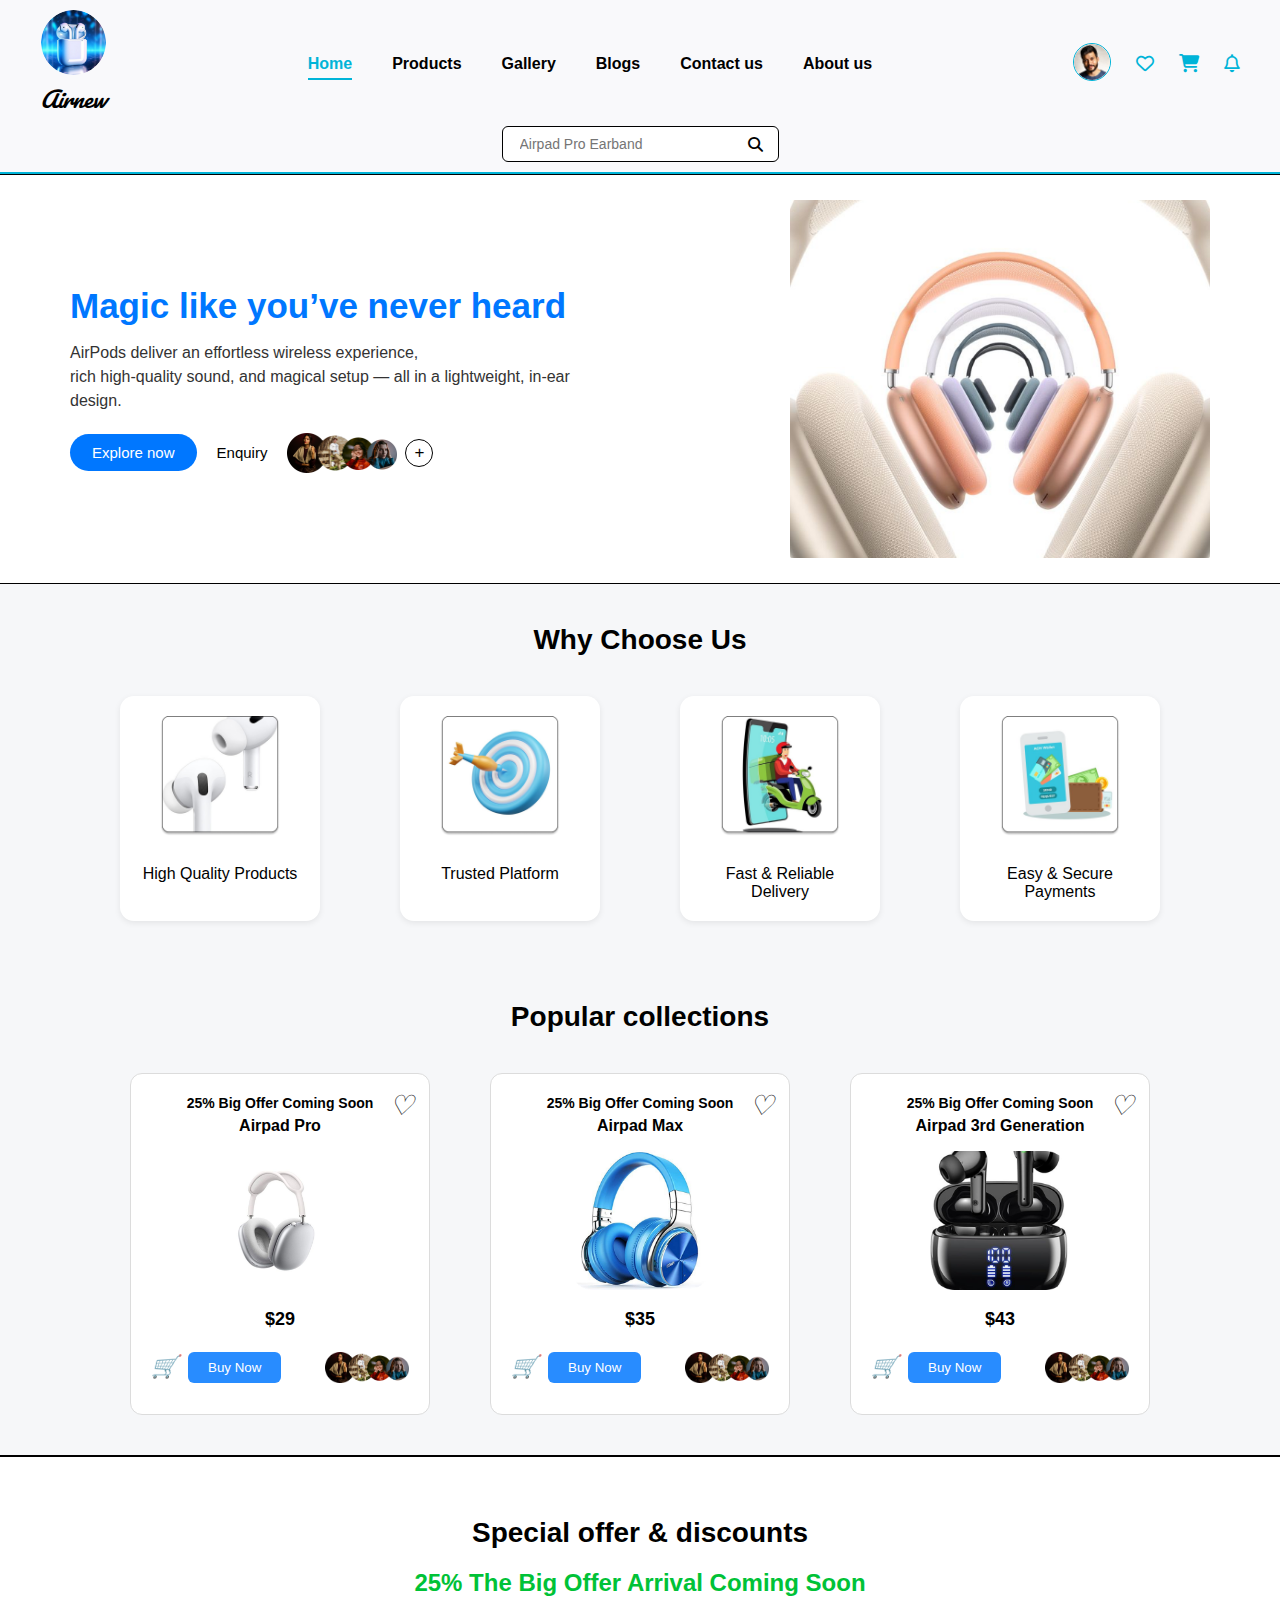
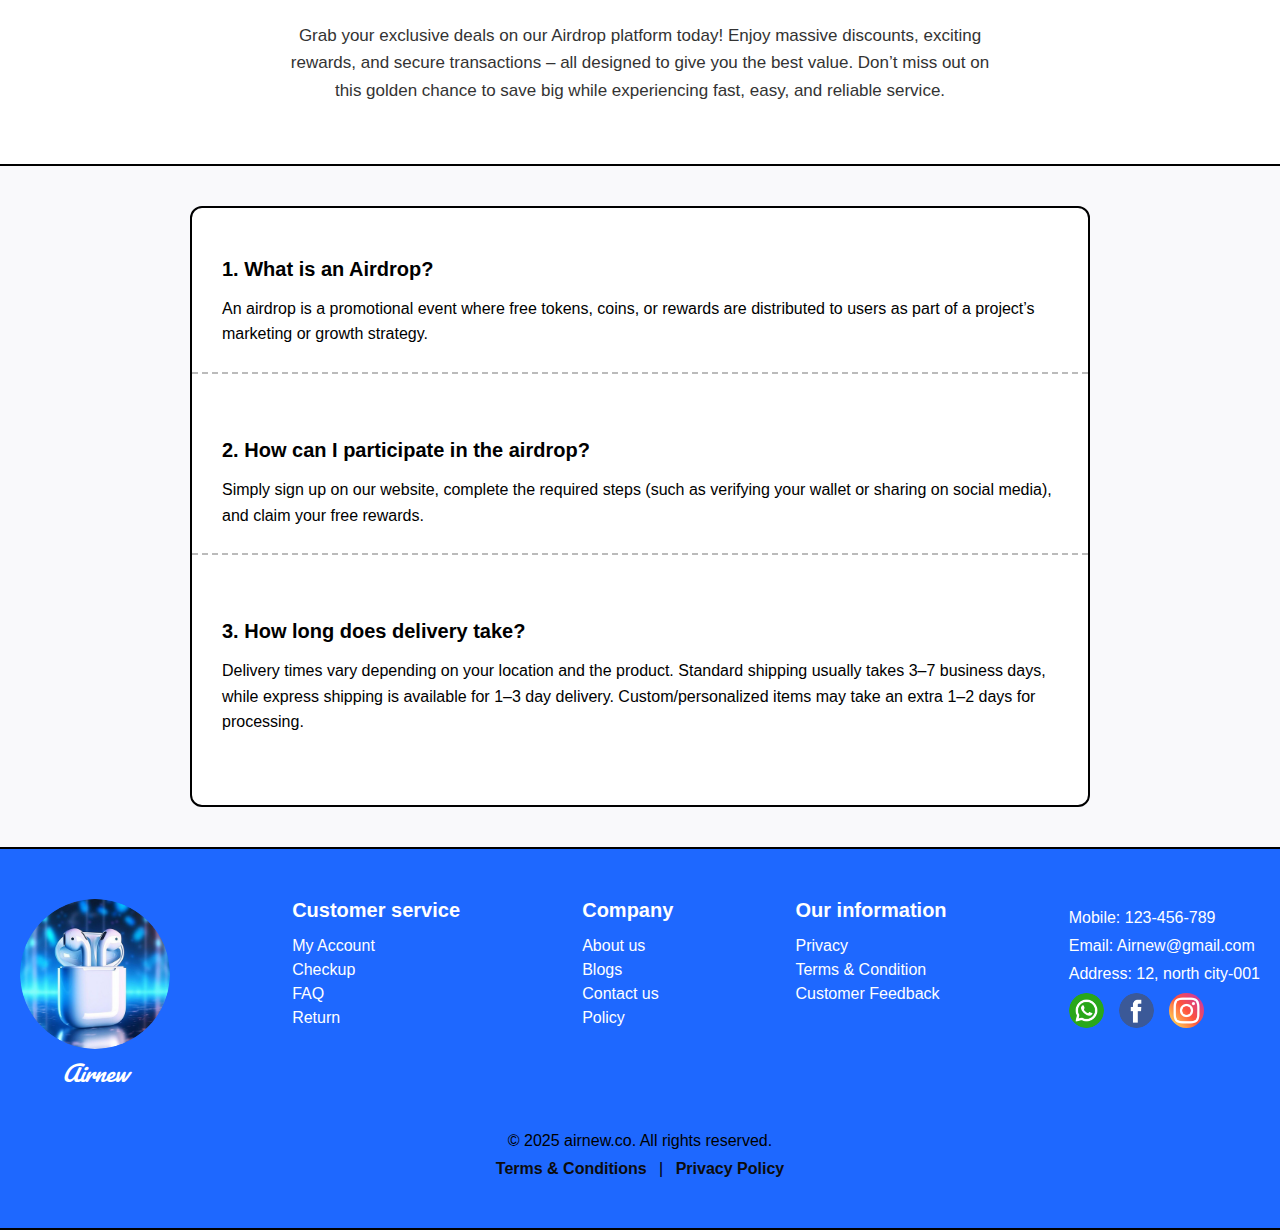
<file: Airpods-website/index.html>
<!DOCTYPE html>
<html lang="en">
<head>
  <meta charset="UTF-8">
  <meta name="viewport" content="width=device-width, initial-scale=1.0">
  <title>Airnew </title>
  <link rel="stylesheet" href="style.css">
  <link rel="stylesheet" href="https://cdnjs.cloudflare.com/ajax/libs/font-awesome/6.6.0/css/all.min.css">
  <style>
    @import url('https://fonts.googleapis.com/css2?family=Pacifico&display=swap');

    * {
      margin: 0;
      padding: 0;
      box-sizing: border-box;
      font-family: "Poppins", sans-serif;
    }

    body {
      background-color: #f9f9fb;
    }

    /* Navbar */
    nav {
      width: 100%;
      background-color: #f9f9fb;
      display: flex;
      align-items: center;
      justify-content: space-between;
      padding: 10px 40px;
      flex-wrap: wrap;
     top: 0;
      z-index: 1000;
      border-bottom: 2px solid #00B4D8;
    }

    /* Logo */
   .logo {
  display: flex;
  flex-direction: column; /* Stack vertically */
  align-items: center;
  text-align: center;
}

.logo img {
  width: 65px;
  height: 65px;
  border-radius: 50%;
  object-fit: cover;
}

.logo-text {
  font-family: 'Pacifico', cursive;
  font-size: 22px;
  font-weight: 500;
  font-style: italic;
  animation: blinkColor 3s infinite alternate;
  margin-top: 4px; /* space below image */
}

@keyframes blinkColor {
  0% { color: #00B4D8; }
  100% { color: black; }
}

    /* Nav Links */
    .nav-links {
      display: flex;
      align-items: center;
      gap: 40px;
      list-style-type: none;
      position: relative;
    }

    .nav-links li a {
      text-decoration: none;
      color: #000;
      font-weight: 700;
      position: relative;
      padding-bottom: 3px;
    }

    .nav-links li a::after {
      content: "";
      position: absolute;
      bottom: -5px;
      left: 0;
      width: 0%;
      height: 2px;
      background: #00B4D8;
      transition: width 0.3s;
    }

    .nav-links li a.active::after,
    .nav-links li a:hover::after {
      width: 100%;
    }

    .nav-links li a.active {
      color: #00B4D8;
    }

    /* Search Bar */
    .search-container {
      width: 100%;
      text-align: center;
      margin-top: 8px;
    }

    .search-bar {
      display: inline-flex;
      align-items: center;
      border: 1px solid #000;
      border-radius: 6px;
      overflow: hidden;
      height: 36px;
      background-color: white;
      padding: 0 5px;
    }

    .search-bar input {
      border: none;
      outline: none;
      padding: 0 12px;
      font-size: 14px;
      width: 230px;
    }

    .search-bar button {
      background: none;
      border: none;
      cursor: pointer;
      padding: 0 10px;
      color: #000;
      font-size: 15px;
    }

    /* Icons */
    .icons {
      display: flex;
      align-items: center;
      gap: 25px;
      position: relative;
    }

    .icons i {
      color: #00B4D8;
      font-size: 18px;
      cursor: pointer;
      transition: transform 0.2s;
    }

    .icons i:hover {
      transform: scale(1.1);
    }

    /* Profile */
    .profile {
      position: relative;
      cursor: pointer;
    }

    .profile img {
      width: 38px;
      height: 38px;
      border-radius: 50%;
      object-fit: cover;
      border: 1px solid #00B4D8;
    }

    .dropdown {
      display: none;
      position: absolute;
      top: 50px;
      right: 0;
      background-color: #fff;
      box-shadow: 0 4px 10px rgba(0,0,0,0.1);
      border-radius: 8px;
      width: 200px;
      padding: 10px;
      z-index: 100;
    }

    .dropdown h4 {
      font-size: 14px;
      color: #333;
      border-bottom: 2px solid #00B4D8;
      padding-bottom: 5px;
      margin-bottom: 8px;
    }

    .dropdown a {
      display: block;
      background-color: #00B4D8;
      color: white;
      text-decoration: none;
      margin: 5px 0;
      padding: 6px 10px;
      border-radius: 4px;
      font-size: 13px;
      transition: background 0.3s;
    }

    .dropdown a:hover {
      background-color: #007ba7;
    }

    /* Hamburger */
    .menu-toggle {
      display: none;
      font-size: 22px;
      color: #00B4D8;
      cursor: pointer;
    }

    /* Responsive */
    @media (max-width: 900px) {
      nav {
        flex-direction: column;
        align-items: flex-start;
      }

      .menu-toggle {
        display: block;
        align-self: flex-end;
      }

      .nav-links {
        width: 100%;
        flex-direction: column;
        align-items: center;
        display: none;
        margin-top: 10px;
      }

      .nav-links.show {
        display: flex;
      }

      .search-container {
        margin-top: 12px;
      }
    }

   /* ===== HERO BANNER ===== */
    .hero-banner {
      display: flex;
      justify-content: space-between;
      align-items: center;
      background-color: #fff;
      border-top: 1.5px solid #000;
      border-bottom: 1.5px solid #000;
      padding: 25px 70px;
      gap: 40px;
    }

    /* LEFT CONTENT */
    .hero-content {
      flex: 1;
      max-width: 550px;
      font-family: 'Poppins', sans-serif;
    }

    .hero-content h1 {
      font-size: 35px;
      font-weight: 700;
      color: #0077ff;
      margin-bottom: 15px;
    }

    .hero-content p {
      font-size: 16px;
      color: #333;
      line-height: 1.5;
      margin-bottom: 20px;
    }

    /* BUTTONS + MINI IMAGE ON SAME LINE */
    .hero-actions {
      display: flex;
      align-items: center;
      gap: 20px;
      flex-wrap: wrap;
    }

    .btn-primary {
      background-color: #0077ff;
      color: #fff;
      border: none;
      padding: 10px 22px;
      border-radius: 25px;
      font-size: 15px;
      cursor: pointer;
      transition: 0.3s;
    }

    .btn-primary:hover {
      background-color: #005fcc;
    }

    .btn-outline {
      background: none;
      border: none;
      color: #000;
      font-size: 15px;
      cursor: pointer;
      position: relative;
    }

    .btn-outline::after {
      content: '';
      position: absolute;
      width: 0;
      height: 2px;
      left: 0;
      bottom: -3px;
      background-color: #000;
      transition: width 0.3s ease-in-out;
    }

    .btn-outline:hover::after {
      width: 100%;
    }

    /* MINI IMAGE */
    .profile-group {
      display: flex;
      align-items: center;
      gap: 8px;
    }

    .profile-group img {
      width: 110px;
      height: auto;
      object-fit: contain;
    }

    .add-more {
      width: 28px;
      height: 28px;
      border-radius: 50%;
      background-color: #fff;
      color: #000;
      border: 1.5px solid #000;
      font-size: 17px;
      display: flex;
      align-items: center;
      justify-content: center;
      cursor: pointer;
      transition: 0.3s;
    }

    .add-more:hover {
      background-color: #0077ff;
      color: #fff;
      border-color: #0077ff;
    }

    /* RIGHT IMAGE */
    .hero-image {
      flex: 1;
      display: flex;
      justify-content: flex-end;
      align-items: center;
    }

    .hero-image img {
      width: 420px;   /* image size controls banner height */
      height: auto;
      object-fit: contain;
    }

    /* RESPONSIVE */
    @media (max-width: 900px) {
      .hero-banner {
        flex-direction: column;
        text-align: center;
        padding: 30px 20px;
      }

      .hero-image img {
        width: 300px;
        margin-top: 25px;
      }

      .hero-actions {
        justify-content: center;
      }
    }
  /* WHY CHOOSE US */
.why-choose-us {
    text-align: center;
    padding: 40px 0;
    background: #f6f7f9;
}

.why-choose-us h2 {
    font-size: 28px;
    font-weight: 700;
    margin-bottom: 40px;
}

.choose-container {
    display: flex;
    justify-content: center;
    gap: 80px;
    flex-wrap: wrap;
}

.choose-box {
    width: 200px;
    padding: 20px;
    background: #fff;
    border-radius: 14px;
    box-shadow: 0 2px 6px rgba(0,0,0,0.08);
    text-align: center;
}

.choose-box img {
    width: 120px;
    height: 120px;
    object-fit: contain;
    margin-bottom: 15px;
}

.choose-box p {
    font-size: 16px;
    font-weight: 500;
    margin-top: 10px;
}

/* POPULAR COLLECTION */
.popular-section {
    text-align: center;
    padding: 40px 0;
    background: #f6f7f9;
}

.popular-section h2 {
    font-size: 28px;
    font-weight: 700;
    margin-bottom: 40px;
}

.popular-container {
    display: flex;
    justify-content: center;
    gap: 60px;
    flex-wrap: wrap;
}

.p-card {
    width: 300px;
    background: #fff;
    border: 1px solid #dcdcdc;
    border-radius: 12px;
    padding: 20px;
    position: relative;
}

.offer-text {
    font-weight: 700;
    font-size: 14px;
}

/* Heart Icon */
.heart {
    position: absolute;
    right: 15px;
    top: 15px;
    font-size: 28px;      /* bigger clean heart */
    cursor: pointer;
    color: #333;          /* outline dark */
    transition: 0.25s ease;
}

.heart.active {
    color: red;           /* filled heart color */
    transform: scale(1.15);
}


.p-card h3 {
    margin: 5px 0 15px;
    font-size: 16px;
}

.product-img {
    width: 140px;
    height: 140px;
    object-fit: contain;
    margin-bottom: 15px;
}

.price {
    font-size: 18px;
    font-weight: 600;
}

.bottom-row {
    margin-top: 10px;
    display: flex;
    align-items: center;
    gap: 10px;
}

.cart {
    font-size: 22px;
    cursor: pointer;
}

.buy-btn {
    background: #288CFF;
    color: white;
    padding: 8px 20px;
    border: none;
    border-radius: 6px;
    cursor: pointer;
}

.profiles {
    display: flex;
    margin-left: auto;
}

.profiles img {
    width: 84px;      /* keep your size */
    height: 54px;
    margin-left: 0;   /* remove the negative overlap */
    border: none;     /* remove white border (optional) */
    border-radius: 6px; /* optional rounded corners */
    object-fit: contain;
}


/* --------------------------- */
/*        RESPONSIVE CSS       */
/* --------------------------- */

/* Tablet View */
@media (max-width: 768px) {

    /* Why Choose Us */
    .choose-box {
        width: 45%;
    }

    /* Popular Section */
    .p-card {
        width: 45%;
    }
}

/* Mobile View */
@media (max-width: 480px) {

    /* Why Choose Us */
    .choose-box {
        width: 90%;
    }

    /* Popular Cards */
    .p-card {
        width: 90%;
    }

    .bottom-row {
        flex-wrap: wrap;
        justify-content: space-between;
    }

    .buy-btn {
        width: 100%;
        margin-top: 8px;
    }

    .profiles img {
        width: 20px;
        height: 20px;
    }
}
/* Special Offer Section */
.special-offer-section {
    text-align: center;
    padding: 60px 20px;
    background: #ffffff;
    max-width: 1000px;
    margin: auto;
    
      /* ONLY top & bottom border */
    border-top: 2px solid #000;
    border-bottom: 2px solid #000;
     width: 100%;
    max-width: none;

    /* remove side borders */
    border-left: none;
    border-right: none;
}

.special-offer-section h2 {
    font-size: 28px;
    font-weight: 700;
    margin-bottom: 20px;
}

.highlight-offer {
    font-size: 24px;
    font-weight: 700;
    color: #00c237;
    margin-bottom: 25px;
}

.offer-description {
    max-width: 700px;
    margin: auto;
    font-size: 17px;
    line-height: 1.6;
    color: #333;
}

/* RESPONSIVE */
@media (max-width: 768px) {
    .special-offer-section h2 {
        font-size: 24px;
    }
    .highlight-offer {
        font-size: 20px;
    }
    .offer-description {
        font-size: 16px;
    }
}

@media (max-width: 480px) {
    .special-offer-section {
        padding: 40px 15px;
    }
    .special-offer-section h2 {
        font-size: 22px;
    }
    .highlight-offer {
        font-size: 18px;
    }
    .offer-description {
        font-size: 15px;
    }
}
/* FAQ Section */
.faq-section {
    padding: 40px 20px;
    display: flex;
    justify-content: center;
}

.faq-box {
    width: 100%;
    max-width: 900px;
    background: #fff;
    border: 2px solid #000;
    border-radius: 12px;
    padding: 30px;
}

/* Each Question Block */
.faq-item {
    padding: 20px 0;
}

.faq-item h3 {
    font-size: 20px;
    font-weight: 700;
    margin-bottom: 15px;
}

.faq-item p {
    font-size: 16px;
    line-height: 1.6;
    margin-bottom: 20px;
}

/* Full-width dashed separator line */
.faq-line {
    width: calc(100% + 60px);  
    margin-left: -30px;
    margin-right: -30px;
    border-bottom: 2px dashed #bbb;
    margin-top: 25px;
    margin-bottom: 25px;
}

/* ------------------------------------ */
/*              RESPONSIVE              */
/* ------------------------------------ */

/* Tablet */
@media (max-width: 768px) {
    .faq-box {
        padding: 25px;
    }

    .faq-item h3 {
        font-size: 18px;
    }

    .faq-item p {
        font-size: 15px;
    }

    .faq-line {
        width: calc(100% + 40px);
        margin-left: -20px;
        margin-right: -20px;
    }
}

/* Mobile */
@media (max-width: 480px) {
    .faq-box {
        padding: 20px;
    }

    .faq-item h3 {
        font-size: 17px;
    }

    .faq-item p {
        font-size: 14px;
    }

    .faq-line {
        width: calc(100% + 20px);
        margin-left: -10px;
        margin-right: -10px;
    }
}
/* Footer Section */
.footer-section {
    background: #1e68ff;
    color: #fff;
    padding: 50px 20px;
    border-top: 2px solid #000;
    border-bottom: 2px solid #000;
}

/* Main Footer Container */
.footer-container {
    max-width: 1300px;
    margin: auto;
    display: flex;
    justify-content: space-between;
    gap: 40px;
    flex-wrap: wrap;
}

/* Footer Column */
.footer-col h4 {
    font-size: 20px;
    margin-bottom: 15px;
}

.footer-col p {
    font-size: 16px;
    margin: 6px 0;
    cursor: pointer;
}

/* Footer Logo */
.footer-logo {
    display: flex;
    flex-direction: column;
    align-items: center;
}

.footer-logo img {
    width: 150px;
    height: auto;
    border-radius: 50%;
}

 .logo-text2 {
  font-family: 'Pacifico', cursive;
  font-size: 22px;
  font-weight: 500;
  font-style: italic;
  animation: blinkColor 3s infinite alternate;
  margin-top: 4px; /* space below image */
}

@keyframes blinkColor {
  0% { color: #00B4D8; }
  100% { color: black; }
}

/* Contact Info */
.contact-info p {
    font-size: 16px;
    margin: 10px 0;
}

/* Social Icons */
.footer-social {
    display: flex;
    gap: 15px;
    margin-top: 10px;
}

.footer-social img {
    width: 35px;
    height: 35px;
    cursor: pointer;
    border-radius: 50%;
}

/* Footer Bottom */
.footer-bottom {
    text-align: center;
    margin-top: 40px;
    color: black;
}

.footer-bottom p {
    margin-bottom: 10px;
}

.footer-bottom a {
    color: #0c0c0c;
    font-weight: 600;
    margin: 0 8px;
    text-decoration: none;
}

/* --------------------------------- */
/*             RESPONSIVE           */
/* --------------------------------- */

@media (max-width: 992px) {
    .footer-container {
        justify-content: space-evenly;
    }
}

@media (max-width: 768px) {
    .footer-col h4 {
        font-size: 18px;
    }
    .footer-col p {
        font-size: 15px;
    }
}

@media (max-width: 480px) {
    .footer-container {
        flex-direction: column;
        text-align: center;
    }
    .footer-logo {
        margin-bottom: 20px;
    }
    .footer-social {
        justify-content: center;
    }
}

  </style>
</head>
<body>
  <nav>
    <!-- Logo -->
    <div class="logo">
      <img src="images/image 64.png" alt="Logo">
      <span class="logo-text">Airnew</span>
    </div>

    <!-- Hamburger -->
    <i class="fa-solid fa-bars menu-toggle"></i>

    <!-- Nav Links -->
    <ul class="nav-links">
      <li><a href="index.html" class="active">Home</a></li>
      <li><a href="products.html">Products</a></li>
      <li><a href="gallery.html">Gallery</a></li>
      <li><a href="blogs.html">Blogs</a></li>
      <li><a href="contact.html">Contact us</a></li>
      <li><a href="about.html">About us</a></li>
    </ul>

    <!-- Icons -->
    <div class="icons">
      <div class="profile" id="profileBtn">
        <img src="images/Photo by Clem Onojeghuo.png" alt="Profile">
        <div class="dropdown" id="dropdownMenu">
          <h4>My Accounts</h4>
          <a href="account.html">Account Information</a>
          <a href="order_summary.html">My Order</a>
          <a href="track.html">Tracking Order</a>
          <a href="account.html">Password Manager</a>
          <a href="account.html">Logout</a>
        </div>
      </div>
      <i class="fa-regular fa-heart" onclick="window.location.href='wishlist.html'"></i>
      <i class="fa-solid fa-cart-shopping" onclick="window.location.href='cart.html'"></i>
      <i class="fa-regular fa-bell"></i>
    </div>
    <!-- Search Bar Below Navbar -->
  <div class="search-container">
    <div class="search-bar">
      <input type="text" id="searchInput" placeholder="Airpad Pro Earband">
      <button><i class="fa fa-search" onclick="window.location.href='products2.html'"></i></button>
    </div>
  </div>
  </nav>
  <!--notification popup-->
<div class="notification-box" id="notificationBox">
  <h4>⚡ Sales & Offers Notifications</h4>
  <ul>
    <li>🔥 Big Offer: Grab your AirPad today with up to 30% OFF!</li>
    <li>⏳ Hurry! Limited-time deal on AirPad products.</li>
    <li>🎁 Your cart is waiting – don’t miss out on your AirPad.</li>
  </ul>
</div>
 <!-- Hero Banner -->
  <section class="hero-banner">
    <!-- Left Side -->
    <div class="hero-content">
      <h1>Magic like you’ve never heard</h1>
      <p>
        AirPods deliver an effortless wireless experience, <br> rich high-quality sound,
        and magical setup — all in a lightweight, in-ear design.
      </p>

      <div class="hero-actions">
        <button class="btn-primary" onclick="window.location.href='products.html'">Explore now</button>
        <button class="btn-outline" onclick="window.location.href='about.html'">Enquiry</button>
        <div class="profile-group">
          <img src="images/Group 30993.png" alt="Mini Image">
          <div class="add-more">+</div>
        </div>
      </div>
    </div>

    <!-- Right Side -->
    <div class="hero-image">
      <img src="images/image 65.png" alt="AirPods">
    </div>
  </section>
  <!--Why choose us-->
  <section class="why-choose-us">
    <h2>Why Choose Us</h2>

    <div class="choose-container">

        <div class="choose-box">
            <img src="images/image 68.png" alt="High Quality Products">
            <p>High Quality Products</p>
        </div>

        <div class="choose-box">
            <img src="images/image 69.png" alt="Trusted Platform">
            <p>Trusted Platform</p>
        </div>

        <div class="choose-box">
            <img src="images/image 70.png" alt="Fast Delivery">
            <p>Fast & Reliable Delivery</p>
        </div>

        <div class="choose-box">
            <img src="images/image 71.png" alt="Secure Payments">
            <p>Easy & Secure Payments</p>
        </div>

    </div>
</section>
<!-- Popular Collections Section -->
<section class="popular-section">
    <h2>Popular collections</h2>

    <div class="popular-container">

        <div class="p-card">
            <span class="offer-text">25% Big Offer Coming Soon</span>
            <i class="heart">♡</i>
            <h3>Airpad Pro</h3>
            <img src="images/image 72.png" class="product-img">
            <p class="price">$29</p>

            <div class="bottom-row">
                <i class="cart" onclick="window.location.href='cart.html'">🛒</i>
                <button class="buy-btn" onclick="window.location.href='cart.html'">Buy Now</button>
                <div class="profiles">
                    <img src="images/Group 30993.png">
                </div>
            </div>
        </div>

        <div class="p-card">
            <span class="offer-text">25% Big Offer Coming Soon</span>
            <i class="heart">♡</i>
            <h3>Airpad Max</h3>
            <img src="images/image 73.png" class="product-img">
            <p class="price">$35</p>

            <div class="bottom-row">
                <i class="cart" onclick="window.location.href='cart.html'">🛒</i>
                <button class="buy-btn" onclick="window.location.href='cart.html'">Buy Now</button>
                <div class="profiles">
                    <img src="images/Group 30993.png">
                </div>
            </div>
        </div>

        <div class="p-card">
            <span class="offer-text">25% Big Offer Coming Soon</span>
            <i class="heart">♡</i>
            <h3>Airpad 3rd Generation</h3>
            <img src="images/image 74.png" class="product-img">
            <p class="price">$43</p>

            <div class="bottom-row">
                <i class="cart" onclick="window.location.href='cart.html'">🛒</i>
                <button class="buy-btn" onclick="window.location.href='cart.html'">Buy Now</button>
                <div class="profiles">
                    <img src="images/Group 30993.png">
                </div>
            </div>
        </div>

    </div>
</section> 
<!-- Special Offer Section -->
<section class="special-offer-section">
    <h2>Special offer & discounts</h2>

    <h3 class="highlight-offer">
        25% The Big Offer Arrival Coming Soon
    </h3>

    <p class="offer-description">
        Grab your exclusive deals on our Airdrop platform today! Enjoy massive discounts, 
        exciting rewards, and secure transactions – all designed to give you the best value. 
        Don’t miss out on this golden chance to save big while experiencing fast, easy, and 
        reliable service.
    </p>
</section>
<!-- FAQ Section -->
<section class="faq-section">

    <div class="faq-box">

        <div class="faq-item">
            <h3>1. What is an Airdrop?</h3>
            <p>
                An airdrop is a promotional event where free tokens, coins, or rewards are 
                distributed to users as part of a project’s marketing or growth strategy.
            </p>

            <div class="faq-line"></div>
        </div>

        <div class="faq-item">
            <h3>2. How can I participate in the airdrop?</h3>
            <p>
                Simply sign up on our website, complete the required steps (such as verifying your 
                wallet or sharing on social media), and claim your free rewards.
            </p>

            <div class="faq-line"></div>
        </div>

        <div class="faq-item">
            <h3>3. How long does delivery take?</h3>
            <p>
                Delivery times vary depending on your location and the product. Standard shipping 
                usually takes 3–7 business days, while express shipping is available for 1–3 day 
                delivery. Custom/personalized items may take an extra 1–2 days for processing.
            </p>
        </div>

    </div>

</section>
<!-- Footer Section -->
<footer class="footer-section">

    <div class="footer-container">

        <!-- Logo + Image -->
        <div class="footer-col footer-logo">
            <img src="images/image 64.png" alt="logo">
             <span class="logo-text2">Airnew</span>
        </div>

        <!-- Column 1 -->
        <div class="footer-col">
            <h4>Customer service</h4>
            <p>My Account</p>
            <p>Checkup</p>
            <p>FAQ</p>
            <p>Return</p>
        </div>

        <!-- Column 2 -->
        <div class="footer-col">
            <h4>Company</h4>
            <p>About us</p>
            <p>Blogs</p>
            <p>Contact us</p>
            <p>Policy</p>
        </div>

        <!-- Column 3 -->
        <div class="footer-col">
            <h4>Our information</h4>
            <p>Privacy</p>
            <p>Terms & Condition</p>
            <p>Customer Feedback</p>
        </div>

        <!-- Contact info -->
        <div class="footer-col contact-info">
            <p>Mobile: 123-456-789</p>
            <p>Email: Airnew@gmail.com</p>
            <p>Address: 12, north city-001</p>

            <div class="footer-social">
                <img src="images/whatsapp.png">
                <img src="images/facebook.png">
                <img src="images/instagram.png">
            </div>
        </div>

    </div>

    <div class="footer-bottom">
        <p>© 2025 airnew.co. All rights reserved.</p>
        <a href="#">Terms & Conditions</a> |
        <a href="#">Privacy Policy</a>
    </div>

</footer>
<script src="script.js"></script>
  <script>
    // Toggle menu
    const toggle = document.querySelector('.menu-toggle');
    const navLinks = document.querySelector('.nav-links');
    toggle.addEventListener('click', () => {
      navLinks.classList.toggle('show');
    });

    // Active link underline change on click
    const links = document.querySelectorAll('.nav-links a');
    links.forEach(link => {
      link.addEventListener('click', () => {
        links.forEach(l => l.classList.remove('active'));
        link.classList.add('active');
      });
    });

    // Dropdown toggle on click
    const profileBtn = document.getElementById('profileBtn');
    const dropdownMenu = document.getElementById('dropdownMenu');
    document.addEventListener('click', (e) => {
      if (profileBtn.contains(e.target)) {
        dropdownMenu.style.display = dropdownMenu.style.display === 'block' ? 'none' : 'block';
      } else {
        dropdownMenu.style.display = 'none';
      }
    });

  
     // Select all heart icons
     const hearts = document.querySelectorAll('.heart');

    hearts.forEach(heart => {
        heart.addEventListener('click', () => {
            heart.classList.toggle('active');

            if (heart.classList.contains('active')) {
                heart.textContent = "♥";   // simple filled heart
            } else {
                heart.textContent = "♡";   // simple outline heart
            }
        });
    });
    const bell = document.querySelector('.fa-bell');
const notificationBox = document.getElementById('notificationBox');

bell.addEventListener('click', () => {
    notificationBox.style.display =
        notificationBox.style.display === 'block' ? 'none' : 'block';
});

// Close on outside click
document.addEventListener('click', (e) => {
    if (!bell.contains(e.target) && !notificationBox.contains(e.target)) {
        notificationBox.style.display = "none";
    }
});

  </script>
</body>
</html>
</file>
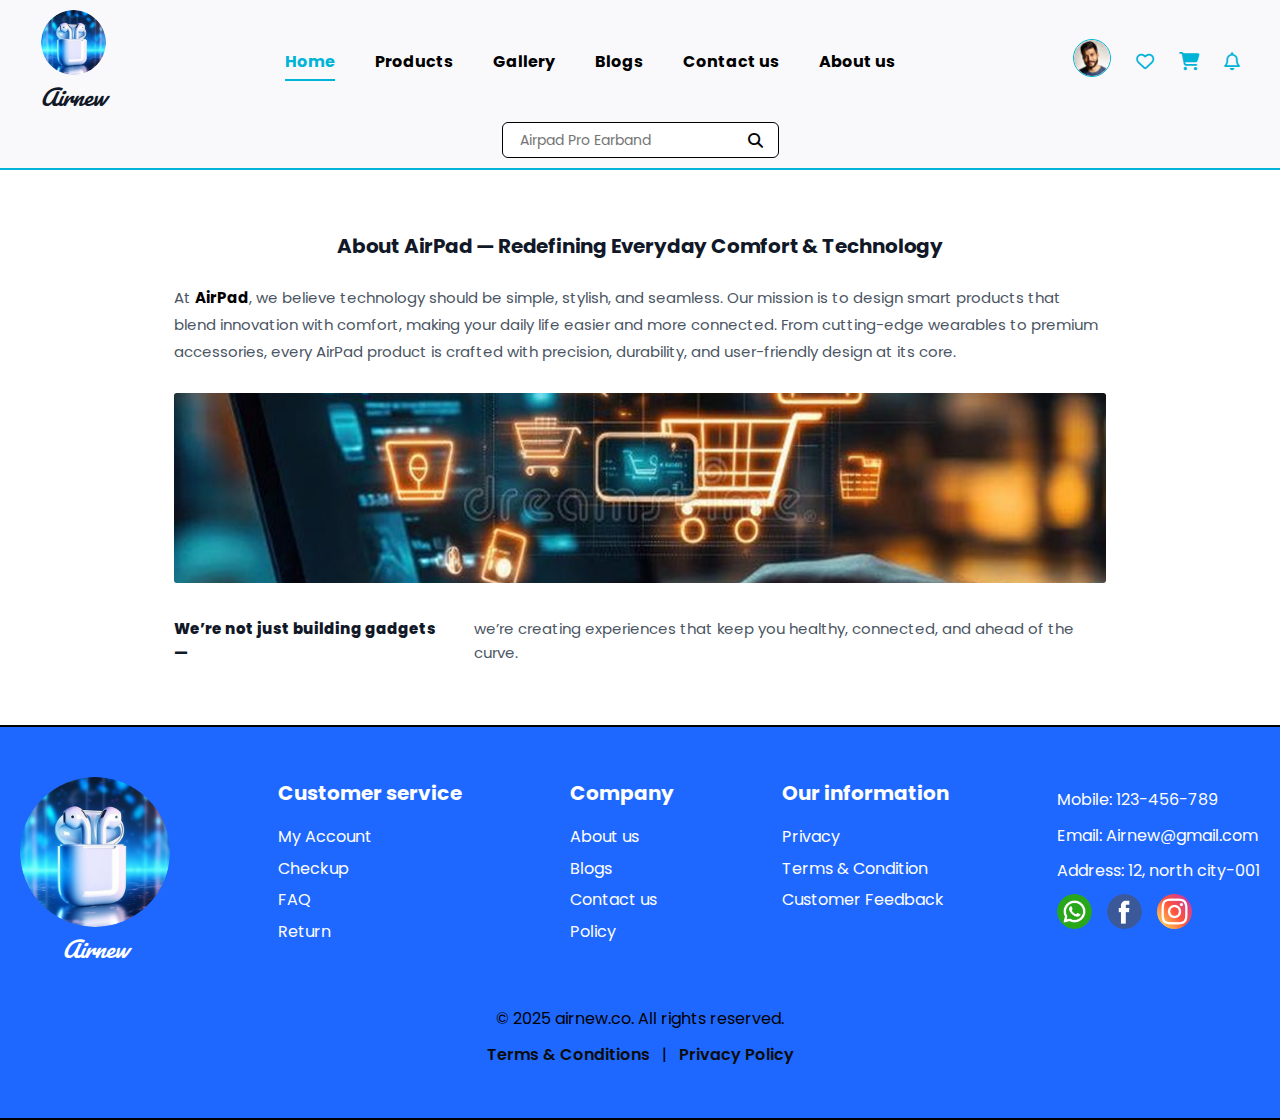
<file: Airpods-website/about.html>
<!DOCTYPE html>
<html lang="en">
<head>
  <meta charset="UTF-8">
<meta name="viewport" content="width=device-width, initial-scale=1.0">
  <title>Document</title>
  <link rel="stylesheet" href="style.css">
 <link rel="stylesheet" href="https://cdnjs.cloudflare.com/ajax/libs/font-awesome/6.6.0/css/all.min.css">
  <link href="https://fonts.googleapis.com/css2?family=Poppins:wght@300;400;600;700;800&display=swap" rel="stylesheet">
  <style>
 @import url('https://fonts.googleapis.com/css2?family=Pacifico&display=swap');

 :root{
      --max-width: 980px;
      --accent: #111827; /* dark text */
      --muted: #4b5563;
      --container-padding: 24px;
    }

    *{box-sizing:border-box}
    body{
      margin:0;
      font-family:"Poppins", system-ui, -apple-system, "Segoe UI", Roboto, "Helvetica Neue", Arial;
      color:var(--accent);
      background: #fff;
      line-height:1.6;
      -webkit-font-smoothing:antialiased;
      -moz-osx-font-smoothing:grayscale;
    }

    /* Outer page padding similar to screenshot */
    .page {
      padding: 36px 20px;
      display:flex;
      justify-content:center;
    }

    .about {
      width:100%;
      max-width:var(--max-width);
      padding: var(--container-padding);
    }

    /* Heading */
    .about__title{
      font-weight:700;
      font-size:20px;
      text-align:center;
      margin:0 0 22px 0;
      letter-spacing: -0.2px;
    }

    /* Intro paragraph */
    .about__intro{
      color:var(--muted);
      font-weight:400;
      font-size:15px;
      margin:0 0 28px 0;
      line-height:1.8;
      text-align:left;
    }
    .about__intro strong{
      color: #000;
      font-weight:700;
    }

    /* Image wrapper keeps aspect & cropping like screenshot */
    .about__image{
      width:100%;
      overflow:hidden;
      border-radius:2px;
      margin: 6px 0 34px 0;
      /* give a subtle shadow like screenshot (optional) */
      box-shadow: 0 0 0 rgba(0,0,0,0);
    }
    .about__image img{
      display:block;
      width:100%;
      height:190px; /* initial height to match screenshot */
      object-fit:cover; /* ensures cropping like screenshot */
      object-position:center;
      border-radius:2px;
      max-width:100%;
    }

    /* Bold tagline line below */
    .about__tagline{
      display:flex;
      align-items:flex-start;
      gap:18px;
      margin-top:6px;
    }
    .about__tagline strong{
      display:block;
      font-weight:800;
      font-size:15px;
      margin-right:10px;
    }
    .about__tagline p{
      margin:0;
      color:var(--muted);
      font-size:15px;
      line-height:1.6;
    }

    /* Responsive adjustments */
    @media (max-width:700px){
      :root{ --container-padding: 16px; }
      .about__title{ font-size:18px; }
      .about__intro{ font-size:15px; }
      .about__image img{ height:150px; }
      .about__tagline{ gap:12px; }
      .about__tagline strong{ font-size:14px; }
    }

    @media (max-width:420px){
      .about{ padding: 12px; }
      .about__image img{ height:120px; }
      .about__title{ font-size:17px; }
      .about__intro{ font-size:14px; }
    }
    /* Notification Popup */
.notification-box {
    position: absolute;
    top: 70px;
    right: 40px;
    width: 350px;
    background: #2d80ff;
    color: white;
    padding: 15px 20px;
    border-radius: 8px;
    box-shadow: 0 5px 15px rgba(0,0,0,0.15);
    display: none;
    z-index: 9999;
}

.notification-box h4 {
    font-size: 16px;
    margin-bottom: 10px;
    font-weight: 700;
}

.notification-box ul {
    list-style: none;
}

.notification-box li {
    margin: 6px 0;
    font-size: 14px;
}

  </style>
</head>
<body>
 <nav>
    <!-- Logo -->
    <div class="logo">
      <img src="images/image 64.png" alt="Logo">
      <span class="logo-text">Airnew</span>
    </div>
 <!-- Hamburger -->
    <i class="fa-solid fa-bars menu-toggle"></i>

    <!-- Nav Links -->
    <ul class="nav-links">
      <li><a href="index.html" class="active">Home</a></li>
      <li><a href="products.html">Products</a></li>
      <li><a href="gallery.html">Gallery</a></li>
      <li><a href="blogs.html">Blogs</a></li>
      <li><a href="contact.html">Contact us</a></li>
      <li><a href="about.html">About us</a></li>
    </ul>
 
    <!-- Icons -->
    <div class="icons">
      <div class="profile" id="profileBtn">
        <img src="images/Photo by Clem Onojeghuo.png" alt="Profile">
        <div class="dropdown" id="dropdownMenu">
          <h4>My Accounts</h4>
          <a href="account.html">Account Information</a>
          <a href="order_summary.html">My Order</a>
          <a href="track.html">Tracking Order</a>
          <a href="account.html">Password Manager</a>
          <a href="account.html">Logout</a>
        </div>
      </div>
      <i class="fa-regular fa-heart" onclick="window.location.href='wishlist.html'"></i>
      <i class="fa-solid fa-cart-shopping" onclick="window.location.href='cart.html'"></i>
      <i class="fa-regular fa-bell"></i>
    </div>
    <!-- Search Bar Below Navbar -->
  <div class="search-container">
    <div class="search-bar">
      <input type="text" id="searchInput" placeholder="Airpad Pro Earband">
      <button><i class="fa fa-search" onclick="window.location.href='products2.html'"></i></button>
    </div>
  </div>
  </nav>
  <!--notification popup-->
<div class="notification-box" id="notificationBox">
  <h4>⚡ Sales & Offers Notifications</h4>
  <ul>
    <li>🔥 Big Offer: Grab your AirPad today with up to 30% OFF!</li>
    <li>⏳ Hurry! Limited-time deal on AirPad products.</li>
    <li>🎁 Your cart is waiting – don’t miss out on your AirPad.</li>
  </ul>
</div>

 <div class="page">
    <section class="about" aria-labelledby="about-title">
      <h2 id="about-title" class="about__title">About AirPad — Redefining Everyday Comfort & Technology</h2>

      <p class="about__intro">
          At <strong>AirPad</strong>, we believe technology should be simple, stylish, and seamless. Our mission is to design smart products that blend innovation with comfort, making your daily life easier and more connected. From cutting-edge wearables to premium accessories, every AirPad product is crafted with precision, durability, and user-friendly design at its core.
      </p>

      <figure class="about__image" aria-hidden="true">
        <!-- uploaded image file.. -->
        <img src="images/image 102.png" alt="digital commerce and technology illustration">
      </figure>

      <div class="about__tagline" role="note" aria-label="company tagline">
      <strong>We’re not just building gadgets —</strong>
       <p> we’re creating experiences that keep you healthy, connected, and ahead of the curve.</p>
      </div>
    </section>
  </div>

 <!-- Footer Section -->
<footer class="footer-section">

    <div class="footer-container">

        <!-- Logo + Image -->
        <div class="footer-col footer-logo">
            <img src="images/image 64.png" alt="logo">
             <span class="logo-text2">Airnew</span>
        </div>

        <!-- Column 1 -->
        <div class="footer-col">
            <h4>Customer service</h4>
            <p>My Account</p>
            <p>Checkup</p>
            <p>FAQ</p>
            <p>Return</p>
        </div>

        <!-- Column 2 -->
        <div class="footer-col">
            <h4>Company</h4>
            <p>About us</p>
            <p>Blogs</p>
            <p>Contact us</p>
            <p>Policy</p>
        </div>

        <!-- Column 3 -->
        <div class="footer-col">
            <h4>Our information</h4>
            <p>Privacy</p>
            <p>Terms & Condition</p>
            <p>Customer Feedback</p>
        </div>

        <!-- Contact info -->
        <div class="footer-col contact-info">
            <p>Mobile: 123-456-789</p>
            <p>Email: Airnew@gmail.com</p>
            <p>Address: 12, north city-001</p>

            <div class="footer-social">
                <img src="images/whatsapp.png">
                <img src="images/facebook.png">
                <img src="images/instagram.png">
            </div>
        </div>

    </div>

    <div class="footer-bottom">
        <p>© 2025 airnew.co. All rights reserved.</p>
        <a href="#">Terms & Conditions</a> |
        <a href="#">Privacy Policy</a>
    </div>

</footer>


  <script src="script.js"></script>
</body>
</html>
</file>
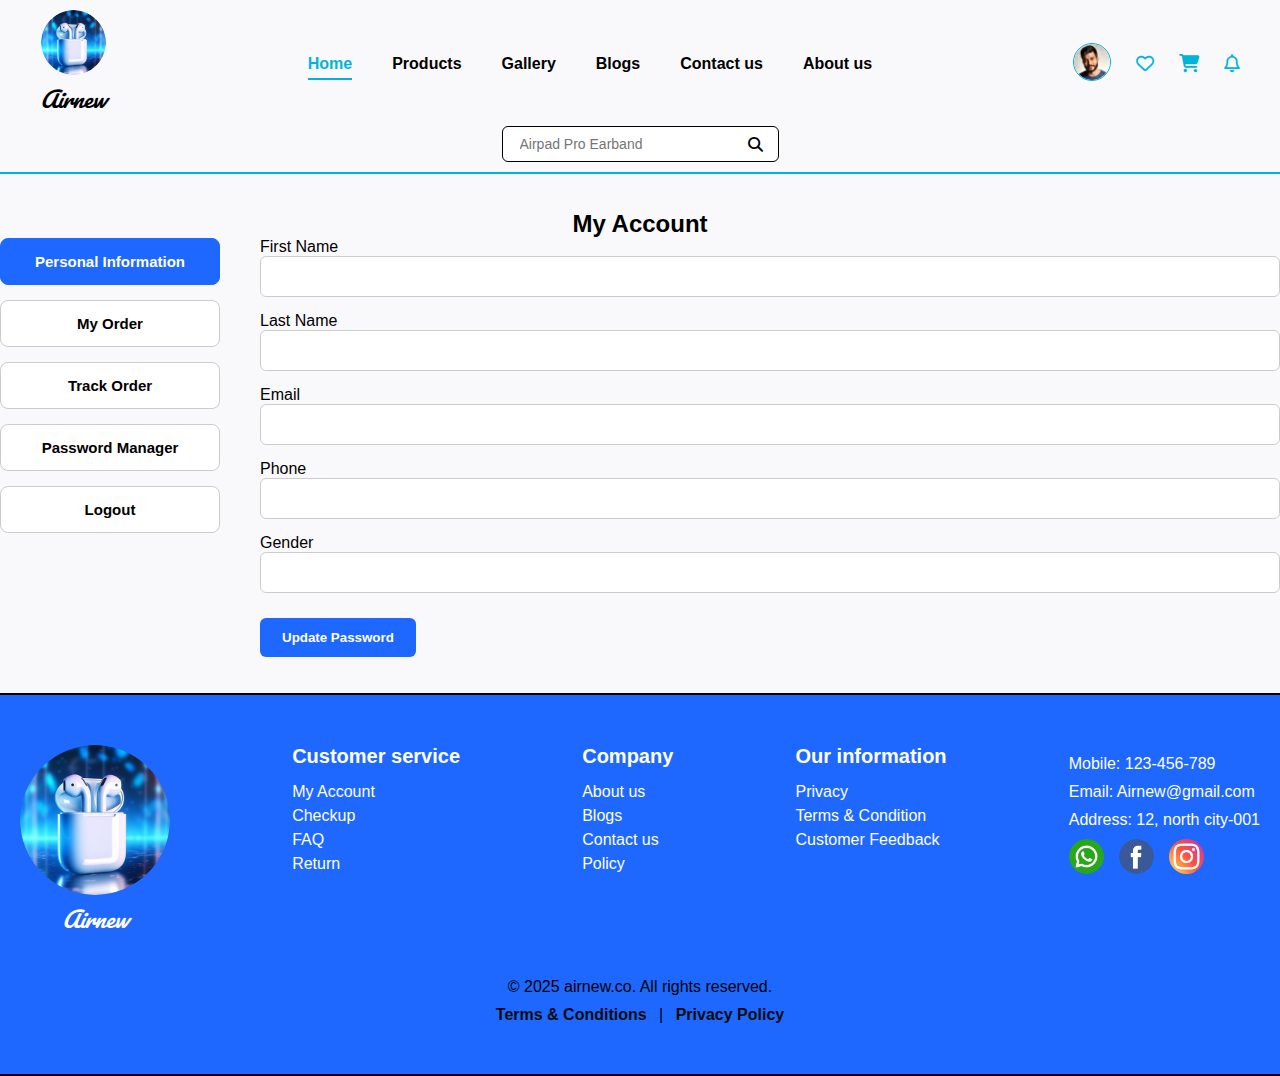
<file: Airpods-website/account.html>
<!DOCTYPE html>
<html lang="en">
<head>
  <meta charset="UTF-8">
<meta name="viewport" content="width=device-width, initial-scale=1.0">
  <title>Document</title>
  <link rel="stylesheet" href="style.css">
 <link rel="stylesheet" href="https://cdnjs.cloudflare.com/ajax/libs/font-awesome/6.6.0/css/all.min.css">
  <style>
 @import url('https://fonts.googleapis.com/css2?family=Pacifico&display=swap');
/* --- BASIC STYLING --- */
/* Layout */
.account-container {
    display: flex;
    gap: 40px;
}

/* Left Sidebar */
.sidebar {
    width: 220px;
    display: flex;
    flex-direction: column;
    gap: 15px;
}

.sidebar button {
    padding: 14px;
    border-radius: 8px;
    border: 1.5px solid #ccc;
    cursor: pointer;
    font-size: 15px;
    font-weight: 600;
    background: white;
}

.sidebar button.active {
    background: #1e68ff;
    color: white;
    border-color: #1e68ff;
}

/* Right Content Sections */
.section {
    flex: 1;
    display: none;
}

.section.active {
    display: block;
}

.input-group {
    margin-bottom: 15px;
}

.input-group input {
    width: 100%;
    padding: 12px;
    border-radius: 6px;
    border: 1.5px solid #ccc;
}

.submit-btn {
    background: #1e68ff;
    color: white;
    border: none;
    padding: 12px 22px;
    border-radius: 6px;
    margin-top: 10px;
    cursor: pointer;
    font-weight: 600;
}
#passUpdate {
    background: #1e68ff;
}

  </style>
</head>
<body> 
 <nav>
    <!-- Logo -->
    <div class="logo">
      <img src="images/image 64.png" alt="Logo">
      <span class="logo-text">Airnew</span>
    </div>
 <!-- Hamburger -->
    <i class="fa-solid fa-bars menu-toggle"></i>

    <!-- Nav Links -->
    <ul class="nav-links">
      <li><a href="index.html" class="active">Home</a></li>
      <li><a href="products.html">Products</a></li>
      <li><a href="gallery.html">Gallery</a></li>
      <li><a href="blogs.html">Blogs</a></li>
      <li><a href="contact.html">Contact us</a></li>
      <li><a href="about.html">About us</a></li>
    </ul>

    <!-- Icons -->
    <div class="icons">
      <div class="profile" id="profileBtn">
        <img src="images/Photo by Clem Onojeghuo.png" alt="Profile">
        <div class="dropdown" id="dropdownMenu">
          <h4>My Accounts</h4>
          <a href="account.html">Account Information</a>
          <a href="order_summary.html">My Order</a>
          <a href="track.html">Tracking Order</a>
          <a href="account.html">Password Manager</a>
          <a href="account.html">Logout</a>
        </div>
      </div>
      <i class="fa-regular fa-heart" onclick="window.location.href='wishlist.html'"></i>
      <i class="fa-solid fa-cart-shopping" onclick="window.location.href='cart.html'"></i>
      <i class="fa-regular fa-bell"></i>
    </div>
    <!-- Search Bar Below Navbar -->
  <div class="search-container">
    <div class="search-bar">
      <input type="text" id="searchInput" placeholder="Airpad Pro Earband">
      <button><i class="fa fa-search" onclick="window.location.href='product2.html'"></i></button>
    </div>
  </div>
  </nav>
<!--notification popup-->
<div class="notification-box" id="notificationBox">
  <h4>⚡ Sales & Offers Notifications</h4>
  <ul>
    <li>🔥 Big Offer: Grab your AirPad today with up to 30% OFF!</li>
    <li>⏳ Hurry! Limited-time deal on AirPad products.</li>
    <li>🎁 Your cart is waiting – don’t miss out on your AirPad.</li>
  </ul>
</div> <br><br>

<h2 style="text-align:center;">My Account</h2>

<div class="account-container">

    <!-- LEFT SIDEBAR BUTTONS -->
    <div class="sidebar">
        <button class="tab-btn active" data-target="infoSection">Personal Information</button>
        <button class="tab-btn" id="orderBtn">My Order</button>
        <button class="tab-btn" id="trackBtn">Track Order</button>
        <button class="tab-btn" data-target="passwordSection">Password Manager</button>
        <button class="tab-btn" data-target="logoutSection">Logout</button>
    </div>

    <!-- RIGHT CONTENT SECTIONS -->

    <!-- Personal Information -->
    <div class="section active" id="infoSection">
        <div class="input-group">
            <label>First Name</label>
            <input type="text">
        </div>
        <div class="input-group">
            <label>Last Name</label>
            <input type="text">
        </div>
        <div class="input-group">
            <label>Email</label>
            <input type="email">
        </div>
        <div class="input-group">
            <label>Phone</label>
            <input type="text">
        </div>
        <div class="input-group">
            <label>Gender</label>
            <input type="text">
        </div>
        <button id="passUpdate" class="submit-btn" type="button"
 onclick="alert('Password Updated Successfully')">
  Update Password
</button>
    </div>

    <!-- Password Manager -->
    <div class="section" id="passwordSection">
        <div class="input-group">
            <label>Password*</label>
            <input type="password">
        </div>
        <div class="input-group">
            <label>New Password*</label>
            <input type="password">
        </div>
        <div class="input-group">
            <label>Confirm Password*</label>
            <input type="password">
        </div>
     <button id="passUpdate" class="submit-btn" type="button"
 onclick="alert('Password Updated Successfully')">
  Update Password
</button>



    </div>

    <!-- Logout Section -->
    <div class="section" id="logoutSection">
        <h3>Log Out</h3>
        <p>Are you sure you want to logout?</p>
        <button class="submit-btn" onclick="window.location.href='index.html'">Yes, Logout</button>
    </div>

</div> <br><br>


  <!-- Footer Section -->
<footer class="footer-section">

    <div class="footer-container">

        <!-- Logo + Image -->
        <div class="footer-col footer-logo">
            <img src="images/image 64.png" alt="logo">
             <span class="logo-text2">Airnew</span>
        </div>

        <!-- Column 1 -->
        <div class="footer-col">
            <h4>Customer service</h4>
            <p>My Account</p>
            <p>Checkup</p>
            <p>FAQ</p>
            <p>Return</p>
        </div>

        <!-- Column 2 -->
        <div class="footer-col">
            <h4>Company</h4>
            <p>About us</p>
            <p>Blogs</p>
            <p>Contact us</p>
            <p>Policy</p>
        </div>

        <!-- Column 3 -->
        <div class="footer-col">
            <h4>Our information</h4>
            <p>Privacy</p>
            <p>Terms & Condition</p>
            <p>Customer Feedback</p>
        </div>

        <!-- Contact info -->
        <div class="footer-col contact-info">
            <p>Mobile: 123-456-789</p>
            <p>Email: Airnew@gmail.com</p>
            <p>Address: 12, north city-001</p>

            <div class="footer-social">
                <img src="images/whatsapp.png">
                <img src="images/facebook.png">
                <img src="images/instagram.png">
            </div>
        </div>

    </div>

    <div class="footer-bottom">
        <p>© 2025 airnew.co. All rights reserved.</p>
        <a href="#">Terms & Conditions</a> |
        <a href="#">Privacy Policy</a>
    </div>

</footer>


  <script src="script.js"></script>
  <script>
// Switch Between Sections
const buttons = document.querySelectorAll(".tab-btn");
const sections = document.querySelectorAll(".section");

buttons.forEach(btn => {
    btn.addEventListener("click", () => {
        
        // If My Order → redirect
        if (btn.id === "orderBtn") {
            window.location.href = "order_summary.html";
            return;
        }

        // If Track Order → redirect
        if (btn.id === "trackBtn") {
            window.location.href = "track.html";
            return;
        }

        // Normal Tab Switching
        buttons.forEach(b => b.classList.remove("active"));
        btn.classList.add("active");

        sections.forEach(sec => sec.classList.remove("active"));

        let target = btn.getAttribute("data-target");
        document.getElementById(target).classList.add("active");
    });
});
</script>
</body>
</html>
</file>
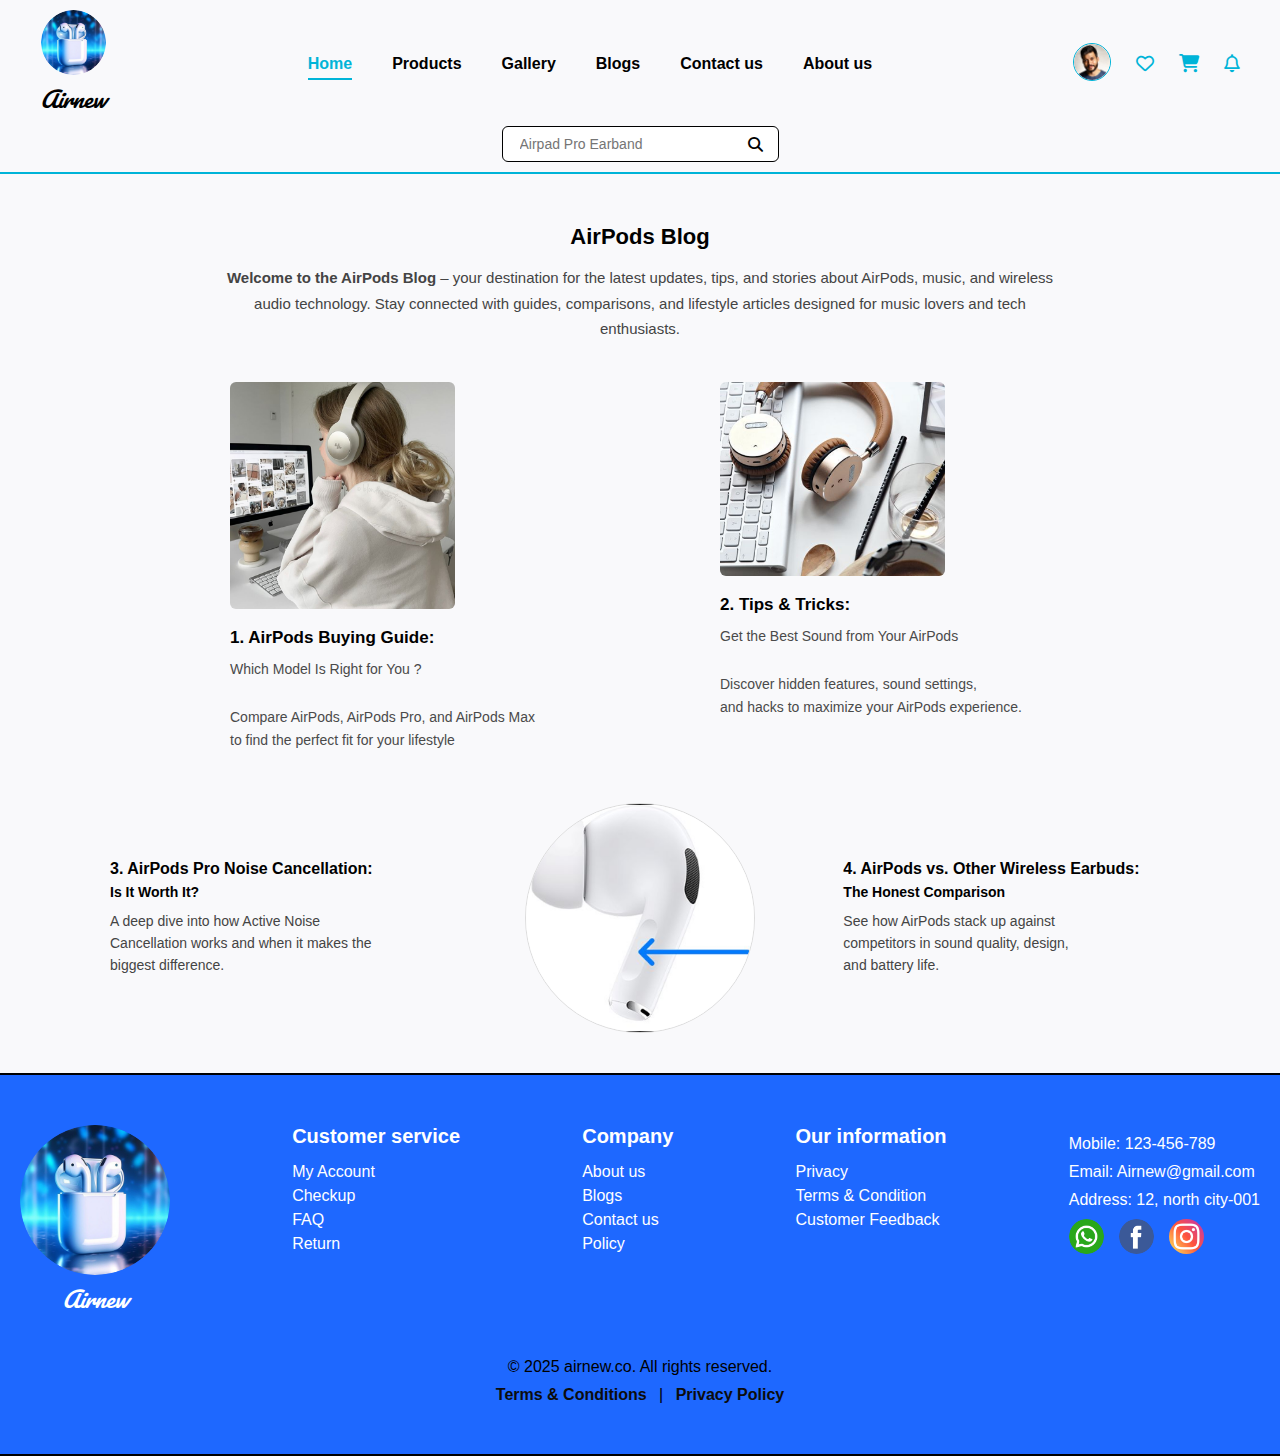
<file: Airpods-website/blogs.html>
<!DOCTYPE html>
<html lang="en">
<head>
  <meta charset="UTF-8">
<meta name="viewport" content="width=device-width, initial-scale=1.0">
  <title>Document</title>
  <link rel="stylesheet" href="style.css">
 <link rel="stylesheet" href="https://cdnjs.cloudflare.com/ajax/libs/font-awesome/6.6.0/css/all.min.css">
  <style>
 @import url('https://fonts.googleapis.com/css2?family=Pacifico&display=swap');

 /* ---------- Blog Section ---------- */

.blog-section {
    max-width: 1100px;
    margin: 50px auto;
    padding: 0 20px;
    font-family: "Poppins", sans-serif;
}

.blog-title {
    text-align: center;
    font-size: 22px;
    font-weight: 700;
    margin-bottom: 15px;
}

.blog-desc {
    text-align: center;
    color: #444;
    font-size: 15px;
    line-height: 1.7;
    max-width: 850px;
    margin: 0 auto 40px;
}

/* ---------- Blog Grid ---------- */
.blog-grid {
    display: grid;
    grid-template-columns: 1fr 1fr;
    gap: 40px;
    margin-left: 120px;
}

/* ---------- Blog Item ---------- */
.blog-item {
    text-align: left;
}

.blog-item img {
    width: 50%;
    height: auto;
    border-radius: 6px;
    margin-bottom: 15px;
}

.blog-item h3 {
    font-size: 17px;
    font-weight: 700;
    margin-bottom: 10px;
}

.blog-item .text {
    font-size: 14px;
    color: #4a4a4a;
    line-height: 1.7;
}

/* ---------- Responsive ---------- */
@media (max-width: 768px) {
    .blog-grid {
        grid-template-columns: 1fr;
        text-align: center;
    }

    .blog-item {
        text-align: center;
    }
}
/* ---------- Blog Section 2 ---------- */

.blog-two {
    max-width: 1100px;
    margin: 40px auto;
    padding: 0 20px;
    font-family: "Poppins", sans-serif;
}

.blog-two-grid {
    display: grid;
    grid-template-columns: 1fr 1fr 1fr;
    align-items: center;
    gap: 40px;
}

/* Text blocks left + right */
.blog-block h3 {
    font-size: 16px;
    font-weight: 700;
    margin-bottom: 6px;
}

.blog-block .sub {
    font-size: 14px;
    font-weight: 600;
    margin-bottom: 10px;
}

.blog-block .desc {
    font-size: 14px;
    color: #444;
    line-height: 1.6;
}

/* Center image */
.blog-center-img {
    width: 230px;
    height: 230px;
    margin: auto;
    border-radius: 50%;
    overflow: hidden;
    border: 1px solid #ddd;
    display: flex;
    justify-content: center;
    align-items: center;
}

.blog-center-img img {
    width: 100%;
    height: 100%;
    object-fit: cover;
}

/* ---------- Responsive ---------- */
@media (max-width: 850px) {
    .blog-two-grid {
        grid-template-columns: 1fr;
        text-align: center;
    }

    .blog-center-img {
        margin: 20px auto;
    }
}


  </style>
</head>
<body>
 <nav>
    <!-- Logo -->
    <div class="logo">
      <img src="images/image 64.png" alt="Logo">
      <span class="logo-text">Airnew</span>
    </div>
 <!-- Hamburger -->
    <i class="fa-solid fa-bars menu-toggle"></i>

    <!-- Nav Links -->
    <ul class="nav-links">
      <li><a href="index.html" class="active">Home</a></li>
      <li><a href="products.html">Products</a></li>
      <li><a href="gallery.html">Gallery</a></li>
      <li><a href="blogs.html">Blogs</a></li>
      <li><a href="contact.html">Contact us</a></li>
      <li><a href="about.html">About us</a></li>
    </ul>

    <!-- Icons -->
    <div class="icons">
      <div class="profile" id="profileBtn">
        <img src="images/Photo by Clem Onojeghuo.png" alt="Profile">
        <div class="dropdown" id="dropdownMenu">
          <h4>My Accounts</h4>
          <a href="account.html">Account Information</a>
          <a href="my_order.html">My Order</a>
          <a href="track.html">Tracking Order</a>
          <a href="account.html">Password Manager</a>
          <a href="account.html">Logout</a>
        </div>
      </div>
      <i class="fa-regular fa-heart" onclick="window.location.href='wishlist.html'"></i>
      <i class="fa-solid fa-cart-shopping" onclick="window.location.href='cart.html'"></i>
      <i class="fa-regular fa-bell"></i>
    </div>
    <!-- Search Bar Below Navbar -->
  <div class="search-container">
    <div class="search-bar">
      <input type="text" id="searchInput" placeholder="Airpad Pro Earband">
      <button><i class="fa fa-search" onclick="window.location.href='product2.html'"></i></button>
    </div>
  </div>
  </nav>

<!--notification popup-->
<div class="notification-box" id="notificationBox">
  <h4>⚡ Sales & Offers Notifications</h4>
  <ul>
    <li>🔥 Big Offer: Grab your AirPad today with up to 30% OFF!</li>
    <li>⏳ Hurry! Limited-time deal on AirPad products.</li>
    <li>🎁 Your cart is waiting – don’t miss out on your AirPad.</li>
  </ul>
</div>

<section class="blog-section">

    <h2 class="blog-title">AirPods Blog</h2>

    <p class="blog-desc">
        <strong>Welcome to the AirPods Blog</strong> – your destination for the latest updates, tips, and stories 
        about AirPods, music, and wireless audio technology. Stay connected with guides, comparisons, and 
        lifestyle articles designed for music lovers and tech enthusiasts.
    </p>

    <div class="blog-grid">

        <!-- Blog Item 1 -->
        <div class="blog-item">
            <img src="images/image 94.png" alt="">
            <h3>1. AirPods Buying Guide:</h3>
            <p class="text">
                Which Model Is Right for You ?<br><br>
                Compare AirPods, AirPods Pro, and AirPods Max <br> to find the perfect fit for your lifestyle
            </p>
        </div>

        <!-- Blog Item 2 -->
        <div class="blog-item">
            <img src="images/image 95.png" alt="">
            <h3>2. Tips & Tricks:</h3>
            <p class="text">
                Get the Best Sound from Your AirPods<br><br>
                Discover hidden features, sound settings, <br> and hacks to maximize your AirPods experience.
            </p>
        </div>

    </div>

</section>
<section class="blog-two">

    <div class="blog-two-grid">

        <!-- Left Block -->
        <div class="blog-block">
            <h3>3. AirPods Pro Noise Cancellation:</h3>
            <p class="sub">Is It Worth It?</p>

            <p class="desc">
                A deep dive into how Active Noise<br>
                Cancellation works and when it makes the<br>
                biggest difference.
            </p>
        </div>

        <!-- Center Image -->
        <div class="blog-center-img">
            <img src="images/image 96.png" alt="">
        </div>

        <!-- Right Block -->
        <div class="blog-block">
            <h3>4. AirPods vs. Other Wireless Earbuds:</h3>
            <p class="sub">The Honest Comparison</p>

            <p class="desc">
                See how AirPods stack up against<br>
                competitors in sound quality, design,<br>
                and battery life.
            </p>
        </div>

    </div>

</section>


  <!-- Footer Section -->
<footer class="footer-section">

    <div class="footer-container">

        <!-- Logo + Image -->
        <div class="footer-col footer-logo">
            <img src="images/image 64.png" alt="logo">
             <span class="logo-text2">Airnew</span>
        </div>

        <!-- Column 1 -->
        <div class="footer-col">
            <h4>Customer service</h4>
            <p>My Account</p>
            <p>Checkup</p>
            <p>FAQ</p>
            <p>Return</p>
        </div>

        <!-- Column 2 -->
        <div class="footer-col">
            <h4>Company</h4>
            <p>About us</p>
            <p>Blogs</p>
            <p>Contact us</p>
            <p>Policy</p>
        </div>

        <!-- Column 3 -->
        <div class="footer-col">
            <h4>Our information</h4>
            <p>Privacy</p>
            <p>Terms & Condition</p>
            <p>Customer Feedback</p>
        </div>

        <!-- Contact info -->
        <div class="footer-col contact-info">
            <p>Mobile: 123-456-789</p>
            <p>Email: Airnew@gmail.com</p>
            <p>Address: 12, north city-001</p>

            <div class="footer-social">
                <img src="images/whatsapp.png">
                <img src="images/facebook.png">
                <img src="images/instagram.png">
            </div>
        </div>

    </div>

    <div class="footer-bottom">
        <p>© 2025 airnew.co. All rights reserved.</p>
        <a href="#">Terms & Conditions</a> |
        <a href="#">Privacy Policy</a>
    </div>

</footer>


  <script src="script.js"></script>
</body>
</html>
</file>
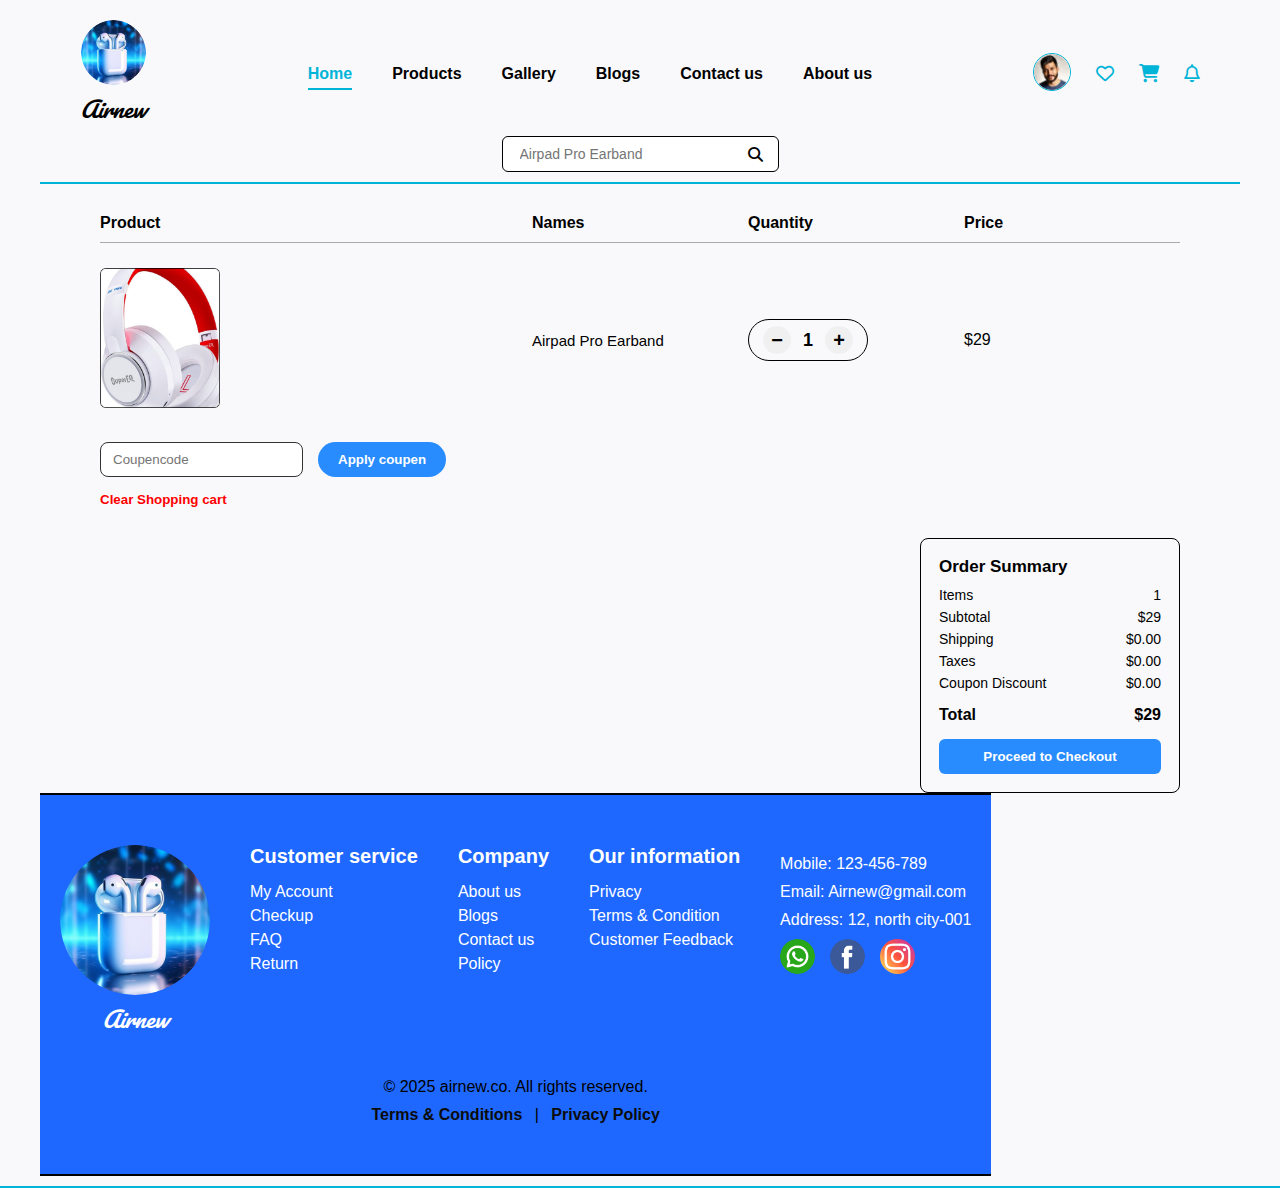
<file: Airpods-website/cart.html>
<!DOCTYPE html>
<html lang="en">
<head>
  <meta charset="UTF-8">
<meta name="viewport" content="width=device-width, initial-scale=1.0">
  <title>Document</title>
  <link rel="stylesheet" href="style.css">
 <link rel="stylesheet" href="https://cdnjs.cloudflare.com/ajax/libs/font-awesome/6.6.0/css/all.min.css">
  <style>
 @import url('https://fonts.googleapis.com/css2?family=Pacifico&display=swap');
/* MAIN CONTAINER */
.cart-container {
    width: 90%;
    margin: auto;
    font-family: "Poppins", sans-serif;
    margin-top: 30px;
}

/* HEADER */
.cart-header {
    display: grid;
    grid-template-columns: 2fr 1fr 1fr 1fr;
    border-bottom: 1px solid #aaa;
    padding-bottom: 10px;
    font-weight: 600;
}

/* PRODUCT ROW */
.cart-row {
    display: grid;
    grid-template-columns: 2fr 1fr 1fr 1fr;
    align-items: center;
    margin-top: 25px;
}

.cart-img img {
    width: 120px;
}

.cart-name {
    font-size: 15px;
}

/* QUANTITY DESIGN */
.qty-box {
    display: flex;
    align-items: center;
    gap: 12px;
    border: 1.5px solid #000;
    padding: 6px 14px;
    border-radius: 25px;
    width: fit-content;
}

.qty-btn {
    width: 28px;
    height: 28px;
    border-radius: 50%;
    border: none;
    font-size: 20px;
    font-weight: 600;
    background: #f0f0f0;
    cursor: pointer;
    display: flex;
    align-items: center;
    justify-content: center;
}

.qty-btn:hover {
    background: #e6e6e6;
}

.qty-value {
    font-size: 18px;
    font-weight: 600;
}

/* COUPON */
.coupon-section {
    display: flex;
    gap: 15px;
    margin-top: 30px;
}

.coupon-section input {
    padding: 8px 12px;
    border-radius: 8px;
    border: 1px solid #333;
}

.apply-btn {
    padding: 10px 20px;
    background: #288CFF;
    border: none;
    color: white;
    border-radius: 18px;
    cursor: pointer;
    font-weight: 600;
}

.clear-cart {
    margin-top: 15px;
    background: none;
    border: none;
    color: red;
    font-weight: 600;
    cursor: pointer;
}

/* SUMMARY BOX */
.summary-box {
    width: 260px;
    padding: 18px;
    border: 1.5px solid #000;
    border-radius: 8px;
 float: none;            /* remove the old float */
    margin-top: 30px;       /* moves it down */
    margin-left: auto;      /* pushes it to the right */
    margin-right: 0;        /* aligns to right side */
    display: block;
}


.summary-box h3 {
    font-size: 17px;
    font-weight: 700;
    margin-bottom: 10px;
}

.summary-row {
    display: flex;
    justify-content: space-between;
    margin-bottom: 6px;
    font-size: 14px;
}

.summary-total {
    display: flex;
    justify-content: space-between;
    margin-top: 15px;
    font-weight: 700;
}

.checkout-btn {
    margin-top: 15px;
    width: 100%;
    background: #288CFF;
    border: none;
    padding: 10px 0;
    border-radius: 6px;
    color: white;
    font-weight: 600;
    cursor: pointer;
}


  </style>
</head>
<body>
 <nav>
   <nav>
    <div class="logo">
        <img src="images/image 64.png" alt="Logo">
        <span class="logo-text">Airnew</span>
    </div>

    <i class="fa-solid fa-bars menu-toggle"></i>

    <ul class="nav-links">
        <li><a href="index.html" class="active">Home</a></li>
        <li><a href="products.html">Products</a></li>
        <li><a href="gallery.html">Gallery</a></li>
        <li><a href="blogs.html">Blogs</a></li>
        <li><a href="contact.html">Contact us</a></li>
        <li><a href="about.html">About us</a></li>
    </ul>

    <div class="icons">
        <div class="profile" id="profileBtn"> <img src="images/Photo by Clem Onojeghuo.png" alt="Profile">
         <div class="dropdown" id="dropdownMenu">
          <h4>My Accounts</h4>
          <a href="account.html">Account Information</a>
          <a href="order_summary.html">My Order</a>
          <a href="track.html">Tracking Order</a>
          <a href="account.html">Password Manager</a>
          <a href="account.html">Logout</a>
        </div>
        </div>
        <i class="fa-regular fa-heart" onclick="window.location.href='wishlist.html'"></i>
      <i class="fa-solid fa-cart-shopping" onclick="window.location.href='cart.html'"></i>
      <i class="fa-regular fa-bell"></i>
    </div>

<!-- ✅ Move search bar here -->
<div class="search-container">
    <div class="search-bar">
        <input type="text" id="searchInput" placeholder="Airpad Pro Earband">
        <button><i class="fa fa-search" onclick="window.location.href='products2.html'"></i></button>
    </div>
</div>
</nav>
<!--notification popup-->
<div class="notification-box" id="notificationBox">
  <h4>⚡ Sales & Offers Notifications</h4>
  <ul>
    <li>🔥 Big Offer: Grab your AirPad today with up to 30% OFF!</li>
    <li>⏳ Hurry! Limited-time deal on AirPad products.</li>
    <li>🎁 Your cart is waiting – don’t miss out on your AirPad.</li>
  </ul>
</div>

<div class="cart-container">

    <!-- CART HEADERS -->
    <div class="cart-header">
        <span>Product</span>
        <span>Names</span>
        <span>Quantity</span>
        <span>Price</span>
    </div>

    <!-- PRODUCT ROW -->
    <div class="cart-row">

        <div class="cart-img">
            <img src="images/Frame 427318987.png" alt="">
        </div>

        <div class="cart-name">
            Airpad Pro Earband
        </div>

        <!-- Quantity -->
        <div class="qty-box">
            <button class="qty-btn minus">−</button>
            <span class="qty-value">1</span>
            <button class="qty-btn plus">+</button>
        </div>

        <div class="cart-price">
            $29
        </div>

    </div>

    <!-- COUPON SECTION -->
    <div class="coupon-section">
        <input type="text" id="couponInput" placeholder="Coupencode">
        <button class="apply-btn" id="applyBtn">Apply coupen</button>
    </div>

    <button class="clear-cart" id="clearCart">Clear Shopping cart</button>

    <!-- ORDER SUMMARY BOX -->
    <div class="summary-box">
        <h3>Order Summary</h3>

        <div class="summary-row"><span>Items</span> <span id="itemsCount">1</span></div>
        <div class="summary-row"><span>Subtotal</span> <span id="subtotal">$29</span></div>
        <div class="summary-row"><span>Shipping</span> <span>$0.00</span></div>
        <div class="summary-row"><span>Taxes</span> <span>$0.00</span></div>
        <div class="summary-row"><span>Coupon Discount</span> <span id="discount">$0.00</span></div>

        <div class="summary-total">
            <span>Total</span> <span id="total">$29</span>
        </div>

        <button class="checkout-btn">Proceed to Checkout</button>
    </div>

</div> <br><br>



  <!-- Footer Section -->
<footer class="footer-section">

    <div class="footer-container">

        <!-- Logo + Image -->
        <div class="footer-col footer-logo">
            <img src="images/image 64.png" alt="logo">
             <span class="logo-text2">Airnew</span>
        </div>

        <!-- Column 1 -->
        <div class="footer-col">
            <h4>Customer service</h4>
            <p>My Account</p>
            <p>Checkup</p>
            <p>FAQ</p>
            <p>Return</p>
        </div>

        <!-- Column 2 -->
        <div class="footer-col">
            <h4>Company</h4>
            <p>About us</p>
            <p>Blogs</p>
            <p>Contact us</p>
            <p>Policy</p>
        </div>

        <!-- Column 3 -->
        <div class="footer-col">
            <h4>Our information</h4>
            <p>Privacy</p>
            <p>Terms & Condition</p>
            <p>Customer Feedback</p>
        </div>

        <!-- Contact info -->
        <div class="footer-col contact-info">
            <p>Mobile: 123-456-789</p>
            <p>Email: Airnew@gmail.com</p>
            <p>Address: 12, north city-001</p>

            <div class="footer-social">
                <img src="images/whatsapp.png">
                <img src="images/facebook.png">
                <img src="images/instagram.png">
            </div>
        </div>

    </div>

    <div class="footer-bottom">
        <p>© 2025 airnew.co. All rights reserved.</p>
        <a href="#">Terms & Conditions</a> |
        <a href="#">Privacy Policy</a>
    </div>

</footer>


  <script src="script.js"></script>
  <script>
let qty = document.querySelector(".qty-value");
let minus = document.querySelector(".minus");
let plus = document.querySelector(".plus");

let subtotal = 29; // product price
let couponApplied = false;

// UPDATE SUMMARY
function updateSummary() {
    let quantity = Number(qty.innerText);
    let discount = couponApplied ? 2 : 0;

    document.getElementById("itemsCount").innerText = quantity;
    document.getElementById("subtotal").innerText = "$" + (subtotal * quantity);
    document.getElementById("discount").innerText = "$" + discount;
    document.getElementById("total").innerText = "$" + ((subtotal * quantity) - discount);
}

// PLUS
plus.onclick = () => {
    qty.innerText = Number(qty.innerText) + 1;
    updateSummary();
};

// MINUS
minus.onclick = () => {
    if (qty.innerText > 1) {
        qty.innerText = Number(qty.innerText) - 1;
        updateSummary();
    }
};

// APPLY COUPON
document.getElementById("applyBtn").onclick = () => {
    let code = document.getElementById("couponInput").value;

    if (code === "AIR200") {
        couponApplied = true;
        alert("Coupon Applied: $2 discount!");
    } else {
        alert("Invalid Coupon");
        couponApplied = false;
    }

    updateSummary();
};

// CLEAR CART
document.getElementById("clearCart").onclick = () => {
    alert("Shopping cart cleared!");
    qty.innerText = 1;
    couponApplied = false;
    document.getElementById("couponInput").value = "";
    updateSummary();
};
</script>

</body>
</html>
</file>
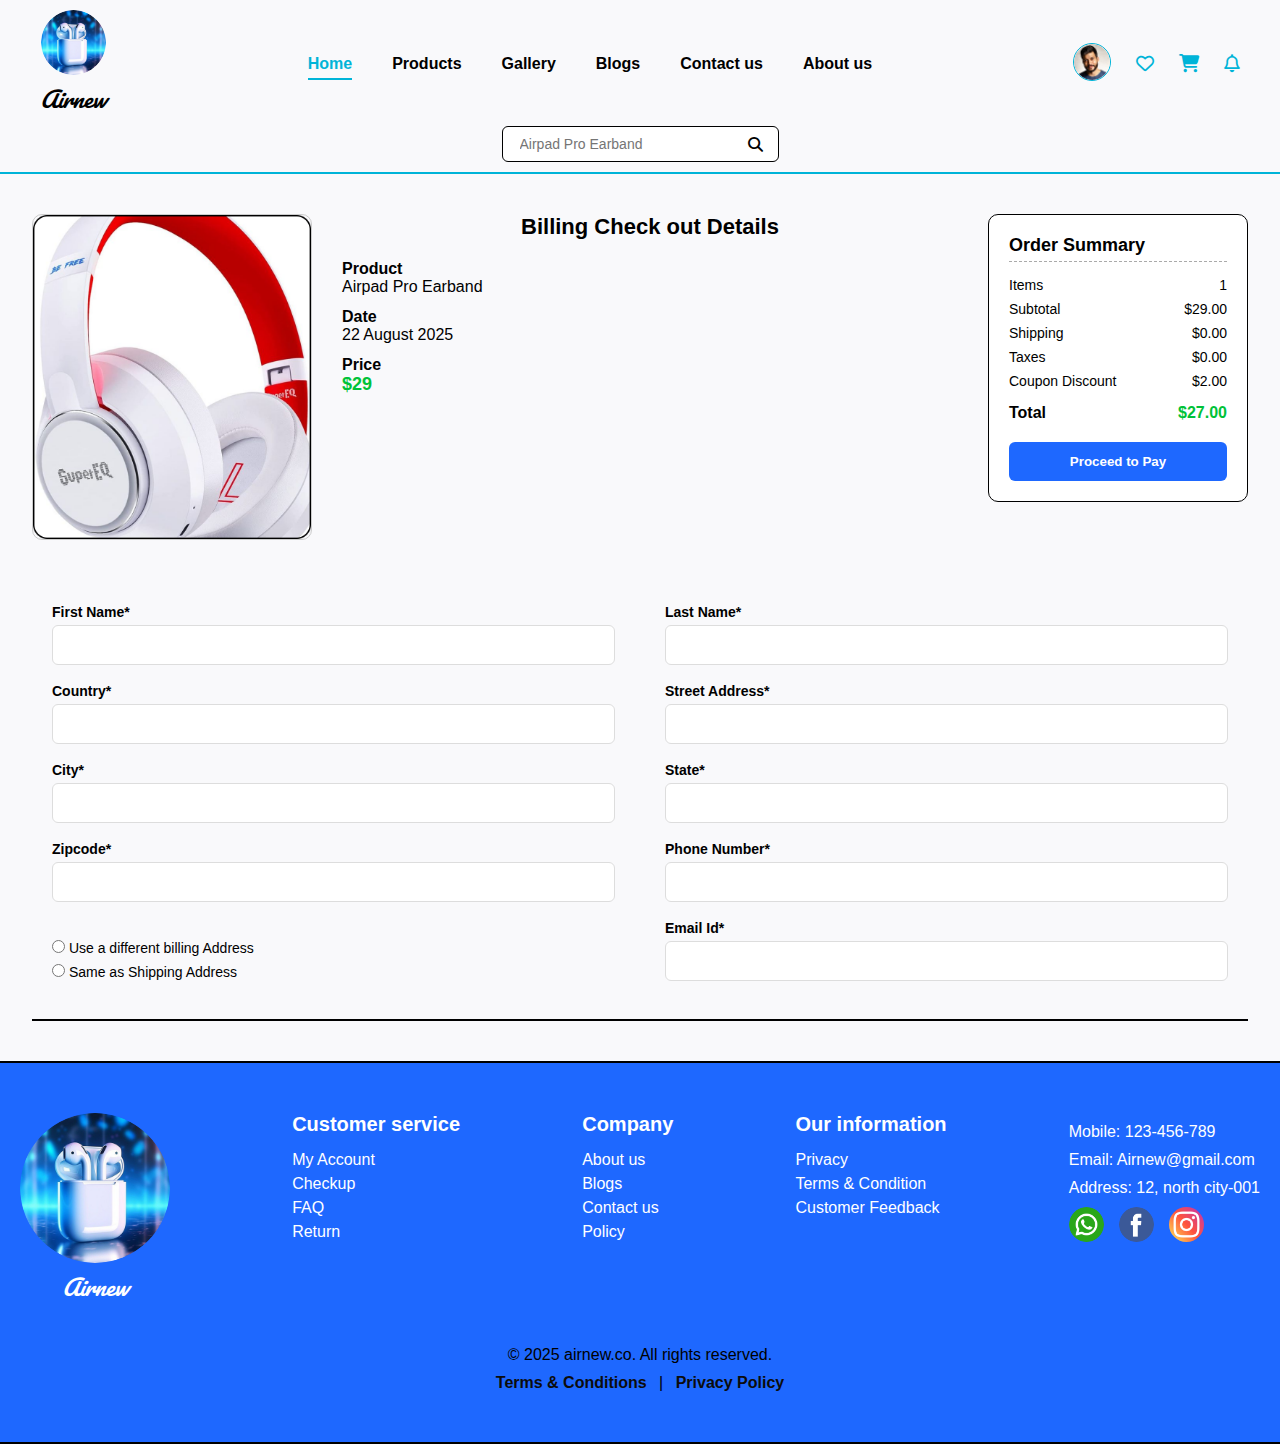
<file: Airpods-website/checkout.html>
<!DOCTYPE html>
<html lang="en">
<head>
  <meta charset="UTF-8">
<meta name="viewport" content="width=device-width, initial-scale=1.0">
  <title>Document</title>
  <link rel="stylesheet" href="style.css">
 <link rel="stylesheet" href="https://cdnjs.cloudflare.com/ajax/libs/font-awesome/6.6.0/css/all.min.css">
  <style>
 @import url('https://fonts.googleapis.com/css2?family=Pacifico&display=swap');
/* Main container */
.checkout-container {
    width: 95%;
    margin: 40px auto;
    display: flex;
    justify-content: space-between;
    align-items: flex-start;
    gap: 30px;
    font-family: "Poppins", sans-serif;
}

/* Product Image */
.checkout-image img {
    width: 280px;
    height: auto;
    border-radius: 10px;
    border: 1px solid #ccc;
}

/* Product Info */
.checkout-details {
    flex: 1;
}

.checkout-details h2 {
    text-align: center;
    margin-bottom: 20px;
    font-size: 22px;
}

.checkout-details p {
    font-size: 16px;
    margin: 12px 0;
}

.price {
    color: #00c238;
    font-weight: 700;
    font-size: 18px;
}

/* Order Summary Box */
.checkout-summary {
    width: 260px;
    padding: 20px;
    border: 1.5px solid #000;
    border-radius: 10px;
    background: #fff;
}

.checkout-summary h3 {
    font-size: 18px;
    margin-bottom: 15px;
    border-bottom: 1px dashed #aaa;
    padding-bottom: 5px;
}

.summary-row {
    display: flex;
    justify-content: space-between;
    margin: 8px 0;
    font-size: 14px;
}

.summary-total {
    display: flex;
    justify-content: space-between;
    margin-top: 15px;
    font-weight: 700;
    font-size: 16px;
}

.total-price {
    color: #00c238;
}

/* Pay Button */
.pay-btn {
    width: 100%;
    background: #1e68ff;
    border: none;
    padding: 12px 0;
    border-radius: 6px;
    color: white;
    font-weight: 600;
    margin-top: 20px;
    cursor: pointer;
    transition: 0.2s;
}

.pay-btn:hover {
    background: #004ad8;
}

/* Responsive */
@media (max-width: 900px) {
    .checkout-container {
        flex-direction: column;
        align-items: center;
        text-align: center;
    }

    .checkout-summary {
        width: 90%;
    }

    .checkout-image img {
        width: 220px;
    }
}
.billing-container {
    width: 95%;
    margin: 40px auto;
    display: flex;
    justify-content: space-between;
    gap: 50px;
    padding: 20px;
    border-bottom: 2px solid #000;
    font-family: "Poppins", sans-serif;
}

/* LEFT + RIGHT columns */
.billing-left,
.billing-right {
    width: 48%;
}

/* Label */
.form-group label {
    display: block;
    font-size: 14px;
    font-weight: 600;
    margin-bottom: 5px;
}

/* Input box */
.form-group input {
    width: 100%;
    height: 40px;
    border: 1.5px solid #ddd;
    border-radius: 6px;
    padding: 8px 12px;
    font-size: 14px;
    outline: none;
    margin-bottom: 18px;
    transition: 0.2s ease;
}

/* On focus */
.form-group input:focus {
    border-color: #1e68ff;
    box-shadow: 0 0 3px rgba(30,104,255,0.4);
}

/* Radio Options */
.form-options {
    margin-top: 20px;
}

.form-options label {
    display: block;
    font-size: 14px;
    margin: 8px 0;
}

/* RESPONSIVE */
@media (max-width: 768px) {
    .billing-container {
        flex-direction: column;
        gap: 20px;
    }

    .billing-left,
    .billing-right {
        width: 100%;
    }
}


  </style>
</head>
<body>
 <nav>
    <!-- Logo -->
    <div class="logo">
      <img src="images/image 64.png" alt="Logo">
      <span class="logo-text">Airnew</span>
    </div>
 <!-- Hamburger -->
    <i class="fa-solid fa-bars menu-toggle"></i>

    <!-- Nav Links -->
    <ul class="nav-links">
      <li><a href="index.html" class="active">Home</a></li>
      <li><a href="products.html">Products</a></li>
      <li><a href="gallery.html">Gallery</a></li>
      <li><a href="blogs.html">Blogs</a></li>
      <li><a href="contact.html">Contact us</a></li>
      <li><a href="about.html">About us</a></li>
    </ul>

    <!-- Icons -->
    <div class="icons">
      <div class="profile" id="profileBtn">
        <img src="images/Photo by Clem Onojeghuo.png" alt="Profile">
        <div class="dropdown" id="dropdownMenu">
          <h4>My Accounts</h4>
          <a href="account.html">Account Information</a>
          <a href="my_order.html">My Order</a>
          <a href="track.html">Tracking Order</a>
          <a href="#">Password Manager</a>
          <a href="#">Logout</a>
        </div>
      </div>
      <i class="fa-regular fa-heart"></i>
      <i class="fa-solid fa-cart-shopping"></i>
      <i class="fa-regular fa-bell"></i>
    </div>
    <!-- Search Bar Below Navbar -->
  <div class="search-container">
    <div class="search-bar">
      <input type="text" id="searchInput" placeholder="Airpad Pro Earband">
      <button onclick="redirectSearch()"><i class="fa fa-search"></i></button>
    </div>
  </div>
  </nav>
<!--notification popup-->
<div class="notification-box" id="notificationBox">
  <h4>⚡ Sales & Offers Notifications</h4>
  <ul>
    <li>🔥 Big Offer: Grab your AirPad today with up to 30% OFF!</li>
    <li>⏳ Hurry! Limited-time deal on AirPad products.</li>
    <li>🎁 Your cart is waiting – don’t miss out on your AirPad.</li>
  </ul>
</div>

<div class="checkout-container">

    <!-- Left: Product Image -->
    <div class="checkout-image">
        <img src="images/Frame 427318987.png" alt="Product">
    </div>

    <!-- Center: Product Details -->
    <div class="checkout-details">
        <h2>Billing Check out Details</h2>

        <p><strong>Product</strong><br>Airpad Pro Earband</p>

        <p><strong>Date</strong><br>22 August 2025</p>

        <p><strong>Price</strong><br>
            <span class="price">$29</span>
        </p>
    </div>

    <!-- Right: Order Summary -->
    <div class="checkout-summary">
        <h3>Order Summary</h3>

        <div class="summary-row"><span>Items</span> <span>1</span></div>
        <div class="summary-row"><span>Subtotal</span> <span>$29.00</span></div>
        <div class="summary-row"><span>Shipping</span> <span>$0.00</span></div>
        <div class="summary-row"><span>Taxes</span> <span>$0.00</span></div>
        <div class="summary-row"><span>Coupon Discount</span> <span>$2.00</span></div>

        <div class="summary-total">
            <span>Total</span>
            <span class="total-price">$27.00</span>
        </div>

        <button class="pay-btn">Proceed to Pay</button>
    </div>

</div>
<div class="billing-container">

    <div class="billing-left">
        <div class="form-group">
            <label>First Name*</label>
            <input type="text">
        </div>

        <div class="form-group">
            <label>Country*</label>
            <input type="text">
        </div>

        <div class="form-group">
            <label>City*</label>
            <input type="text">
        </div>

        <div class="form-group">
            <label>Zipcode*</label>
            <input type="text">
        </div>

        <div class="form-options">
            <label><input type="radio" name="addressOption"> Use a different billing Address</label>
            <label><input type="radio" name="addressOption"> Same as Shipping Address</label>
        </div>
    </div>

    <div class="billing-right">
        <div class="form-group">
            <label>Last Name*</label>
            <input type="text">
        </div>

        <div class="form-group">
            <label>Street Address*</label>
            <input type="text">
        </div>

        <div class="form-group">
            <label>State*</label>
            <input type="text">
        </div>

        <div class="form-group">
            <label>Phone Number*</label>
            <input type="text">
        </div>

        <div class="form-group">
            <label>Email Id*</label>
            <input type="email">
        </div>
    </div>

</div>



  <!-- Footer Section -->
<footer class="footer-section">

    <div class="footer-container">

        <!-- Logo + Image -->
        <div class="footer-col footer-logo">
            <img src="images/image 64.png" alt="logo">
             <span class="logo-text2">Airnew</span>
        </div>

        <!-- Column 1 -->
        <div class="footer-col">
            <h4>Customer service</h4>
            <p>My Account</p>
            <p>Checkup</p>
            <p>FAQ</p>
            <p>Return</p>
        </div>

        <!-- Column 2 -->
        <div class="footer-col">
            <h4>Company</h4>
            <p>About us</p>
            <p>Blogs</p>
            <p>Contact us</p>
            <p>Policy</p>
        </div>

        <!-- Column 3 -->
        <div class="footer-col">
            <h4>Our information</h4>
            <p>Privacy</p>
            <p>Terms & Condition</p>
            <p>Customer Feedback</p>
        </div>

        <!-- Contact info -->
        <div class="footer-col contact-info">
            <p>Mobile: 123-456-789</p>
            <p>Email: Airnew@gmail.com</p>
            <p>Address: 12, north city-001</p>

            <div class="footer-social">
                <img src="images/whatsapp.png">
                <img src="images/facebook.png">
                <img src="images/instagram.png">
            </div>
        </div>

    </div>

    <div class="footer-bottom">
        <p>© 2025 airnew.co. All rights reserved.</p>
        <a href="#">Terms & Conditions</a> |
        <a href="#">Privacy Policy</a>
    </div>

</footer>


  <script src="script.js"></script>
</body>
</html>
</file>
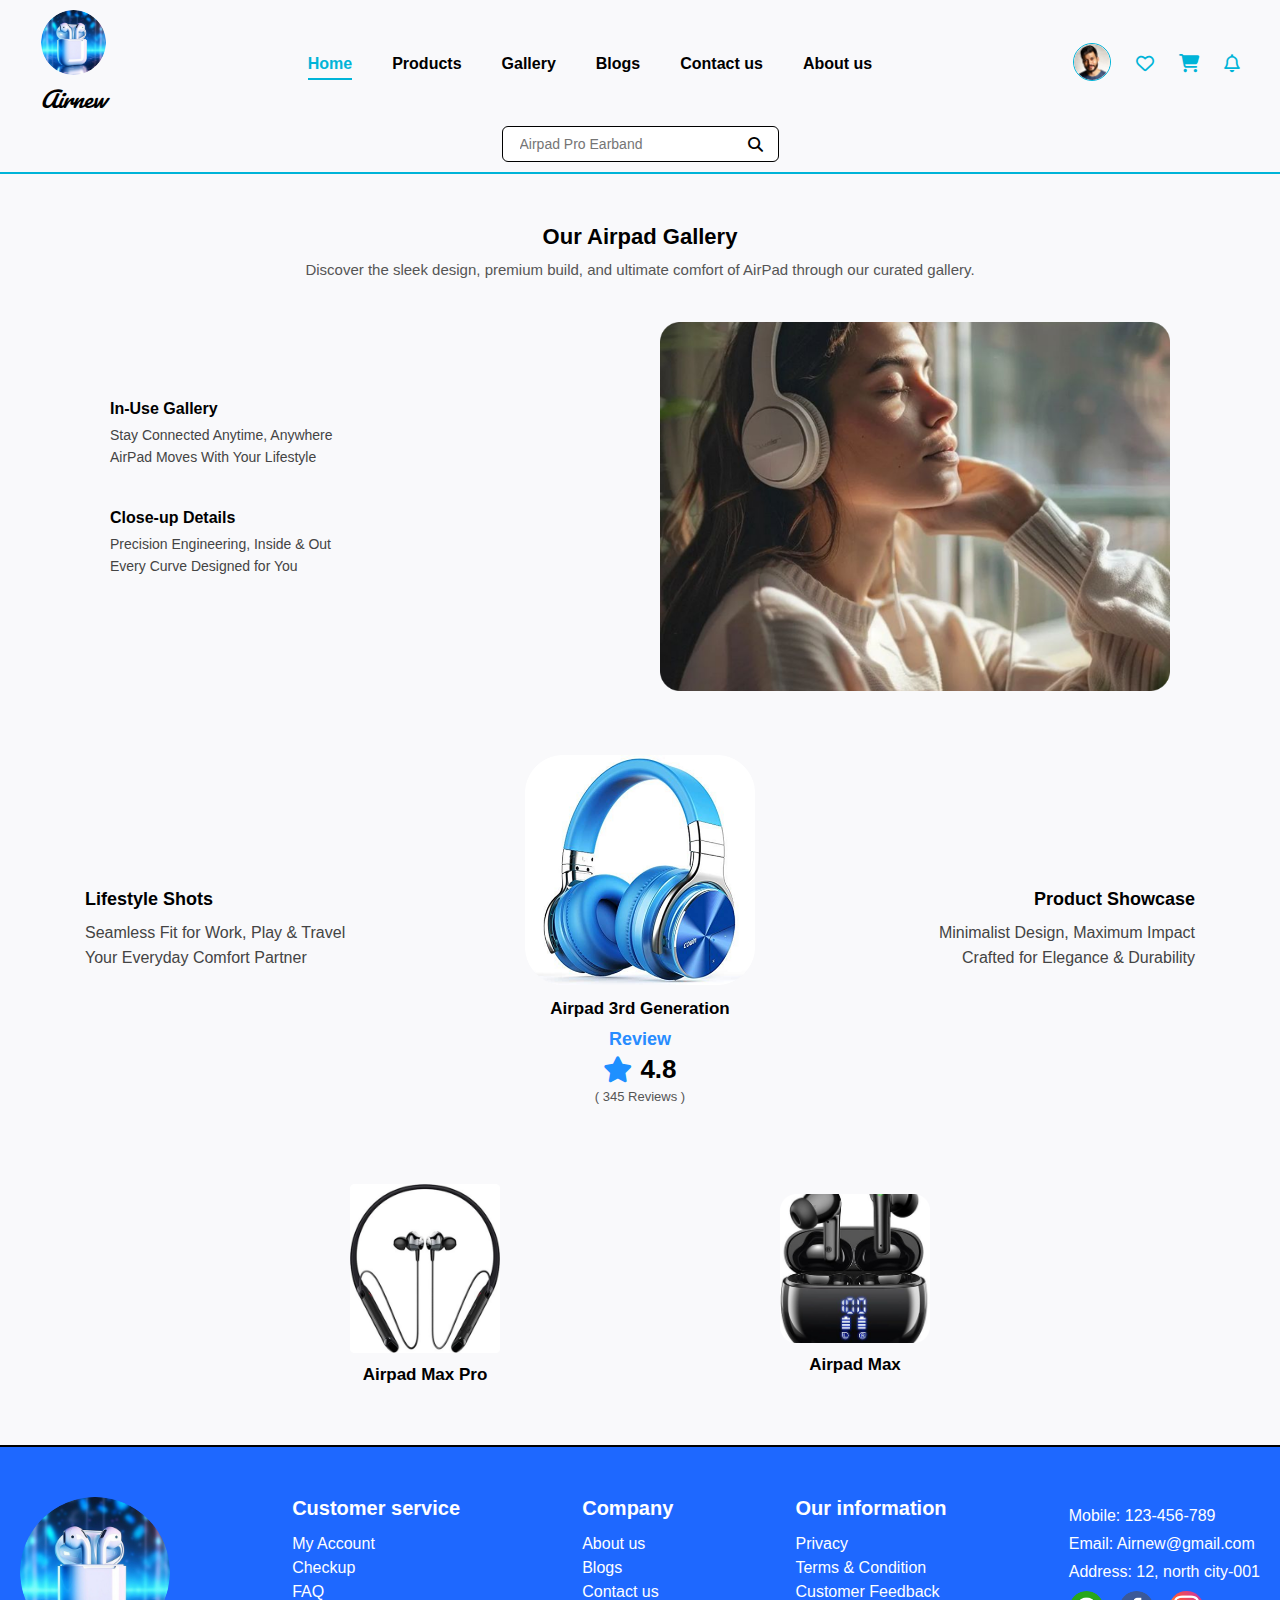
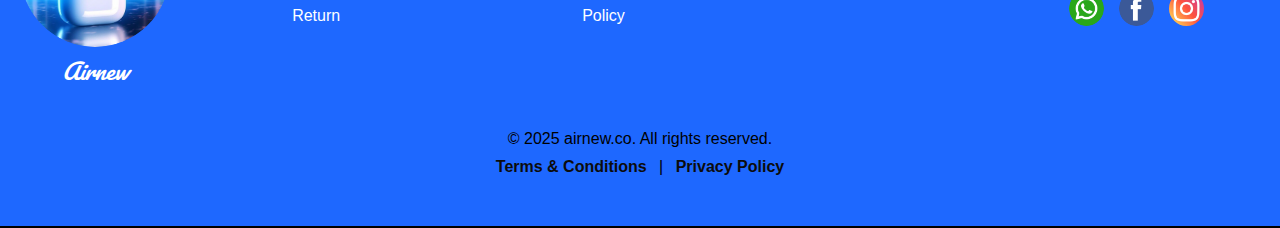
<file: Airpods-website/gallery.html>
<!DOCTYPE html>
<html lang="en">
<head>
  <meta charset="UTF-8">
<meta name="viewport" content="width=device-width, initial-scale=1.0">
  <title>Document</title>
  <link rel="stylesheet" href="style.css">
 <link rel="stylesheet" href="https://cdnjs.cloudflare.com/ajax/libs/font-awesome/6.6.0/css/all.min.css">
  <style>
 @import url('https://fonts.googleapis.com/css2?family=Pacifico&display=swap');
/* ===== Gallery Section ===== */

.gallery-section {
    max-width: 1100px;
    margin: 50px auto;
    padding: 0 20px;
    text-align: center;
    font-family: "Poppins", sans-serif;
}

.gallery-title {
    font-size: 22px;
    font-weight: 700;
    margin-bottom: 8px;
}

.gallery-subtitle {
    color: #555;
    font-size: 15px;
    max-width: 700px;
    margin: 0 auto 40px;
    line-height: 1.6;
}

/* Content layout */
.gallery-content {
    display: flex;
    align-items: center;
    justify-content: space-between;
    gap: 40px;
}

/* Left text */
.gallery-text {
    flex: 1;
    text-align: left;
}

.text-block {
    margin-bottom: 40px;
}

.text-block h4 {
    font-size: 16px;
    font-weight: 700;
    margin-bottom: 6px;
}

.text-block p {
    font-size: 14px;
    line-height: 1.6;
    color: #444;
}

/* Right image */
.gallery-image {
    flex: 1;
}

.gallery-image img {
    width: 100%;
    border-radius: 15px;
    object-fit: cover;
}

/* --- Responsive --- */
@media (max-width: 768px) {
    .gallery-content {
        flex-direction: column;
        text-align: center;
    }

    .gallery-text {
        text-align: center;
    }
}

/* ---------- Section Container ---------- */
.airpad-showcase {
    max-width: 1150px;
    margin: 60px auto;
    text-align: center;
    padding: 0 20px;
    font-family: "Poppins", sans-serif;
}

/* Top 3 columns */
.airpad-showcase {
    display: grid;
    grid-template-columns: 1fr 1fr 1fr;
    gap: 40px;
    align-items: center;
}

/* ---------- Left Text ---------- */
.left-text {
    text-align: left;
}
.left-text h3 {
    font-size: 18px;
    font-weight: 700;
}
.left-text p {
    margin-top: 10px;
    color: #444;
    line-height: 1.6;
}

/* ---------- Center Product ---------- */
.center-product img {
    width: 230px;
    height: auto;
}
.center-product h4 {
    margin-top: 10px;
    font-size: 17px;
    font-weight: 700;
}

/* ---------- Review Box ---------- */
.review-box {
    margin-top: 10px;
}
.review-title {
    font-size: 18px;
    font-weight: 600;
    color: #288CFF;
    margin-bottom: 4px;
}
.review-rating {
    display: flex;
    justify-content: center;
    align-items: center;
    gap: 8px;
}
.review-rating i {
    font-size: 26px;
    color: #1E90FF;
}
.rating-number {
    font-size: 26px;
    font-weight: 700;
}
.review-count {
    color: #555;
    font-size: 13px;
    margin-top: 4px;
}

/* ---------- Right Text ---------- */
.right-text {
    text-align: right;
}
.right-text h3 {
    font-size: 18px;
    font-weight: 700;
}
.right-text p {
    margin-top: 10px;
    color: #444;
    line-height: 1.6;
}

/* ---------- Bottom Row ---------- */
.bottom-row {
    grid-column: 1/4;
    margin-top: 40px;
    display: flex;
    justify-content: center;
    gap: 280px;
}
.bottom-row img {
    width: 150px;
    height: auto;
}
.bottom-row h4 {
    margin-top: 8px;
    font-size: 17px;
    font-weight: 700;
}

/* ---------- Responsive ---------- */
@media (max-width: 900px) {
    .airpad-showcase {
        grid-template-columns: 1fr;
        text-align: center;
    }
    .left-text,
    .right-text {
        text-align: center;
    }
    .bottom-row {
        flex-direction: column;
        gap: 25px;
    }
}

  </style>
</head>
<body>
 <nav>
    <!-- Logo -->
    <div class="logo">
      <img src="images/image 64.png" alt="Logo">
      <span class="logo-text">Airnew</span>
    </div>
 <!-- Hamburger -->
    <i class="fa-solid fa-bars menu-toggle"></i>

    <!-- Nav Links -->
    <ul class="nav-links">
      <li><a href="index.html" class="active">Home</a></li>
      <li><a href="products.html">Products</a></li>
      <li><a href="gallery.html">Gallery</a></li>
      <li><a href="blogs.html">Blogs</a></li>
      <li><a href="contact.html">Contact us</a></li>
      <li><a href="about.html">About us</a></li>
    </ul>

    <!-- Icons -->
    <div class="icons">
      <div class="profile" id="profileBtn">
        <img src="images/Photo by Clem Onojeghuo.png" alt="Profile">
        <div class="dropdown" id="dropdownMenu">
          <h4>My Accounts</h4>
          <a href="account.html">Account Information</a>
          <a href="my_order.html">My Order</a>
          <a href="track.html">Tracking Order</a>
          <a href="account.html">Password Manager</a>
          <a href="account.html">Logout</a>
        </div>
      </div>
      <i class="fa-regular fa-heart" onclick="window.location.href='wishlist.html'"></i>
      <i class="fa-solid fa-cart-shopping" onclick="window.location.href='cart.html'"></i>
      <i class="fa-regular fa-bell"></i>
    </div>
    <!-- Search Bar Below Navbar -->
  <div class="search-container">
    <div class="search-bar">
      <input type="text" id="searchInput" placeholder="Airpad Pro Earband">
      <button><i class="fa fa-search" onclick="window.location.href='product2.html'"></i></button>
    </div>
  </div>
  </nav>

<!--notification popup-->
<div class="notification-box" id="notificationBox">
  <h4>⚡ Sales & Offers Notifications</h4>
  <ul>
    <li>🔥 Big Offer: Grab your AirPad today with up to 30% OFF!</li>
    <li>⏳ Hurry! Limited-time deal on AirPad products.</li>
    <li>🎁 Your cart is waiting – don’t miss out on your AirPad.</li>
  </ul>
</div>
<section class="gallery-section">
    <h2 class="gallery-title">Our Airpad Gallery</h2>
    <p class="gallery-subtitle">
        Discover the sleek design, premium build, and ultimate comfort of AirPad through our
        curated gallery.
    </p>

    <div class="gallery-content">
        
        <!-- Left Text Section -->
        <div class="gallery-text">
            <div class="text-block">
                <h4>In-Use Gallery</h4>
                <p>
                    Stay Connected Anytime, Anywhere<br>
                    AirPad Moves With Your Lifestyle
                </p>
            </div>

            <div class="text-block">
                <h4>Close-up Details</h4>
                <p>
                    Precision Engineering, Inside & Out<br>
                    Every Curve Designed for You
                </p>
            </div>
        </div>

        <!-- Right Image Section -->
        <div class="gallery-image">
            <img src="images/image 97.png" alt="">
        </div>

    </div>
</section>
<section class="airpad-showcase">

    <div class="left-text">
        <h3>Lifestyle Shots</h3>
        <p>
            Seamless Fit for Work, Play & Travel<br>
            Your Everyday Comfort Partner
        </p>
    </div>

    <div class="center-product">
        <img src="images/image 88.png" alt="">
        <h4>Airpad 3rd Generation</h4>

        <div class="review-box">
            <p class="review-title">Review</p>

            <div class="review-rating">
                <i class="fa-solid fa-star"></i>
                <span class="rating-number">4.8</span>
            </div>

            <p class="review-count">( 345 Reviews )</p>
        </div>
    </div>

    <div class="right-text">
        <h3>Product Showcase</h3>
        <p>
            Minimalist Design, Maximum Impact<br>
            Crafted for Elegance & Durability
        </p>
    </div>

    <!-- Bottom products -->
    <div class="bottom-row">
        <div class="item">
            <img src="images/image 82.png" alt="">
            <h4>Airpad Max Pro</h4>
        </div>

        <div class="item">
            <img src="images/image 100.png" alt="">
            <h4>Airpad Max</h4>
        </div>
    </div>

</section>

  <!-- Footer Section -->
<footer class="footer-section">

    <div class="footer-container">

        <!-- Logo + Image -->
        <div class="footer-col footer-logo">
            <img src="images/image 64.png" alt="logo">
             <span class="logo-text2">Airnew</span>
        </div>

        <!-- Column 1 -->
        <div class="footer-col">
            <h4>Customer service</h4>
            <p>My Account</p>
            <p>Checkup</p>
            <p>FAQ</p>
            <p>Return</p>
        </div>

        <!-- Column 2 -->
        <div class="footer-col">
            <h4>Company</h4>
            <p>About us</p>
            <p>Blogs</p>
            <p>Contact us</p>
            <p>Policy</p>
        </div>

        <!-- Column 3 -->
        <div class="footer-col">
            <h4>Our information</h4>
            <p>Privacy</p>
            <p>Terms & Condition</p>
            <p>Customer Feedback</p>
        </div>

        <!-- Contact info -->
        <div class="footer-col contact-info">
            <p>Mobile: 123-456-789</p>
            <p>Email: Airnew@gmail.com</p>
            <p>Address: 12, north city-001</p>

            <div class="footer-social">
                <img src="images/whatsapp.png">
                <img src="images/facebook.png">
                <img src="images/instagram.png">
            </div>
        </div>

    </div>

    <div class="footer-bottom">
        <p>© 2025 airnew.co. All rights reserved.</p>
        <a href="#">Terms & Conditions</a> |
        <a href="#">Privacy Policy</a>
    </div>

</footer>


  <script src="script.js"></script>
</body>
</html>
</file>
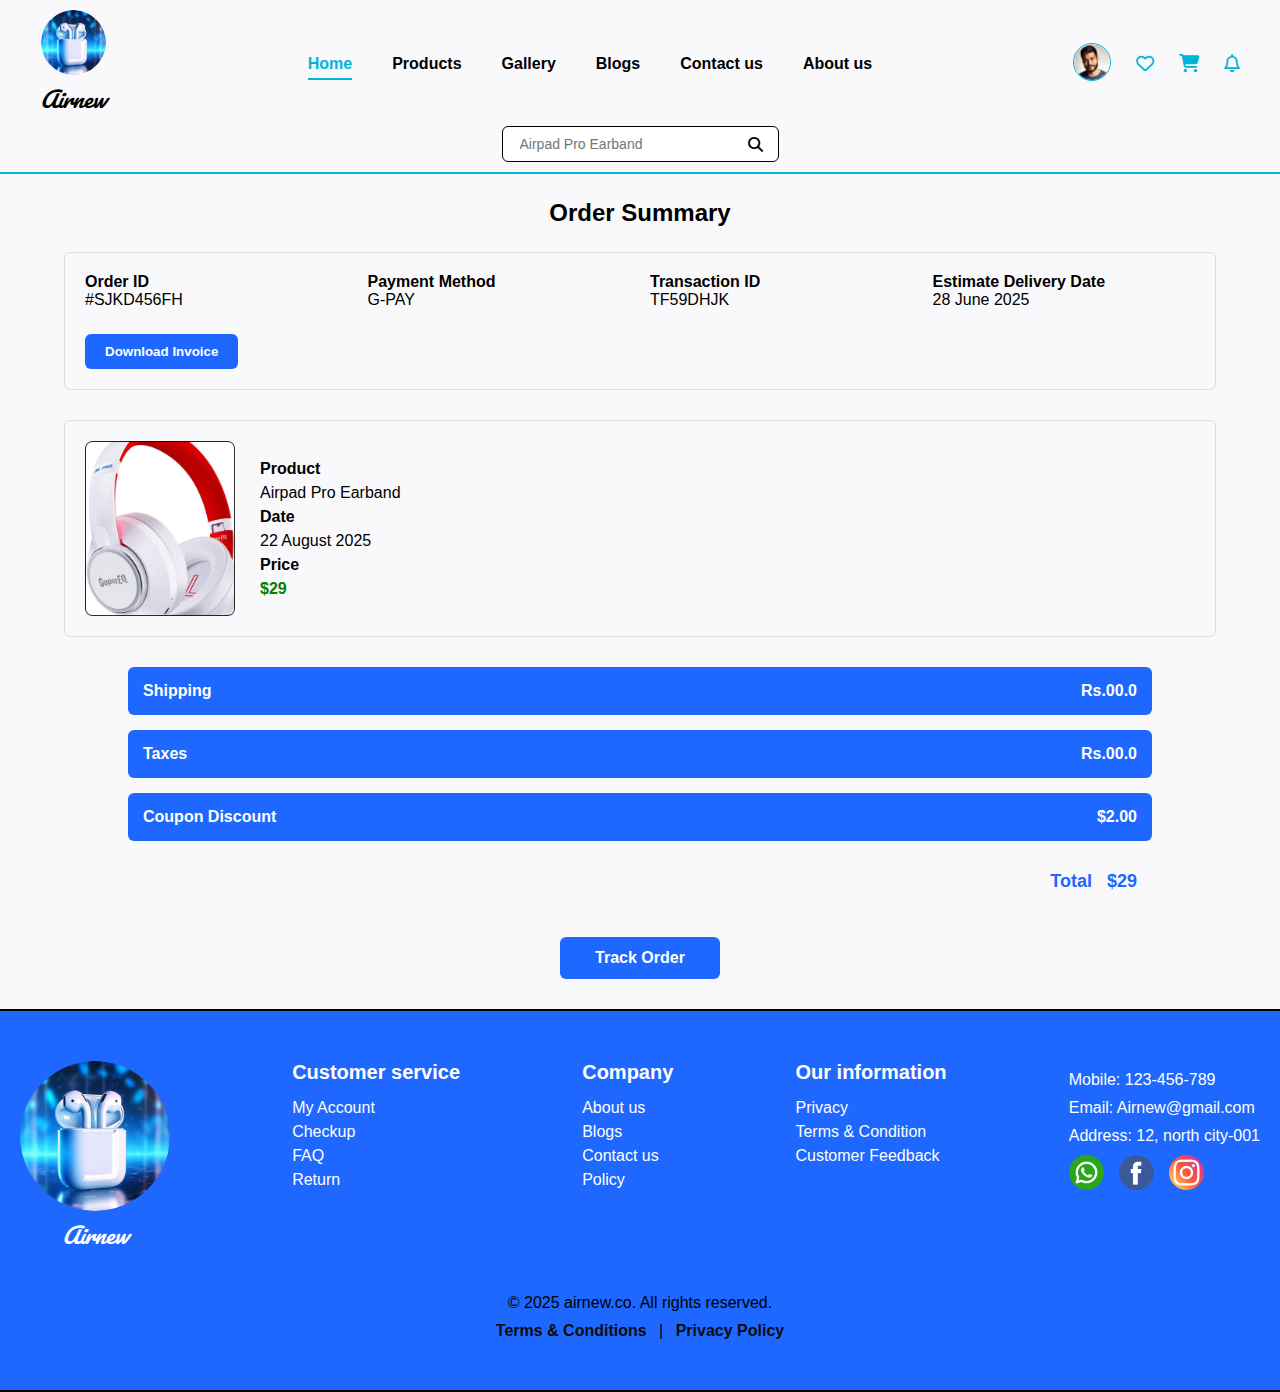
<file: Airpods-website/order_summary.html>
<!DOCTYPE html>
<html lang="en">
<head>
  <meta charset="UTF-8">
<meta name="viewport" content="width=device-width, initial-scale=1.0">
  <title>Document</title>
  <link rel="stylesheet" href="style.css">
 <link rel="stylesheet" href="https://cdnjs.cloudflare.com/ajax/libs/font-awesome/6.6.0/css/all.min.css">
  <style>
 @import url('https://fonts.googleapis.com/css2?family=Pacifico&display=swap');

 h2 {
            text-align: center;
            margin: 25px 0;
            font-size: 24px;
        }

        .order-top {
            width: 90%;
            margin: auto;
            border: 1px solid #ddd;
            border-radius: 6px;
            padding: 20px;
            display: flex;
            align-items: center;
            justify-content: space-between;
            flex-wrap: wrap;
            gap: 25px;
        }

        .info-grid {
            display: grid;
            grid-template-columns: repeat(4, 1fr);
            gap: 20px;
            width: 100%;
        }

        .info-item span {
            font-weight: 600;
            display: block;
        }

        .invoice-btn {
            padding: 10px 20px;
            background: #1e68ff;
            border: none;
            color: #fff;
            border-radius: 6px;
            cursor: pointer;
            font-weight: 600;
        }

        .product-box {
            width: 90%;
            margin: 30px auto;
            border: 1px solid #ddd;
            border-radius: 6px;
            padding: 20px;
            display: flex;
            align-items: center;
            gap: 25px;
        }

        .product-box img {
            width: 150px;
        }

        .product-details {
            flex: 1;
        }

        .product-details p {
            margin: 6px 0;
        }

        .price-green {
            color: green;
            font-weight: 600;
        }

        .bill-box {
            width: 80%;
            margin: auto;
        }

        .bill-item {
            background: #1e68ff;
            color: white;
            padding: 15px;
            border-radius: 6px;
            margin-bottom: 15px;
            display: flex;
            justify-content: space-between;
            font-size: 16px;
            font-weight: 600;
        }

        .total-amount {
            font-weight: 700;
            padding: 15px;
            color: #1e68ff;
            font-size: 18px;
            text-align: right;
        }

        .track-btn {
            display: block;
            width: 160px;
            margin: 30px auto;
            padding: 12px;
            background: #1e68ff;
            color: white;
            text-align: center;
            border-radius: 6px;
            font-weight: 600;
            text-decoration: none;
        }
  </style>
</head>
<body>
 <nav>
    <!-- Logo -->
    <div class="logo">
      <img src="images/image 64.png" alt="Logo">
      <span class="logo-text">Airnew</span>
    </div>
 <!-- Hamburger -->
    <i class="fa-solid fa-bars menu-toggle"></i>

    <!-- Nav Links -->
    <ul class="nav-links">
      <li><a href="index.html" class="active">Home</a></li>
      <li><a href="products.html">Products</a></li>
      <li><a href="gallery.html">Gallery</a></li>
      <li><a href="blogs.html">Blogs</a></li>
      <li><a href="contact.html">Contact us</a></li>
      <li><a href="about.html">About us</a></li>
    </ul>

    <!-- Icons -->
    <div class="icons">
      <div class="profile" id="profileBtn">
        <img src="images/Photo by Clem Onojeghuo.png" alt="Profile">
        <div class="dropdown" id="dropdownMenu">
          <h4>My Accounts</h4>
          <a href="account.html">Account Information</a>
          <a href="order_summary.html">My Order</a>
          <a href="track.html">Tracking Order</a>
          <a href="account.html">Password Manager</a>
          <a href="account.html">Logout</a>
        </div>
      </div>
      <i class="fa-regular fa-heart" onclick="window.location.href='wishlist.html'"></i>
      <i class="fa-solid fa-cart-shopping" onclick="window.location.href='cart.html'"></i>
      <i class="fa-regular fa-bell"></i>
    </div>
    <!-- Search Bar Below Navbar -->
  <div class="search-container">
    <div class="search-bar">
      <input type="text" id="searchInput" placeholder="Airpad Pro Earband">
      <button><i class="fa fa-search" onclick="window.location.href='products2.html'"></i></button>
    </div>
  </div>
  </nav>
<!--notification popup-->
<div class="notification-box" id="notificationBox">
  <h4>⚡ Sales & Offers Notifications</h4>
  <ul>
    <li>🔥 Big Offer: Grab your AirPad today with up to 30% OFF!</li>
    <li>⏳ Hurry! Limited-time deal on AirPad products.</li>
    <li>🎁 Your cart is waiting – don’t miss out on your AirPad.</li>
  </ul>
</div>

 <h2>Order Summary</h2>

    <!-- TOP SECTION -->
    <div class="order-top">

        <div class="info-grid">
            <div class="info-item">
                <span>Order ID</span>
                #SJKD456FH
            </div>

            <div class="info-item">
                <span>Payment Method</span>
                G-PAY
            </div>

            <div class="info-item">
                <span>Transaction ID</span>
                TF59DHJK
            </div>

            <div class="info-item">
                <span>Estimate Delivery Date</span>
                28 June 2025
            </div>
        </div>

        <button class="invoice-btn">Download Invoice</button>
    </div>

    <!-- PRODUCT BOX -->
    <div class="product-box">
        <img src="images/Frame 427318987.png" alt="Product">

        <div class="product-details">
            <p><strong>Product</strong></p>
            <p>Airpad Pro Earband</p>

            <p><strong>Date</strong></p>
            <p>22 August 2025</p>

            <p><strong>Price</strong></p>
            <p class="price-green">$29</p>
        </div>
    </div>

    <!-- BILLING DETAILS -->
    <div class="bill-box">
        <div class="bill-item">
            <span>Shipping</span>
            Rs.00.0
        </div>

        <div class="bill-item">
            <span>Taxes</span>
            Rs.00.0
        </div>

        <div class="bill-item">
            <span>Coupon Discount</span>
            $2.00
        </div>

        <p class="total-amount">Total &nbsp; $29</p>
    </div>

    <!-- TRACK ORDER BUTTON -->
    <a href="track.html" class="track-btn">Track Order</a>



  <!-- Footer Section -->
<footer class="footer-section">

    <div class="footer-container">

        <!-- Logo + Image -->
        <div class="footer-col footer-logo">
            <img src="images/image 64.png" alt="logo">
             <span class="logo-text2">Airnew</span>
        </div>

        <!-- Column 1 -->
        <div class="footer-col">
            <h4>Customer service</h4>
            <p>My Account</p>
            <p>Checkup</p>
            <p>FAQ</p>
            <p>Return</p>
        </div>

        <!-- Column 2 -->
        <div class="footer-col">
            <h4>Company</h4>
            <p>About us</p>
            <p>Blogs</p>
            <p>Contact us</p>
            <p>Policy</p>
        </div>

        <!-- Column 3 -->
        <div class="footer-col">
            <h4>Our information</h4>
            <p>Privacy</p>
            <p>Terms & Condition</p>
            <p>Customer Feedback</p>
        </div>

        <!-- Contact info -->
        <div class="footer-col contact-info">
            <p>Mobile: 123-456-789</p>
            <p>Email: Airnew@gmail.com</p>
            <p>Address: 12, north city-001</p>

            <div class="footer-social">
                <img src="images/whatsapp.png">
                <img src="images/facebook.png">
                <img src="images/instagram.png">
            </div>
        </div>

    </div>

    <div class="footer-bottom">
        <p>© 2025 airnew.co. All rights reserved.</p>
        <a href="#">Terms & Conditions</a> |
        <a href="#">Privacy Policy</a>
    </div>

</footer>


  <script src="script.js"></script>
</body>
</html>
</file>
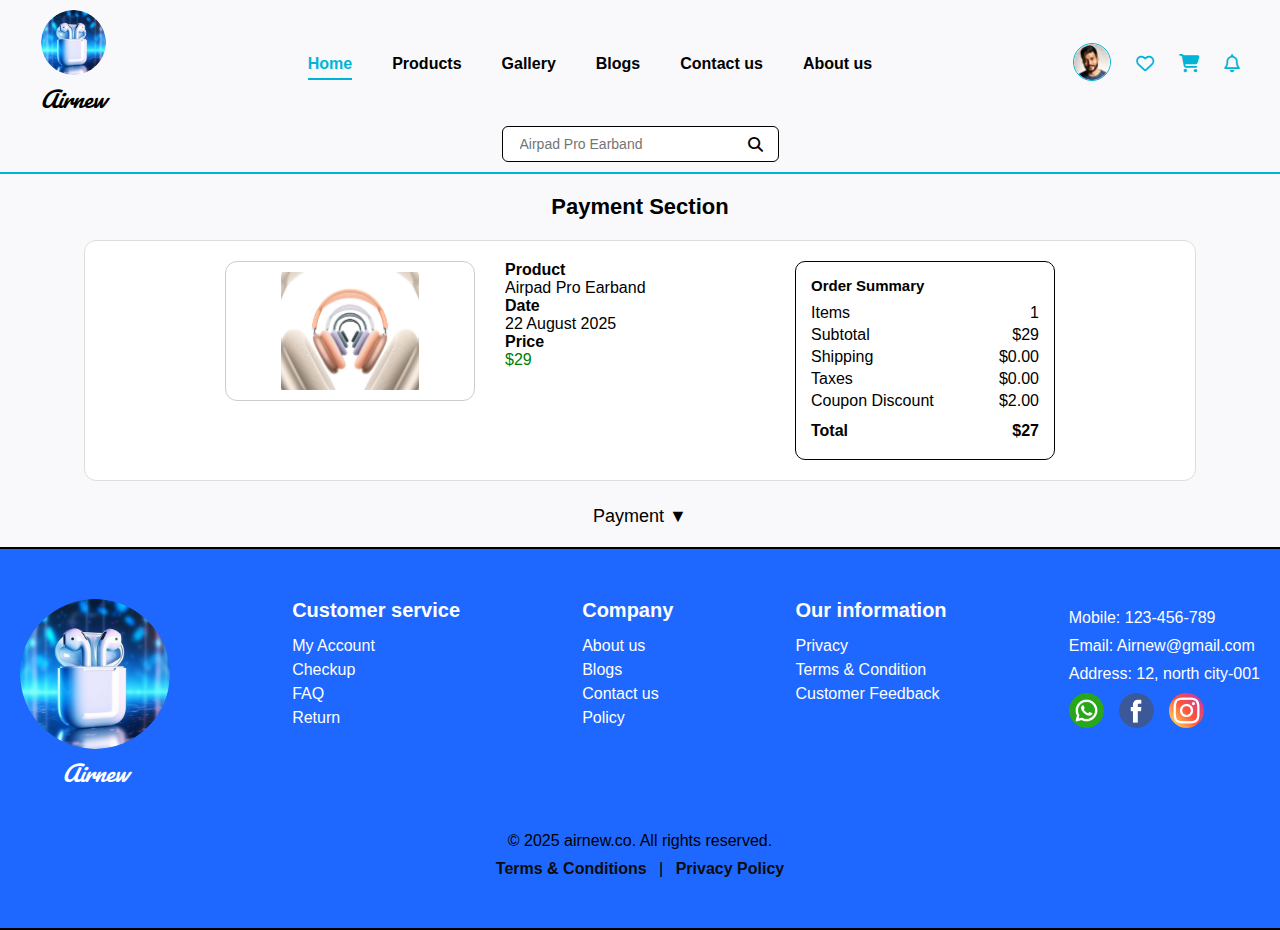
<file: Airpods-website/payment.html>
<!DOCTYPE html>
<html lang="en">
<head>
  <meta charset="UTF-8">
<meta name="viewport" content="width=device-width, initial-scale=1.0">
  <title>Document</title>
  <link rel="stylesheet" href="style.css">
 <link rel="stylesheet" href="https://cdnjs.cloudflare.com/ajax/libs/font-awesome/6.6.0/css/all.min.css">
  <style>
 @import url('https://fonts.googleapis.com/css2?family=Pacifico&display=swap');
/* ------------------------------ */
/* PAYMENT WRAPPER */
/* ------------------------------ */
.payment-section {
    width: 90%;
    margin: auto;
    padding: 20px;
}

.title {
    text-align: center;
    font-size: 22px;
    font-weight: 700;
    margin-bottom: 20px;
}

/* ------------------------------ */
/* MAIN PAYMENT BOX */
/* ------------------------------ */
.payment-box {
    display: flex;
    justify-content: center;
    gap: 30px;
    padding: 20px;
    border: 1px solid #ddd;
    border-radius: 12px;
    background: white;
}

/* Product Image */
.product-img {
    width: 250px;
    border: 1px solid #ccc;
    padding: 10px;
    border-radius: 12px;
}

/* Details */
.details {
    width: 260px;
}

/* Summary Box */
.summary {
    width: 260px;
    border: 1px solid #000;
    border-radius: 10px;
    padding: 15px;
}

.summary-header {
    font-weight: 700;
    font-size: 15px;
    margin-bottom: 10px;
}

/* Order Summary Row */
.row {
    display: flex;
    justify-content: space-between;
    margin: 4px 0;
}

/* Total */
.row.total {
    font-weight: 700;
    margin-top: 12px;
}

/* Proceed button */
.proceed-btn {
    width: 100%;
    background: #1e68ff;
    color: white;
    border: none;
    padding: 10px;
    border-radius: 8px;
    margin-top: 12px;
    cursor: pointer;
}

/* ------------------------------ */
/* PAYMENT DROPDOWN */
/* ------------------------------ */
.payment-dropdown {
    text-align: center;
    margin-top: 25px;
    font-size: 18px;
    cursor: pointer;
}

.payment-options {
    width: 300px;
    margin: 10px auto;
    padding: 20px;
    background: #2879ff;
    color: white;
    border-radius: 12px;
    display: none;
}

.payment-options label {
    display: flex;
    align-items: center;
    margin: 12px 0;
    font-size: 16px;
}

/* OK Button */
#paymentOk {
    margin-top: 10px;
    background: white;
    padding: 8px 20px;
    border-radius: 6px;
    border: none;
    cursor: pointer;
}

/* ------------------------------ */
/* UPI POPUP */
/* ------------------------------ */
#upiPopup {
    position: fixed;
    top: 0;
    left: 0;
    width: 100%;
    height: 100%;
    background: rgba(0,0,0,0.4);
    display: none;
    justify-content: center;
    align-items: center;
    z-index: 2000;
}

.upi-box {
    width: 380px;
    background: #2879ff;
    padding: 25px;
    border-radius: 12px;
    color: white;
}

.upi-box input {
    width: 100%;
    padding: 10px;
    border-radius: 6px;
    border: none;
    margin-bottom: 12px;
}

#proceedPayment {
    margin-top: 10px;
    padding: 10px 20px;
    background: white;
    color: #1e68ff;
    border: none;
    font-weight: 600;
    border-radius: 8px;
    cursor: pointer;
}

/* ------------------------------ */
/* PAYMENT SUCCESS POPUP */
/* ------------------------------ */
#paymentSuccess {
    position: fixed;
    top: 0;
    left: 0;
    width: 100%;
    height: 100%;
    background: rgba(0,0,0,0.45);
    display: none;
    justify-content: center;
    align-items: center;
    z-index: 3000;
}

.success-content {
    background: #fff;
    padding: 30px 40px;
    border-radius: 12px;
    text-align: center;
    width: 330px;
    box-shadow: 0 5px 20px rgba(0,0,0,0.2);
}

.success-content h2 {
    color: green;
    margin-bottom: 10px;
}

#goTrack {
    margin-top: 10px;
    background: #1e68ff;
    border: none;
    color: white;
    padding: 10px 25px;
    border-radius: 8px;
    cursor: pointer;
}


  </style>
</head>
<body>
 <nav>
    <!-- Logo -->
    <div class="logo">
      <img src="images/image 64.png" alt="Logo">
      <span class="logo-text">Airnew</span>
    </div>
 <!-- Hamburger -->
    <i class="fa-solid fa-bars menu-toggle"></i>

    <!-- Nav Links -->
    <ul class="nav-links">
      <li><a href="index.html" class="active">Home</a></li>
      <li><a href="products.html">Products</a></li>
      <li><a href="gallery.html">Gallery</a></li>
      <li><a href="blogs.html">Blogs</a></li>
      <li><a href="contact.html">Contact us</a></li>
      <li><a href="about.html">About us</a></li>
    </ul>

    <!-- Icons -->
    <div class="icons">
      <div class="profile" id="profileBtn">
        <img src="images/Photo by Clem Onojeghuo.png" alt="Profile">
        <div class="dropdown" id="dropdownMenu">
          <h4>My Accounts</h4>
          <a href="account.html">Account Information</a>
          <a href="order_summary.html">My Order</a>
          <a href="track.html">Tracking Order</a>
          <a href="account.html">Password Manager</a>
          <a href="account.html">Logout</a>
        </div>
      </div>
      <i class="fa-regular fa-heart" onclick="window.location.href='wishlist.html'"></i>
      <i class="fa-solid fa-cart-shopping" onclick="window.location.href='cart.html'"></i>
      <i class="fa-regular fa-bell"></i>
    </div>
    <!-- Search Bar Below Navbar -->
  <div class="search-container">
    <div class="search-bar">
      <input type="text" id="searchInput" placeholder="Airpad Pro Earband">
      <button><i class="fa fa-search" onclick="window.location.href='products2.html'"></i></button>
    </div>
  </div>
  </nav>
<!--notification popup-->
<div class="notification-box" id="notificationBox">
  <h4>⚡ Sales & Offers Notifications</h4>
  <ul>
    <li>🔥 Big Offer: Grab your AirPad today with up to 30% OFF!</li>
    <li>⏳ Hurry! Limited-time deal on AirPad products.</li>
    <li>🎁 Your cart is waiting – don’t miss out on your AirPad.</li>
  </ul>
</div>


<div class="payment-section">
    <div class="title">Payment Section</div>

    <!-- PRODUCT + SUMMARY -->
    <div class="payment-box">
        
        <img src="images/image 65.png" class="product-img">

        <div class="details">
            <p><b>Product</b></p>
            <p>Airpad Pro Earband</p>

            <p><b>Date</b></p>
            <p>22 August 2025</p>

            <p><b>Price</b></p>
            <p style="color: green">$29</p>
        </div>

        <div class="summary">
            <div class="summary-header">Order Summary</div>

            <div class="row"><span>Items</span><span>1</span></div>
            <div class="row"><span>Subtotal</span><span>$29</span></div>
            <div class="row"><span>Shipping</span><span>$0.00</span></div>
            <div class="row"><span>Taxes</span><span>$0.00</span></div>
            <div class="row"><span>Coupon Discount</span><span>$2.00</span></div>

            <div class="row total"><span>Total</span><span>$27</span></div>
        </div>

    </div>

    <!-- PAYMENT DROPDOWN -->
    <div class="payment-dropdown" id="payToggle">
        Payment ▼
    </div>

    <!-- PAYMENT OPTIONS -->
    <div class="payment-options" id="paymentList">
        <label><input type="radio" name="pm" value="gpay"> Google Pay</label>
        <label><input type="radio" name="pm" value="phonepe"> PhonePe</label>
        <label><input type="radio" name="pm" value="paytm"> Paytm</label>

        <button id="paymentOk">OK</button>
    </div>
</div>

<!-- UPI POPUP -->
<div id="upiPopup">
    <div class="upi-box">
        <h3>Enter UPI Details</h3>

        <input type="text" id="upiName" placeholder="Enter Name">
        <input type="text" id="upiId" placeholder="Enter UPI ID">

        <button id="proceedPayment">Proceed</button>
    </div>
</div>

<!-- PAYMENT SUCCESS -->
<div id="paymentSuccess">
    <div class="success-content">
        <h2>✔ Payment Successful!</h2>
        <p>Your order is confirmed.</p>

        <button id="goTrack">Go to Order confirmed</button>
    </div>
</div>


  <!-- Footer Section -->
<footer class="footer-section">

    <div class="footer-container">

        <!-- Logo + Image -->
        <div class="footer-col footer-logo">
            <img src="images/image 64.png" alt="logo">
             <span class="logo-text2">Airnew</span>
        </div>

        <!-- Column 1 -->
        <div class="footer-col">
            <h4>Customer service</h4>
            <p>My Account</p>
            <p>Checkup</p>
            <p>FAQ</p>
            <p>Return</p>
        </div>

        <!-- Column 2 -->
        <div class="footer-col">
            <h4>Company</h4>
            <p>About us</p>
            <p>Blogs</p>
            <p>Contact us</p>
            <p>Policy</p>
        </div>

        <!-- Column 3 -->
        <div class="footer-col">
            <h4>Our information</h4>
            <p>Privacy</p>
            <p>Terms & Condition</p>
            <p>Customer Feedback</p>
        </div>

        <!-- Contact info -->
        <div class="footer-col contact-info">
            <p>Mobile: 123-456-789</p>
            <p>Email: Airnew@gmail.com</p>
            <p>Address: 12, north city-001</p>

            <div class="footer-social">
                <img src="images/whatsapp.png">
                <img src="images/facebook.png">
                <img src="images/instagram.png">
            </div>
        </div>

    </div>

    <div class="footer-bottom">
        <p>© 2025 airnew.co. All rights reserved.</p>
        <a href="#">Terms & Conditions</a> |
        <a href="#">Privacy Policy</a>
    </div>

</footer>


  <script src="script.js"></script>
  <script>
/* PAYMENT DROPDOWN */
document.getElementById("payToggle").onclick = () => {
    let box = document.getElementById("paymentList");
    box.style.display = box.style.display === "block" ? "none" : "block";
};

/* SHOW UPI POPUP */
document.getElementById("paymentOk").onclick = () => {
    let method = document.querySelector('input[name="pm"]:checked');

    if (!method) {
        alert("Please select payment method.");
        return;
    }

    document.getElementById("upiPopup").style.display = "flex";
};

/* PROCEED PAYMENT */
document.getElementById("proceedPayment").onclick = () => {
    let name = document.getElementById("upiName").value;
    let upi = document.getElementById("upiId").value;

    if (name === "" || upi === "") {
        alert("Please fill all fields");
        return;
    }

    document.getElementById("upiPopup").style.display = "none";
    document.getElementById("paymentSuccess").style.display = "flex";

    setTimeout(() => {
        window.location.href = "track.html";
    }, 2000);
};

/* BUTTON REDIRECT */
document.getElementById("goTrack").onclick = () => {
    window.location.href = "order_summary.html";
};
</script>

</body>
</html>
</file>
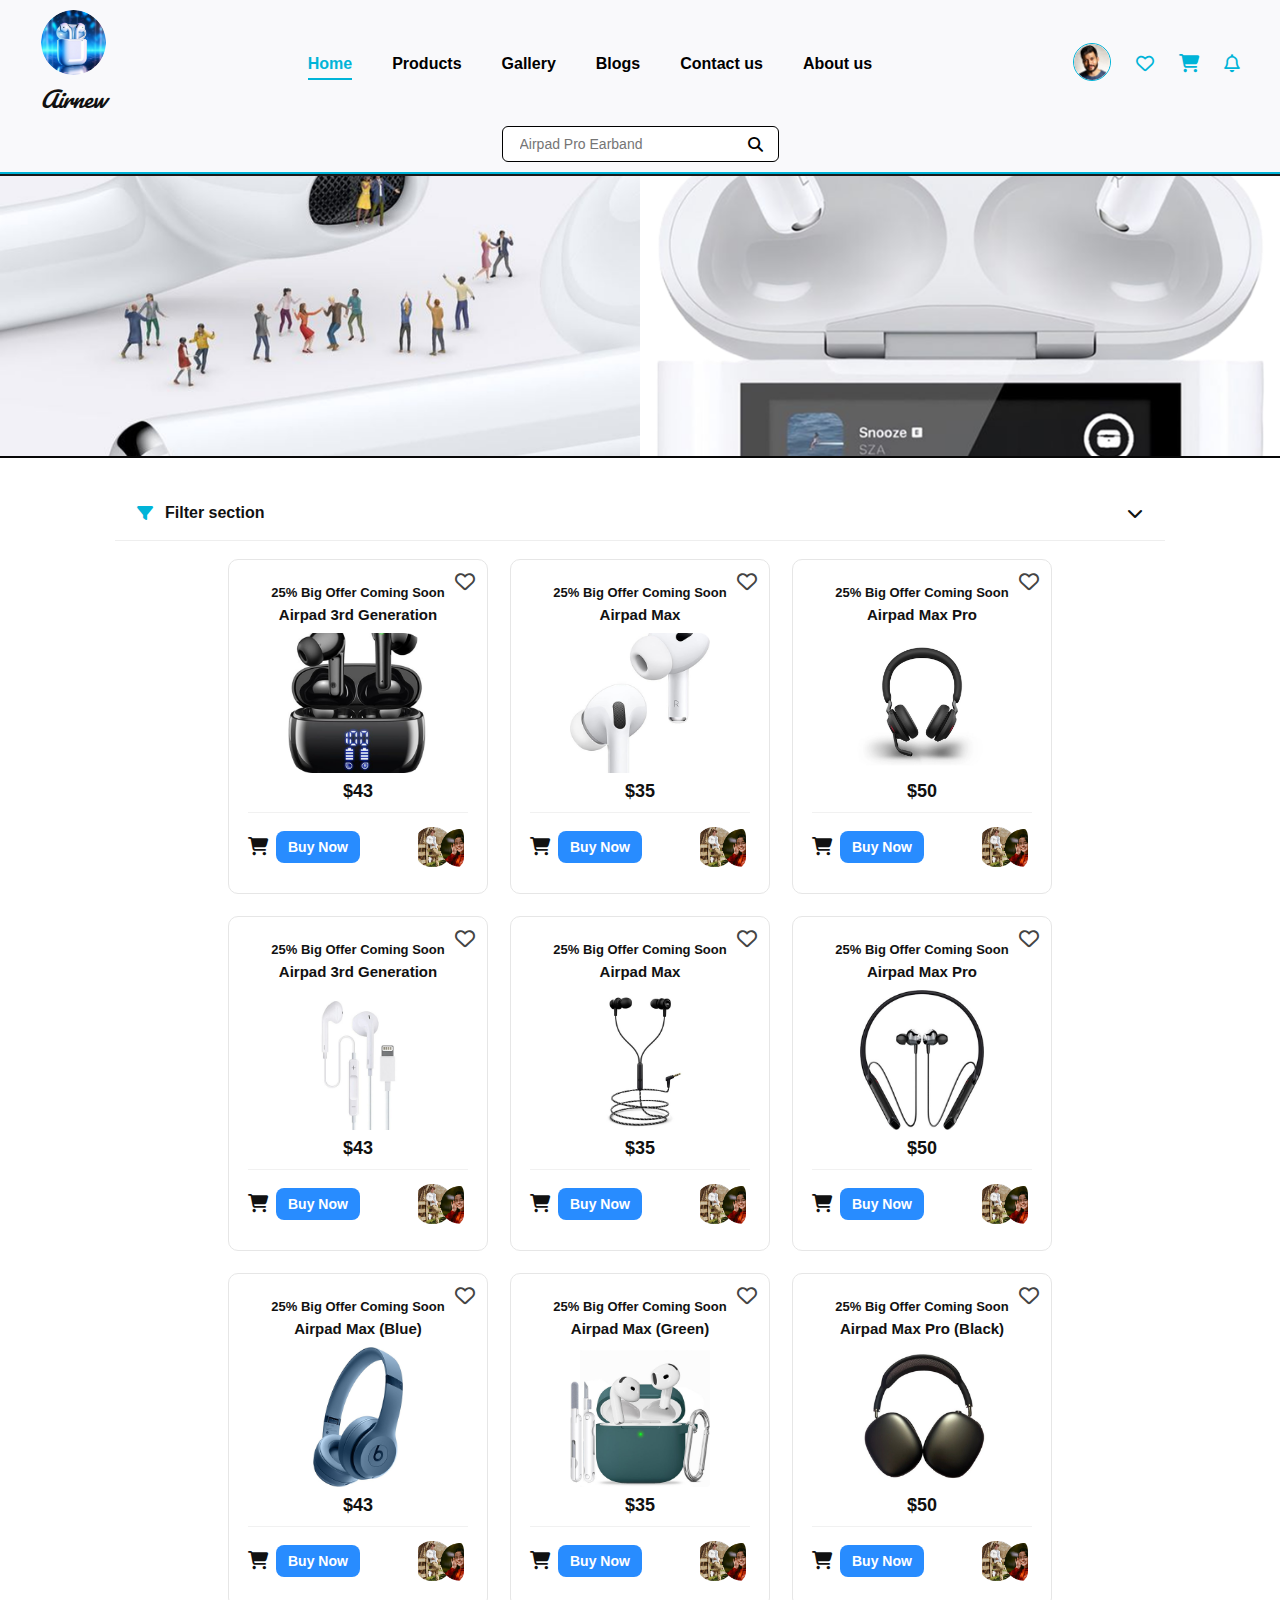
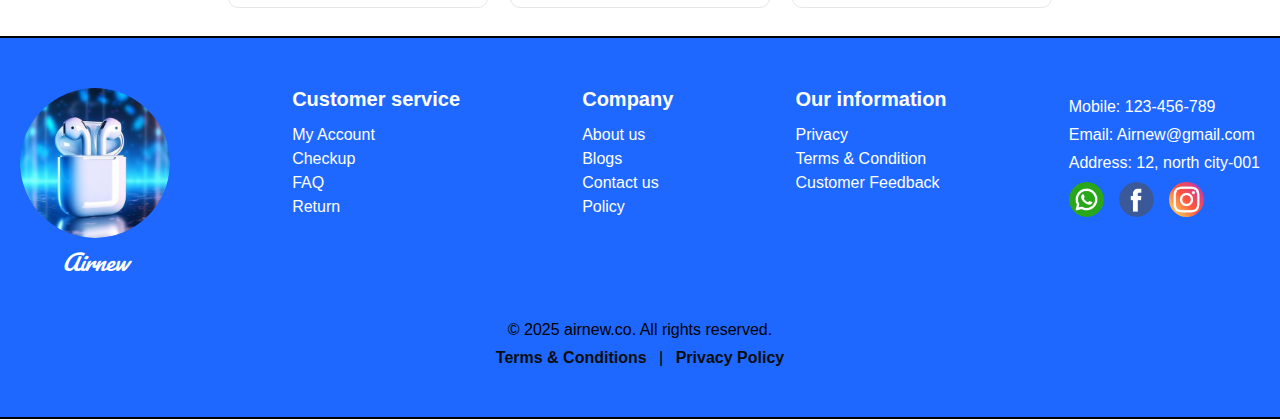
<file: Airpods-website/products.html>
<!DOCTYPE html>
<html lang="en">
<head>
  <meta charset="UTF-8">
<meta name="viewport" content="width=device-width, initial-scale=1.0">
  <title>Document</title>
  <link rel="stylesheet" href="style.css">
 <link rel="stylesheet" href="https://cdnjs.cloudflare.com/ajax/libs/font-awesome/6.6.0/css/all.min.css">
 <!-- font awesome -->
<link href="https://cdnjs.cloudflare.com/ajax/libs/font-awesome/6.6.0/css/all.min.css" rel="stylesheet">
  <style>
 @import url('https://fonts.googleapis.com/css2?family=Pacifico&display=swap');
.two-image-banner {
    width: 100%;
    display: flex;
    padding: 0;
    margin: 0;
    border-top: 2px solid #19191a;
    border-bottom: 2px solid #070707;
}

.two-image-banner .banner-img {
    flex: 1;                 /* equal width */
    height: 280px;           /* equal height */
    overflow: hidden;        /* removes overflow cropping issues */
}

.two-image-banner img {
    width: 100%;
    height: 100%;
    object-fit: cover;       /* perfectly equal size */
    display: block;
}




/* Responsive for mobile */
@media (max-width: 768px) {
    .two-image-banner {
        flex-direction: column;
    }

    .two-image-banner img {
        height: auto;
    }
}

  :root{
    --accent:#00B4D8;
    --card-w:260px;
    --gap:22px;
  }
  *{box-sizing:border-box}
  body{font-family: "Poppins",sans-serif; margin:0; color:#111; background:#fff;}

/* ---------- filter header (toggle) ---------- */
.filter-toggle {
  padding: 18px 22px;
  cursor: pointer;
  display:flex;
  align-items:center;
  gap:12px;
  border-bottom:1px solid #eee;
}
.filter-toggle span{font-weight:600}
.filter-panel {
  background:var(--accent);
  color:#fff;
  padding: 28px 28px;
  display:none;            /* hidden by default; toggled with JS */
}
.filter-panel .cols {
  display:flex;
  gap:40px;
  flex-wrap:wrap;
}
.filter-col {
  min-width:200px;
}
.filter-col h4{
  margin:0 0 12px;
  font-size:13px;
  font-weight:700;
  text-transform:uppercase;
  opacity:.95;
}
.filter-col label{
  display:flex;
  align-items:center;
  gap:8px;
  margin:8px 0;
  cursor:pointer;
  font-size:14px;
}
.filter-actions {
  margin-top:18px;
  display:flex;
  gap:10px;
  justify-content:flex-end;
}
.btn {
  padding:8px 14px;
  border-radius:6px;
  border:0;
  cursor:pointer;
  font-weight:600;
}
.btn-submit { background:#fff; color:var(--accent) }
.btn-clear { background:transparent; color:#fff; border:1px solid rgba(255,255,255,.25) }

/* ---------- product grid ---------- */
.container { max-width:1100px; margin:28px auto; padding:0 25px; }
.product-grid {
  display:flex;
  flex-wrap:wrap;
  gap:var(--gap);
  justify-content:center;
  margin-top:18px;
}
.p-card {
  width:var(--card-w);
  border:1px solid #e6e6e6;
  border-radius:10px;
  padding:19px;
  position:relative;
  background:#fff;
  box-shadow:0 0 0 rgba(0,0,0,0);
}
.offer-text{ font-weight:700; font-size:13px; margin:6px 0; text-align:center;}
.p-card h3{ font-size:15px; margin:6px 0 10px; text-align:center;}
.product-img{ width:140px; height:140px; display:block; margin:6px auto; object-fit:contain;}
.price{ font-weight:700; text-align:center; margin:8px 0;}
.bottom-row{ display:flex; align-items:center; justify-content:space-between; gap:8px; margin-top:10px; padding-top:6px; border-top:1px solid #f1f1f1;}
.buy-btn{ background:#288CFF; color:#fff; border:0; padding:8px 12px; border-radius:8px; cursor:pointer; font-weight:700; font-size:14px;}
.cart{font-size:18px;}
.profiles{
  width:55px;       /* fixed space so bigger image will not push others */
  height:55px;
  display:flex;
  align-items:center;
  justify-content:center;
}
.profiles img{
  width:50px;       /* previously 36px */
  height:50px;
  border-radius:30%;
  object-fit:cover;
  border:2px solid #fff;
}


/* heart icon */
.heart-icon{ position:absolute; right:12px; top:12px; font-size:20px; color:#444; cursor:pointer}
.heart-icon.active{ color:red; transform:scale(1.12) }

/* responsive */
@media (max-width:900px){
  .filter-panel .cols{ flex-direction:column; gap:18px; }
  .product-grid{ justify-content:center; }
}
@media (max-width:480px){
  :root{ --card-w: 46%; --gap:12px }
  .product-grid .p-card{ width:46%; }
  .filter-toggle{ padding:12px }
}
  </style>
</head>
<body>
 <nav>
    <!-- Logo -->
    <div class="logo">
      <img src="images/image 64.png" alt="Logo">
      <span class="logo-text">Airnew</span>
    </div>

 <!-- Hamburger -->
    <i class="fa-solid fa-bars menu-toggle"></i>
    <!-- Nav Links -->
    <ul class="nav-links">
      <li><a href="index.html" class="active">Home</a></li>
      <li><a href="products.html">Products</a></li>
      <li><a href="gallery.html">Gallery</a></li>
      <li><a href="blogs.html">Blogs</a></li>
      <li><a href="contact.html">Contact us</a></li>
      <li><a href="about.html">About us</a></li>
    </ul>

    <!-- Icons -->
    <div class="icons">
      <div class="profile" id="profileBtn">
        <img src="images/Photo by Clem Onojeghuo.png" alt="Profile">
        <div class="dropdown" id="dropdownMenu">
          <h4>My Accounts</h4>
          <a href="account.html">Account Information</a>
          <a href="my_order.html">My Order</a>
          <a href="track.html">Tracking Order</a>
          <a href="account.html">Password Manager</a>
          <a href="account.html">Logout</a>
        </div>
      </div>
      <i class="fa-regular fa-heart" onclick="window.location.href='wishlist.html'"></i>
      <i class="fa-solid fa-cart-shopping" onclick="window.location.href='cart.html'"></i>
      <i class="fa-regular fa-bell"></i>
    </div>
    <!-- Search Bar Below Navbar -->
  <div class="search-container">
    <div class="search-bar">
      <input type="text" id="searchInput" placeholder="Airpad Pro Earband">
      <button><i class="fa fa-search" onclick="window.location.href='products2.html'"></i></button>
    </div>
  </div>
  </nav>
  <!--notification popup-->
<div class="notification-box" id="notificationBox">
  <h4>⚡ Sales & Offers Notifications</h4>
  <ul>
    <li>🔥 Big Offer: Grab your AirPad today with up to 30% OFF!</li>
    <li>⏳ Hurry! Limited-time deal on AirPad products.</li>
    <li>🎁 Your cart is waiting – don’t miss out on your AirPad.</li>
  </ul>
</div>
<!--Banner-->
<section class="two-image-banner">
    <div class="banner-img">
        <img src="images/image 75.png" alt="">
    </div>

    <div class="banner-img">
        <img src="images/image 76.png" alt="">
    </div>
</section>

<div class="container">

  <!-- Filter toggle / header -->
  <div class="filter-toggle" id="filterToggle">
    <i class="fa fa-filter" style="color:var(--accent)"></i>
    <span>Filter section</span>
    <i class="fa fa-chevron-down" style="margin-left:auto"></i>
  </div>

  <!-- Filter panel -->
  <div class="filter-panel" id="filterPanel" aria-hidden="true">
    <div class="cols">
      <!-- Product type -->
      <div class="filter-col">
        <h4>Product type</h4>
        <label><input type="checkbox" name="type" value="earband"> Earband</label>
        <label><input type="checkbox" name="type" value="wired"> Wired airpod</label>
        <label><input type="checkbox" name="type" value="wireless"> wireless airpod</label>
      </div>

      <!-- Price range -->
      <div class="filter-col">
        <h4>Price range</h4>
        <label><input type="checkbox" name="price" value="20-30"> $ 20 - $ 30</label>
        <label><input type="checkbox" name="price" value="30-40"> $ 30 - $ 40</label>
        <label><input type="checkbox" name="price" value="40-60"> $ 40 - $ 60</label>
      </div>

      <!-- Brand -->
      <div class="filter-col">
        <h4>Choose brand</h4>
        <label><input type="checkbox" name="brand" value="airpad-3rd"> Air pad 3rd generation Earband</label>
        <label><input type="checkbox" name="brand" value="airpad-max"> Airpad Pro Max Wired Band</label>
        <label><input type="checkbox" name="brand" value="max-wireless"> Max wireless airpod</label>
      </div>
    </div>

    <div class="filter-actions">
      <button class="btn btn-clear" id="clearFilters">Clear</button>
      <button class="btn btn-submit" id="applyFilters" onclick="window.location.href='products2.html'">Submit</button>
    </div>
  </div>

  <!-- Product grid (cards have data attributes used by filter script) -->
  <div class="product-grid" id="productGrid">

    <!-- Card example: data-type, data-price (number), data-brand -->
    <div class="p-card" data-type="earband" data-price="43" data-brand="airpad-3rd">
      <i class="fa-regular fa-heart heart-icon"></i>
      <p class="offer-text">25% Big Offer Coming Soon</p>
      <h3>Airpad 3rd Generation</h3>
      <img src="images/image 77.png" alt="" class="product-img">
      <p class="price">$43</p>
      <div class="bottom-row">
        <i class="fa-solid fa-cart-shopping cart" onclick="window.location.href='cart.html'"></i>
        <button class="buy-btn" onclick="window.location.href='cart.html'">Buy Now</button>
        <div class="profiles"><img src="images/Group 30993.png" alt=""></div>
      </div>
    </div>

    <div class="p-card" data-type="wireless" data-price="35" data-brand="airpad-max">
      <i class="fa-regular fa-heart heart-icon"></i>
      <p class="offer-text">25% Big Offer Coming Soon</p>
      <h3>Airpad Max</h3>
      <img src="images/image 78.png" alt="" class="product-img">
      <p class="price">$35</p>
      <div class="bottom-row">
        <i class="fa-solid fa-cart-shopping cart" onclick="window.location.href='cart.html'"></i>
        <button class="buy-btn" onclick="window.location.href='cart.html'">Buy Now</button>
        <div class="profiles"><img src="images/Group 30993.png" alt=""></div>
      </div>
    </div>

    <div class="p-card" data-type="wired" data-price="50" data-brand="max-wireless">
      <i class="fa-regular fa-heart heart-icon"></i>
      <p class="offer-text">25% Big Offer Coming Soon</p>
      <h3>Airpad Max Pro</h3>
      <img src="images/image 79.png" alt="" class="product-img">
      <p class="price">$50</p>
      <div class="bottom-row">
        <i class="fa-solid fa-cart-shopping cart" onclick="window.location.href='cart.html'"></i>
        <button class="buy-btn" onclick="window.location.href='cart.html'">Buy Now</button>
        <div class="profiles"><img src="images/Group 30993.png" alt=""></div>
      </div>
    </div>

    <!-- 4 -->
    <div class="p-card" data-type="earband" data-price="43" data-brand="airpad-3rd">
      <i class="fa-regular fa-heart heart-icon"></i>
      <p class="offer-text">25% Big Offer Coming Soon</p>
      <h3>Airpad 3rd Generation</h3>
      <img src="images/image 80.png" alt="" class="product-img">
      <p class="price">$43</p>
      <div class="bottom-row">
        <i class="fa-solid fa-cart-shopping cart" onclick="window.location.href='cart.html'"></i>
        <button class="buy-btn" onclick="window.location.href='cart.html'">Buy Now</button>
        <div class="profiles"><img src="images/Group 30993.png" alt=""></div>
      </div>
    </div>

    <!-- 5 -->
    <div class="p-card" data-type="wireless" data-price="35" data-brand="airpad-max">
      <i class="fa-regular fa-heart heart-icon"></i>
      <p class="offer-text">25% Big Offer Coming Soon</p>
      <h3>Airpad Max</h3>
      <img src="images/image 81.png" alt="" class="product-img">
      <p class="price">$35</p>
      <div class="bottom-row">
        <i class="fa-solid fa-cart-shopping cart" onclick="window.location.href='cart.html'"></i>
        <button class="buy-btn" onclick="window.location.href='cart.html'">Buy Now</button>
        <div class="profiles"><img src="images/Group 30993.png" alt=""></div>
      </div>
    </div>

    <!-- 6 -->
    <div class="p-card" data-type="wired" data-price="50" data-brand="max-wireless">
      <i class="fa-regular fa-heart heart-icon"></i>
      <p class="offer-text">25% Big Offer Coming Soon</p>
      <h3>Airpad Max Pro</h3>
      <img src="images/image 82.png" alt="" class="product-img">
      <p class="price">$50</p>
      <div class="bottom-row">
        <i class="fa-solid fa-cart-shopping cart" onclick="window.location.href='cart.html'"></i>
        <button class="buy-btn" onclick="window.location.href='cart.html'">Buy Now</button>
        <div class="profiles"><img src="images/Group 30993.png" alt=""></div>
      </div>
    </div>

    <!-- 7 -->
    <div class="p-card" data-type="wireless" data-price="43" data-brand="airpad-3rd">
      <i class="fa-regular fa-heart heart-icon"></i>
      <p class="offer-text">25% Big Offer Coming Soon</p>
      <h3>Airpad Max (Blue)</h3>
      <img src="images/image 83.png" alt="" class="product-img">
      <p class="price">$43</p>
      <div class="bottom-row">
        <i class="fa-solid fa-cart-shopping cart" onclick="window.location.href='cart.html'"></i>
        <button class="buy-btn" onclick="window.location.href='cart.html'">Buy Now</button>
        <div class="profiles"><img src="images/Group 30993.png" alt=""></div>
      </div>
    </div>

    <!-- 8 -->
    <div class="p-card" data-type="earband" data-price="35" data-brand="airpad-max">
      <i class="fa-regular fa-heart heart-icon"></i>
      <p class="offer-text">25% Big Offer Coming Soon</p>
      <h3>Airpad Max (Green)</h3>
      <img src="images/image 84.png" alt="" class="product-img">
      <p class="price">$35</p>
      <div class="bottom-row">
        <i class="fa-solid fa-cart-shopping cart" onclick="window.location.href='cart.html'"></i>
        <button class="buy-btn" onclick="window.location.href='cart.html'">Buy Now</button>
        <div class="profiles"><img src="images/Group 30993.png" alt=""></div>
      </div>
    </div>

    <!-- 9 -->
    <div class="p-card" data-type="wired" data-price="50" data-brand="max-wireless">
      <i class="fa-regular fa-heart heart-icon"></i>
      <p class="offer-text">25% Big Offer Coming Soon</p>
      <h3>Airpad Max Pro (Black)</h3>
      <img src="images/image 85.png" alt="" class="product-img">
      <p class="price">$50</p>
      <div class="bottom-row">
        <i class="fa-solid fa-cart-shopping cart" onclick="window.location.href='cart.html'"></i>
        <button class="buy-btn" onclick="window.location.href='cart.html'">Buy Now</button>
        <div class="profiles"><img src="images/Group 30993.png" alt=""></div>
      </div>
    </div>

  </div> <!-- /product-grid -->

</div> <!-- /container -->


<!-- Footer Section -->
<footer class="footer-section">

    <div class="footer-container">

        <!-- Logo + Image -->
        <div class="footer-col footer-logo">
            <img src="images/image 64.png" alt="logo">
             <span class="logo-text2">Airnew</span>
        </div>

        <!-- Column 1 -->
        <div class="footer-col">
            <h4>Customer service</h4>
            <p>My Account</p>
            <p>Checkup</p>
            <p>FAQ</p>
            <p>Return</p>
        </div>

        <!-- Column 2 -->
        <div class="footer-col">
            <h4>Company</h4>
            <p>About us</p>
            <p>Blogs</p>
            <p>Contact us</p>
            <p>Policy</p>
        </div>

        <!-- Column 3 -->
        <div class="footer-col">
            <h4>Our information</h4>
            <p>Privacy</p>
            <p>Terms & Condition</p>
            <p>Customer Feedback</p>
        </div>

        <!-- Contact info -->
        <div class="footer-col contact-info">
            <p>Mobile: 123-456-789</p>
            <p>Email: Airnew@gmail.com</p>
            <p>Address: 12, north city-001</p>

            <div class="footer-social">
                <img src="images/whatsapp.png">
                <img src="images/facebook.png">
                <img src="images/instagram.png">
            </div>
        </div>

    </div>

    <div class="footer-bottom">
        <p>© 2025 airnew.co. All rights reserved.</p>
        <a href="#">Terms & Conditions</a> |
        <a href="#">Privacy Policy</a>
    </div>

</footer>

  <script src="script.js"></script>
  <script>
    document.addEventListener("DOMContentLoaded", function () {

/* Toggle filter panel */
const toggle = document.getElementById('filterToggle');
const panel = document.getElementById('filterPanel');
toggle.addEventListener('click', () => {
  const open = panel.style.display === 'block';
  panel.style.display = open ? 'none' : 'block';
  panel.setAttribute('aria-hidden', open ? 'true' : 'false');
});

/* Heart toggle */
document.querySelectorAll('.heart-icon').forEach(icon=>{
  icon.addEventListener('click', () => {
    icon.classList.toggle('active');
    icon.classList.toggle('fa-regular');
    icon.classList.toggle('fa-solid');
  });
});

/* Filtering logic */
const applyBtn = document.getElementById('applyFilters');
const clearBtn = document.getElementById('clearFilters');
const grid = document.getElementById('productGrid');

function getCheckedValues(name){
  return Array.from(document.querySelectorAll(`input[name="${name}"]:checked`)).map(i=>i.value);
}

function priceInRange(price, range){
  const [min, max] = range.split('-').map(Number);
  return price >= min && price <= max;
}

function applyFilters(){
  const types = getCheckedValues('type');       // e.g. ["earband","wireless"]
  const prices = getCheckedValues('price');     // e.g. ["30-40"]
  const brands = getCheckedValues('brand');     // e.g. ["airpad-max"]

  // for each card, check match; if no filters selected for a group -> treat as "accept all"
  grid.querySelectorAll('.p-card').forEach(card=>{
    const type = card.dataset.type;
    const price = Number(card.dataset.price);
    const brand = card.dataset.brand;

    let okType = types.length ? types.includes(type) : true;
    let okBrand = brands.length ? brands.includes(brand) : true;

    let okPrice = true;
    if(prices.length){
      okPrice = prices.some(range => priceInRange(price, range));
    }

    // show if all groups ok
    card.style.display = (okType && okPrice && okBrand) ? '' : 'none';
  });
}

applyBtn.addEventListener('click', () => {
  applyFilters();
  // close panel for better UX
  panel.style.display = 'none';
});

/* clear filters */
clearBtn.addEventListener('click', () => {
  document.querySelectorAll('.filter-panel input[type="checkbox"]').forEach(i=>i.checked=false);
  // fallback: show all
  grid.querySelectorAll('.p-card').forEach(c=>c.style.display = '');
});

/* make clear button work even though inputs are outside .filter-panel selector path */
document.querySelectorAll('#filterPanel input[type="checkbox"]').forEach(i=>{
  i.addEventListener('keydown', (e)=>{ if(e.key==='Enter') i.click(); });
});
});

</script>
</body>
</html>
</file>
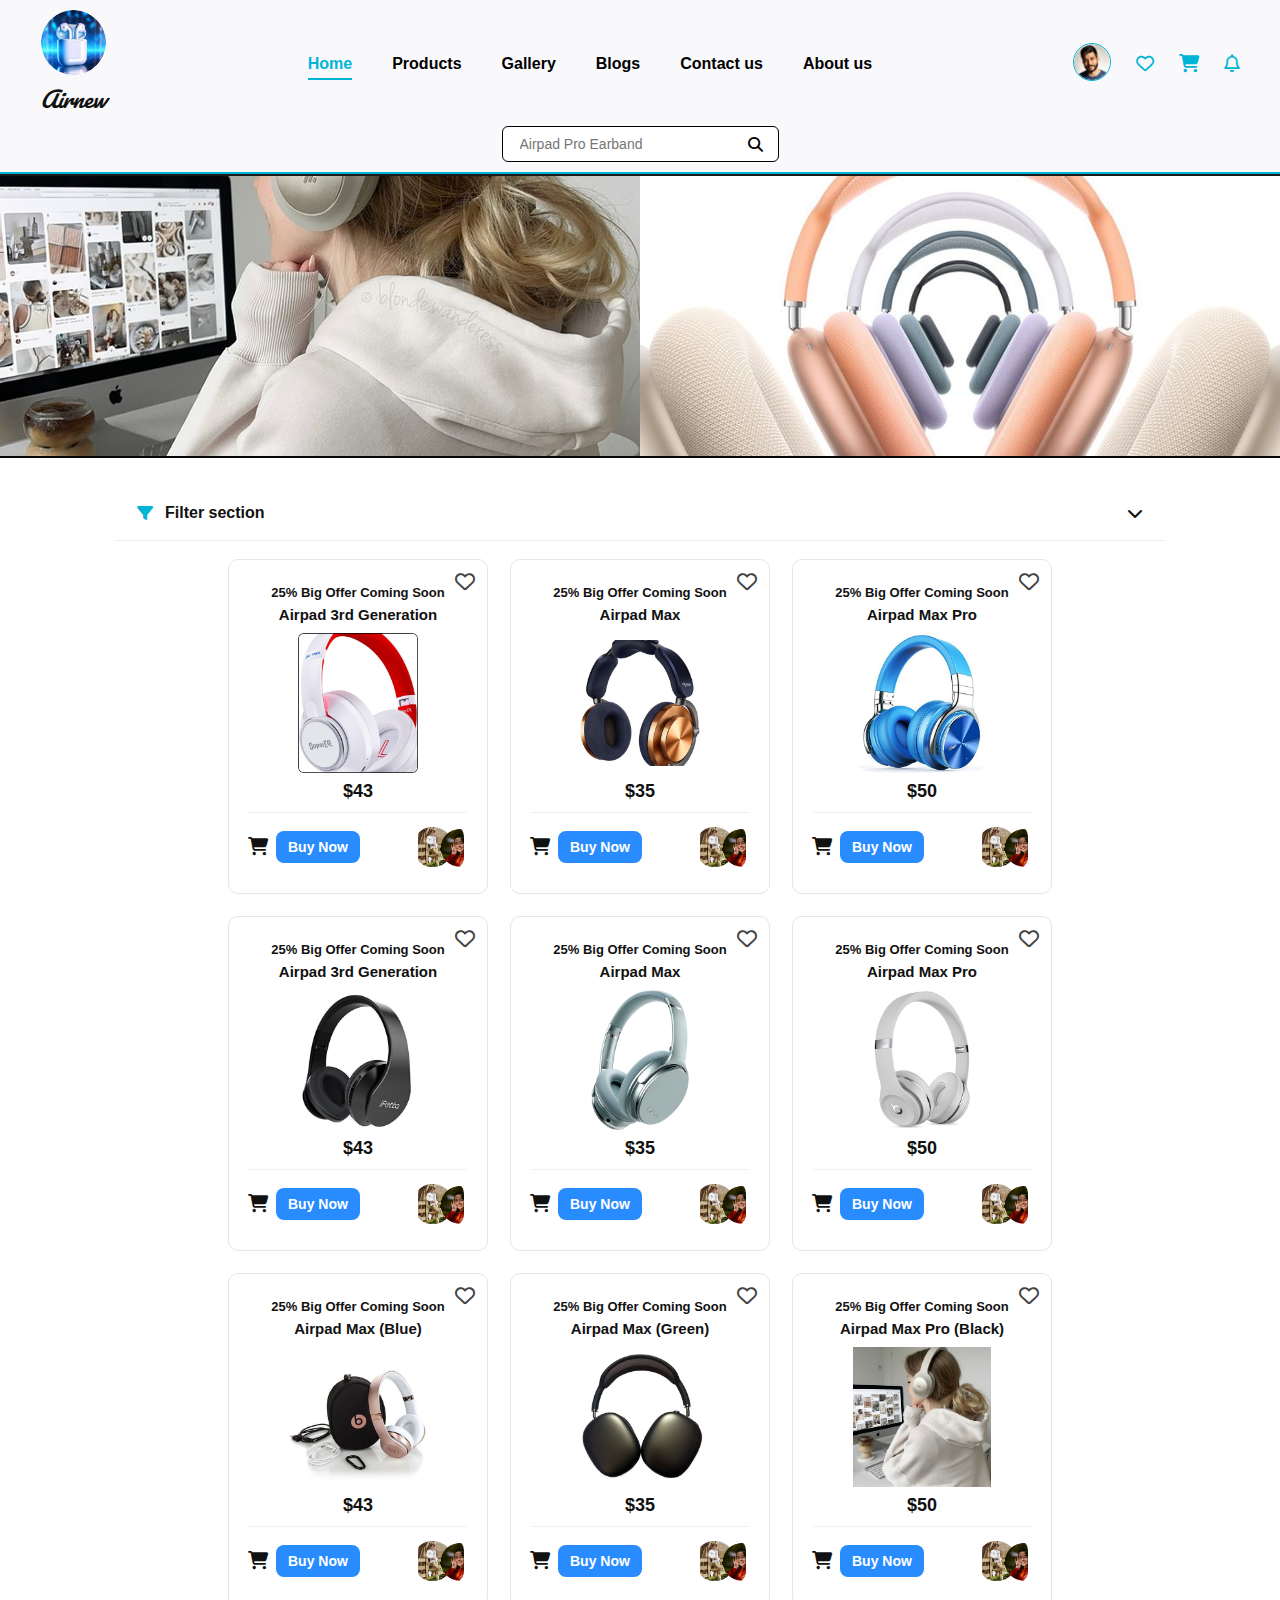
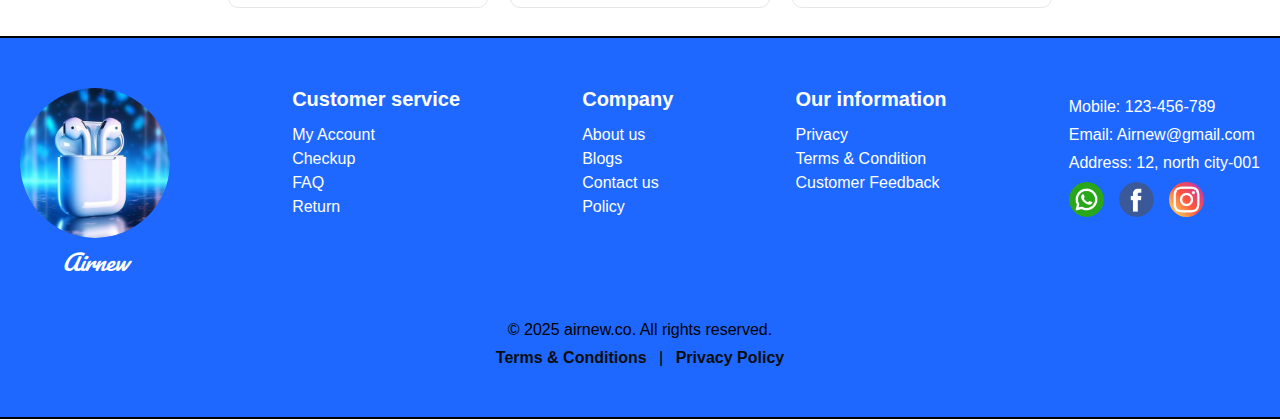
<file: Airpods-website/products2.html>
<!DOCTYPE html>
<html lang="en">
<head>
  <meta charset="UTF-8">
<meta name="viewport" content="width=device-width, initial-scale=1.0">
  <title>Document</title>
  <link rel="stylesheet" href="style.css">
 <link rel="stylesheet" href="https://cdnjs.cloudflare.com/ajax/libs/font-awesome/6.6.0/css/all.min.css">
 <!-- font awesome -->
<link href="https://cdnjs.cloudflare.com/ajax/libs/font-awesome/6.6.0/css/all.min.css" rel="stylesheet">
  <style>
 @import url('https://fonts.googleapis.com/css2?family=Pacifico&display=swap');
.two-image-banner {
    width: 100%;
    display: flex;
    justify-content: center;
    align-items: stretch;
    border-top: 2px solid #19191a;
    border-bottom: 2px solid #070707;
}

.two-image-banner .banner-img {
    flex: 1;
    height: 280px;   /* fixed equal height for both */
}

.two-image-banner img {
    width: 100%;
    height: 100%;        /* fill the area */
    object-fit: cover;   /* make both images equal size */
    display: block;
}



/* Responsive for mobile */
@media (max-width: 768px) {
    .two-image-banner {
        flex-direction: column;
    }

    .two-image-banner img {
        height: auto;
    }
}

  :root{
    --accent:#00B4D8;
    --card-w:260px;
    --gap:22px;
  }
  *{box-sizing:border-box}
  body{font-family: "Poppins",sans-serif; margin:0; color:#111; background:#fff;}

/* ---------- filter header (toggle) ---------- */
.filter-toggle {
  padding: 18px 22px;
  cursor: pointer;
  display:flex;
  align-items:center;
  gap:12px;
  border-bottom:1px solid #eee;
}
.filter-toggle span{font-weight:600}
.filter-panel {
  background:var(--accent);
  color:#fff;
  padding: 28px 28px;
  display:none;            /* hidden by default; toggled with JS */
}
.filter-panel .cols {
  display:flex;
  gap:40px;
  flex-wrap:wrap;
}
.filter-col {
  min-width:200px;
}
.filter-col h4{
  margin:0 0 12px;
  font-size:13px;
  font-weight:700;
  text-transform:uppercase;
  opacity:.95;
}
.filter-col label{
  display:flex;
  align-items:center;
  gap:8px;
  margin:8px 0;
  cursor:pointer;
  font-size:14px;
}
.filter-actions {
  margin-top:18px;
  display:flex;
  gap:10px;
  justify-content:flex-end;
}
.btn {
  padding:8px 14px;
  border-radius:6px;
  border:0;
  cursor:pointer;
  font-weight:600;
}
.btn-submit { background:#fff; color:var(--accent) }
.btn-clear { background:transparent; color:#fff; border:1px solid rgba(255,255,255,.25) }

/* ---------- product grid ---------- */
.container { max-width:1100px; margin:28px auto; padding:0 25px; }
.product-grid {
  display:flex;
  flex-wrap:wrap;
  gap:var(--gap);
  justify-content:center;
  margin-top:18px;
}
.p-card {
  width:var(--card-w);
  border:1px solid #e6e6e6;
  border-radius:10px;
  padding:19px;
  position:relative;
  background:#fff;
  box-shadow:0 0 0 rgba(0,0,0,0);
}
.offer-text{ font-weight:700; font-size:13px; margin:6px 0; text-align:center;}
.p-card h3{ font-size:15px; margin:6px 0 10px; text-align:center;}
.product-img{ width:140px; height:140px; display:block; margin:6px auto; object-fit:contain;}
.price{ font-weight:700; text-align:center; margin:8px 0;}
.bottom-row{ display:flex; align-items:center; justify-content:space-between; gap:8px; margin-top:10px; padding-top:6px; border-top:1px solid #f1f1f1;}
.buy-btn{ background:#288CFF; color:#fff; border:0; padding:8px 12px; border-radius:8px; cursor:pointer; font-weight:700; font-size:14px;}
.cart{font-size:18px;}
.profiles{
  width:55px;       /* fixed space so bigger image will not push others */
  height:55px;
  display:flex;
  align-items:center;
  justify-content:center;
}
.profiles img{
  width:50px;       /* previously 36px */
  height:50px;
  border-radius:30%;
  object-fit:cover;
  border:2px solid #fff;
}


/* heart icon */
.heart-icon{ position:absolute; right:12px; top:12px; font-size:20px; color:#444; cursor:pointer}
.heart-icon.active{ color:red; transform:scale(1.12) }

/* responsive */
@media (max-width:900px){
  .filter-panel .cols{ flex-direction:column; gap:18px; }
  .product-grid{ justify-content:center; }
}
@media (max-width:480px){
  :root{ --card-w: 46%; --gap:12px }
  .product-grid .p-card{ width:46%; }
  .filter-toggle{ padding:12px }
}
  </style>
</head>
<body>
 <nav>
    <!-- Logo -->
    <div class="logo">
      <img src="images/image 64.png" alt="Logo">
      <span class="logo-text">Airnew</span>
    </div>

 <!-- Hamburger -->
    <i class="fa-solid fa-bars menu-toggle"></i>
    <!-- Nav Links -->
    <ul class="nav-links">
      <li><a href="index.html" class="active">Home</a></li>
      <li><a href="products.html">Products</a></li>
      <li><a href="gallery.html">Gallery</a></li>
      <li><a href="blogs.html">Blogs</a></li>
      <li><a href="contact.html">Contact us</a></li>
      <li><a href="about.html">About us</a></li>
    </ul>

    <!-- Icons -->
    <div class="icons">
      <div class="profile" id="profileBtn">
        <img src="images/Photo by Clem Onojeghuo.png" alt="Profile">
        <div class="dropdown" id="dropdownMenu">
          <h4>My Accounts</h4>
          <a href="account.html">Account Information</a>
          <a href="my_order.html">My Order</a>
          <a href="track.html">Tracking Order</a>
          <a href="account.html">Password Manager</a>
          <a href="account.html">Logout</a>
        </div>
      </div>
      <i class="fa-regular fa-heart" onclick="window.location.href='wishlist.html'"></i>
      <i class="fa-solid fa-cart-shopping" onclick="window.location.href='cart.html'"></i>
      <i class="fa-regular fa-bell"></i>
    </div>
    <!-- Search Bar Below Navbar -->
  <div class="search-container">
    <div class="search-bar">
      <input type="text" id="searchInput" placeholder="Airpad Pro Earband">
      <button><i class="fa fa-search" onclick="window.location.href='product2.html'"></i></button>
    </div>
  </div>
  </nav>
  <!--notification popup-->
<div class="notification-box" id="notificationBox">
  <h4>⚡ Sales & Offers Notifications</h4>
  <ul>
    <li>🔥 Big Offer: Grab your AirPad today with up to 30% OFF!</li>
    <li>⏳ Hurry! Limited-time deal on AirPad products.</li>
    <li>🎁 Your cart is waiting – don’t miss out on your AirPad.</li>
  </ul>
</div>
<!--Banner-->
<section class="two-image-banner">
    <div class="banner-img">
        <img src="images/image 86.png" alt="">
    </div>

    <div class="banner-img">
        <img src="images/image 65.png" alt="">
    </div>
</section>

<div class="container">

  <!-- Filter toggle / header -->
  <div class="filter-toggle" id="filterToggle">
    <i class="fa fa-filter" style="color:var(--accent)"></i>
    <span>Filter section</span>
    <i class="fa fa-chevron-down" style="margin-left:auto"></i>
  </div>

  <!-- Filter panel -->
  <div class="filter-panel" id="filterPanel" aria-hidden="true">
    <div class="cols">
      <!-- Product type -->
      <div class="filter-col">
        <h4>Product type</h4>
        <label><input type="checkbox" name="type" value="earband"> Earband</label>
        <label><input type="checkbox" name="type" value="wired"> Wired airpod</label>
        <label><input type="checkbox" name="type" value="wireless"> wireless airpod</label>
      </div>

      <!-- Price range -->
      <div class="filter-col">
        <h4>Price range</h4>
        <label><input type="checkbox" name="price" value="20-30"> $ 20 - $ 30</label>
        <label><input type="checkbox" name="price" value="30-40"> $ 30 - $ 40</label>
        <label><input type="checkbox" name="price" value="40-60"> $ 40 - $ 60</label>
      </div>

      <!-- Brand -->
      <div class="filter-col">
        <h4>Choose brand</h4>
        <label><input type="checkbox" name="brand" value="airpad-3rd"> Air pad 3rd generation Earband</label>
        <label><input type="checkbox" name="brand" value="airpad-max"> Airpad Pro Max Wired Band</label>
        <label><input type="checkbox" name="brand" value="max-wireless"> Max wireless airpod</label>
      </div>
    </div>

    <div class="filter-actions">
      <button class="btn btn-clear" id="clearFilters">Clear</button>
      <button class="btn btn-submit" id="applyFilters" onclick="window.location.href='products.html'">Submit</button>
    </div>
  </div>

  <!-- Product grid (cards have data attributes used by filter script) -->
  <div class="product-grid" id="productGrid">

    <!-- Card example: data-type, data-price (number), data-brand -->
    <div class="p-card" data-type="earband" data-price="43" data-brand="airpad-3rd">
      <i class="fa-regular fa-heart heart-icon"></i>
      <p class="offer-text">25% Big Offer Coming Soon</p>
      <h3>Airpad 3rd Generation</h3>
      <img src="images/Frame 427318987.png" alt="" class="product-img">
      <p class="price">$43</p>
      <div class="bottom-row">
        <i class="fa-solid fa-cart-shopping cart" onclick="window.location.href='cart.html'"></i>
        <button class="buy-btn" onclick="window.location.href='cart.html'">Buy Now</button>
        <div class="profiles"><img src="images/Group 30993.png" alt=""></div>
      </div>
    </div>

    <div class="p-card" data-type="wireless" data-price="35" data-brand="airpad-max">
      <i class="fa-regular fa-heart heart-icon"></i>
      <p class="offer-text">25% Big Offer Coming Soon</p>
      <h3>Airpad Max</h3>
      <img src="images/image 87.png" alt="" class="product-img">
      <p class="price">$35</p>
      <div class="bottom-row">
        <i class="fa-solid fa-cart-shopping cart" onclick="window.location.href='cart.html'"></i>
        <button class="buy-btn" onclick="window.location.href='cart.html'">Buy Now</button>
        <div class="profiles"><img src="images/Group 30993.png" alt=""></div>
      </div>
    </div>

    <div class="p-card" data-type="wired" data-price="50" data-brand="max-wireless">
      <i class="fa-regular fa-heart heart-icon"></i>
      <p class="offer-text">25% Big Offer Coming Soon</p>
      <h3>Airpad Max Pro</h3>
      <img src="images/image 88.png" alt="" class="product-img">
      <p class="price">$50</p>
      <div class="bottom-row">
        <i class="fa-solid fa-cart-shopping cart" onclick="window.location.href='cart.html'"></i>
        <button class="buy-btn" onclick="window.location.href='cart.html'">Buy Now</button>
        <div class="profiles"><img src="images/Group 30993.png" alt=""></div>
      </div>
    </div>

    <!-- 4 -->
    <div class="p-card" data-type="earband" data-price="43" data-brand="airpad-3rd">
      <i class="fa-regular fa-heart heart-icon"></i>
      <p class="offer-text">25% Big Offer Coming Soon</p>
      <h3>Airpad 3rd Generation</h3>
      <img src="images/image 89.png" alt="" class="product-img">
      <p class="price">$43</p>
      <div class="bottom-row">
        <i class="fa-solid fa-cart-shopping cart" onclick="window.location.href='cart.html'"></i>
        <button class="buy-btn" onclick="window.location.href='cart.html'">Buy Now</button>
        <div class="profiles"><img src="images/Group 30993.png" alt=""></div>
      </div>
    </div>

    <!-- 5 -->
    <div class="p-card" data-type="wireless" data-price="35" data-brand="airpad-max">
      <i class="fa-regular fa-heart heart-icon"></i>
      <p class="offer-text">25% Big Offer Coming Soon</p>
      <h3>Airpad Max</h3>
      <img src="images/image 90.png" alt="" class="product-img">
      <p class="price">$35</p>
      <div class="bottom-row">
        <i class="fa-solid fa-cart-shopping cart" onclick="window.location.href='cart.html'"></i>
        <button class="buy-btn" onclick="window.location.href='cart.html'">Buy Now</button>
        <div class="profiles"><img src="images/Group 30993.png" alt=""></div>
      </div>
    </div>

    <!-- 6 -->
    <div class="p-card" data-type="wired" data-price="50" data-brand="max-wireless">
      <i class="fa-regular fa-heart heart-icon"></i>
      <p class="offer-text">25% Big Offer Coming Soon</p>
      <h3>Airpad Max Pro</h3>
      <img src="images/image 91.png" alt="" class="product-img">
      <p class="price">$50</p>
      <div class="bottom-row">
        <i class="fa-solid fa-cart-shopping cart" onclick="window.location.href='cart.html'"></i>
        <button class="buy-btn" onclick="window.location.href='cart.html'">Buy Now</button>
        <div class="profiles"><img src="images/Group 30993.png" alt=""></div>
      </div>
    </div>

    <!-- 7 -->
    <div class="p-card" data-type="wireless" data-price="43" data-brand="airpad-3rd">
      <i class="fa-regular fa-heart heart-icon"></i>
      <p class="offer-text">25% Big Offer Coming Soon</p>
      <h3>Airpad Max (Blue)</h3>
      <img src="images/image 92.png" alt="" class="product-img">
      <p class="price">$43</p>
      <div class="bottom-row">
        <i class="fa-solid fa-cart-shopping cart" onclick="window.location.href='cart.html'"></i>
        <button class="buy-btn" onclick="window.location.href='cart.html'">Buy Now</button>
        <div class="profiles"><img src="images/Group 30993.png" alt=""></div>
      </div>
    </div>

    <!-- 8 -->
    <div class="p-card" data-type="earband" data-price="35" data-brand="airpad-max">
      <i class="fa-regular fa-heart heart-icon"></i>
      <p class="offer-text">25% Big Offer Coming Soon</p>
      <h3>Airpad Max (Green)</h3>
      <img src="images/image 93.png" alt="" class="product-img">
      <p class="price">$35</p>
      <div class="bottom-row">
        <i class="fa-solid fa-cart-shopping cart" onclick="window.location.href='cart.html'"></i>
        <button class="buy-btn" onclick="window.location.href='cart.html'">Buy Now</button>
        <div class="profiles"><img src="images/Group 30993.png" alt=""></div>
      </div>
    </div>

    <!-- 9 -->
    <div class="p-card" data-type="wired" data-price="50" data-brand="max-wireless">
      <i class="fa-regular fa-heart heart-icon"></i>
      <p class="offer-text">25% Big Offer Coming Soon</p>
      <h3>Airpad Max Pro (Black)</h3>
      <img src="images/image 94.png" alt="" class="product-img">
      <p class="price">$50</p>
      <div class="bottom-row">
        <i class="fa-solid fa-cart-shopping cart" onclick="window.location.href='cart.html'"></i>
        <button class="buy-btn" onclick="window.location.href='cart.html'">Buy Now</button>
        <div class="profiles"><img src="images/Group 30993.png" alt=""></div>
      </div>
    </div>

  </div> <!-- /product-grid -->

</div> <!-- /container -->


<!-- Footer Section -->
<footer class="footer-section">

    <div class="footer-container">

        <!-- Logo + Image -->
        <div class="footer-col footer-logo">
            <img src="images/image 64.png" alt="logo">
             <span class="logo-text2">Airnew</span>
        </div>

        <!-- Column 1 -->
        <div class="footer-col">
            <h4>Customer service</h4>
            <p>My Account</p>
            <p>Checkup</p>
            <p>FAQ</p>
            <p>Return</p>
        </div>

        <!-- Column 2 -->
        <div class="footer-col">
            <h4>Company</h4>
            <p>About us</p>
            <p>Blogs</p>
            <p>Contact us</p>
            <p>Policy</p>
        </div>

        <!-- Column 3 -->
        <div class="footer-col">
            <h4>Our information</h4>
            <p>Privacy</p>
            <p>Terms & Condition</p>
            <p>Customer Feedback</p>
        </div>

        <!-- Contact info -->
        <div class="footer-col contact-info">
            <p>Mobile: 123-456-789</p>
            <p>Email: Airnew@gmail.com</p>
            <p>Address: 12, north city-001</p>

            <div class="footer-social">
                <img src="images/whatsapp.png">
                <img src="images/facebook.png">
                <img src="images/instagram.png">
            </div>
        </div>

    </div>

    <div class="footer-bottom">
        <p>© 2025 airnew.co. All rights reserved.</p>
        <a href="#">Terms & Conditions</a> |
        <a href="#">Privacy Policy</a>
    </div>

</footer>

  <script src="script.js"></script>
  <script>
    document.addEventListener("DOMContentLoaded", function () {

/* Toggle filter panel */
const toggle = document.getElementById('filterToggle');
const panel = document.getElementById('filterPanel');
toggle.addEventListener('click', () => {
  const open = panel.style.display === 'block';
  panel.style.display = open ? 'none' : 'block';
  panel.setAttribute('aria-hidden', open ? 'true' : 'false');
});

/* Heart toggle */
document.querySelectorAll('.heart-icon').forEach(icon=>{
  icon.addEventListener('click', () => {
    icon.classList.toggle('active');
    icon.classList.toggle('fa-regular');
    icon.classList.toggle('fa-solid');
  });
});

/* Filtering logic */
const applyBtn = document.getElementById('applyFilters');
const clearBtn = document.getElementById('clearFilters');
const grid = document.getElementById('productGrid');

function getCheckedValues(name){
  return Array.from(document.querySelectorAll(`input[name="${name}"]:checked`)).map(i=>i.value);
}

function priceInRange(price, range){
  const [min, max] = range.split('-').map(Number);
  return price >= min && price <= max;
}

function applyFilters(){
  const types = getCheckedValues('type');       // e.g. ["earband","wireless"]
  const prices = getCheckedValues('price');     // e.g. ["30-40"]
  const brands = getCheckedValues('brand');     // e.g. ["airpad-max"]

  // for each card, check match; if no filters selected for a group -> treat as "accept all"
  grid.querySelectorAll('.p-card').forEach(card=>{
    const type = card.dataset.type;
    const price = Number(card.dataset.price);
    const brand = card.dataset.brand;

    let okType = types.length ? types.includes(type) : true;
    let okBrand = brands.length ? brands.includes(brand) : true;

    let okPrice = true;
    if(prices.length){
      okPrice = prices.some(range => priceInRange(price, range));
    }

    // show if all groups ok
    card.style.display = (okType && okPrice && okBrand) ? '' : 'none';
  });
}

applyBtn.addEventListener('click', () => {
  applyFilters();
  // close panel for better UX
  panel.style.display = 'none';
});

/* clear filters */
clearBtn.addEventListener('click', () => {
  document.querySelectorAll('.filter-panel input[type="checkbox"]').forEach(i=>i.checked=false);
  // fallback: show all
  grid.querySelectorAll('.p-card').forEach(c=>c.style.display = '');
});

/* make clear button work even though inputs are outside .filter-panel selector path */
document.querySelectorAll('#filterPanel input[type="checkbox"]').forEach(i=>{
  i.addEventListener('keydown', (e)=>{ if(e.key==='Enter') i.click(); });
});
});

</script>
</body>
</html>
</file>
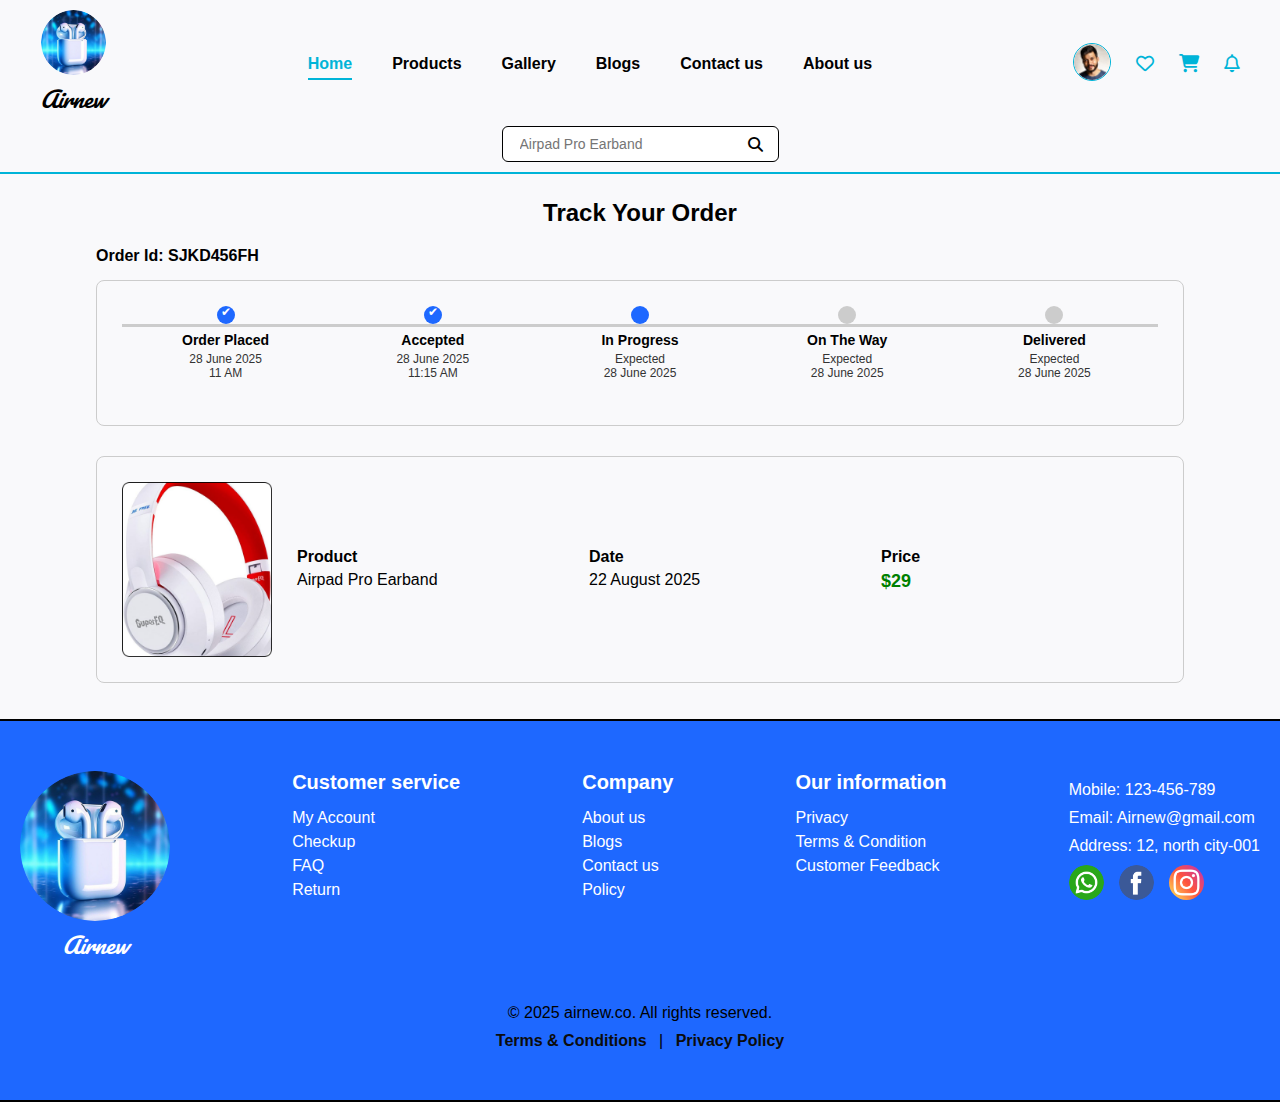
<file: Airpods-website/track.html>
<!DOCTYPE html>
<html lang="en">
<head>
  <meta charset="UTF-8">
<meta name="viewport" content="width=device-width, initial-scale=1.0">
  <title>Document</title>
  <link rel="stylesheet" href="style.css">
 <link rel="stylesheet" href="https://cdnjs.cloudflare.com/ajax/libs/font-awesome/6.6.0/css/all.min.css">
  <style>
 @import url('https://fonts.googleapis.com/css2?family=Pacifico&display=swap');
 h2 {
        text-align: center;
        margin-top: 25px;
    }

    .track-container {
        width: 85%;
        margin: auto;
        margin-top: 20px;
    }

    .order-id {
        margin-top: 20px;
        font-size: 16px;
        font-weight: 600;
    }

    /* PROGRESS BOX */
    .progress-box {
        border: 1px solid #ccc;
        padding: 25px;
        border-radius: 8px;
        margin-top: 15px;
    }

    .progress-bar {
        display: flex;
        justify-content: space-between;
        align-items: center;
        position: relative;
        margin-bottom: 20px;
    }

    .progress-line {
        position: absolute;
        top: 18px;
        left: 0;
        width: 100%;
        height: 3px;
        background: #ccc;
        z-index: 0;
    }

    .step {
        text-align: center;
        width: 20%;
        position: relative;
        z-index: 2;
    }

    .circle {
        width: 18px;
        height: 18px;
        border-radius: 50%;
        background: #ccc;
        margin: auto;
        margin-bottom: 8px;
        position: relative;
    }

    .step.active .circle,
    .step.completed .circle {
        background: #1e68ff;
    }

    .step.completed .circle::after {
        content: "✔";
        color: white;
        font-size: 12px;
        position: absolute;
        left: 4px;
        top: -1px;
    }

    .step-title {
        font-size: 14px;
        font-weight: 600;
    }

    .step-date {
        font-size: 12px;
        margin-top: 4px;
        color: #333;
    }

    /* PRODUCT BOX */
    .product-card {
        width: 100%;
        border: 1px solid #ccc;
        margin-top: 30px;
        border-radius: 8px;
        padding: 25px;
        display: flex;
        gap: 25px;
        align-items: center;
    }

    .product-card img {
        width: 150px;
    }

    .details {
        width: 100%;
        display: grid;
        grid-template-columns: repeat(3, 1fr);
        gap: 15px;
    }

    .details p {
        margin: 5px 0;
    }

    .price {
        font-weight: 700;
        color: green;
    }

  </style>
</head>
<body>
 <nav>
    <!-- Logo -->
    <div class="logo">
      <img src="images/image 64.png" alt="Logo">
      <span class="logo-text">Airnew</span>
    </div>
 <!-- Hamburger -->
    <i class="fa-solid fa-bars menu-toggle"></i>

    <!-- Nav Links -->
    <ul class="nav-links">
      <li><a href="index.html" class="active">Home</a></li>
      <li><a href="products.html">Products</a></li>
      <li><a href="gallery.html">Gallery</a></li>
      <li><a href="blogs.html">Blogs</a></li>
      <li><a href="contact.html">Contact us</a></li>
      <li><a href="about.html">About us</a></li>
    </ul>

   <!-- Icons -->
    <div class="icons">
      <div class="profile" id="profileBtn">
        <img src="images/Photo by Clem Onojeghuo.png" alt="Profile">
        <div class="dropdown" id="dropdownMenu">
          <h4>My Accounts</h4>
          <a href="account.html">Account Information</a>
          <a href="order_summary.html">My Order</a>
          <a href="track.html">Tracking Order</a>
          <a href="account.html">Password Manager</a>
          <a href="account.html">Logout</a>
        </div>
      </div>
      <i class="fa-regular fa-heart" onclick="window.location.href='wishlist.html'"></i>
      <i class="fa-solid fa-cart-shopping" onclick="window.location.href='cart.html'"></i>
      <i class="fa-regular fa-bell"></i>
    </div>
    <!-- Search Bar Below Navbar -->
  <div class="search-container">
    <div class="search-bar">
      <input type="text" id="searchInput" placeholder="Airpad Pro Earband">
      <button><i class="fa fa-search" onclick="window.location.href='products2.html'"></i></button>
    </div>
  </div>
  </nav>
<!--notification popup-->
<div class="notification-box" id="notificationBox">
  <h4>⚡ Sales & Offers Notifications</h4>
  <ul>
    <li>🔥 Big Offer: Grab your AirPad today with up to 30% OFF!</li>
    <li>⏳ Hurry! Limited-time deal on AirPad products.</li>
    <li>🎁 Your cart is waiting – don’t miss out on your AirPad.</li>
  </ul>
</div>

<h2>Track Your Order</h2>

<div class="track-container">

    <p class="order-id">Order Id: SJKD456FH</p>

    <!-- PROGRESS BOX -->
    <div class="progress-box">

        <div class="progress-bar">
            <div class="progress-line"></div>

            <div class="step completed">
                <div class="circle"></div>
                <p class="step-title">Order Placed</p>
                <p class="step-date">28 June 2025<br>11 AM</p>
            </div>

            <div class="step completed">
                <div class="circle"></div>
                <p class="step-title">Accepted</p>
                <p class="step-date">28 June 2025<br>11:15 AM</p>
            </div>

            <div class="step active">
                <div class="circle"></div>
                <p class="step-title">In Progress</p>
                <p class="step-date">Expected<br>28 June 2025</p>
            </div>

            <div class="step">
                <div class="circle"></div>
                <p class="step-title">On The Way</p>
                <p class="step-date">Expected<br>28 June 2025</p>
            </div>

            <div class="step">
                <div class="circle"></div>
                <p class="step-title">Delivered</p>
                <p class="step-date">Expected<br>28 June 2025</p>
            </div>
        </div>

    </div>

    <!-- PRODUCT CARD -->
    <div class="product-card">

        <img src="images/Frame 427318987.png">

        <div class="details">
            <div>
                <p><strong>Product</strong></p>
                <p>Airpad Pro Earband</p>
            </div>
            <div>
                <p><strong>Date</strong></p>
                <p>22 August 2025</p>
            </div>
            <div>
                <p><strong>Price</strong></p>
                <p class="price">$29</p>
            </div>
        </div>

    </div>

</div> <br><br>


  <!-- Footer Section -->
<footer class="footer-section">

    <div class="footer-container">

        <!-- Logo + Image -->
        <div class="footer-col footer-logo">
            <img src="images/image 64.png" alt="logo">
             <span class="logo-text2">Airnew</span>
        </div>

        <!-- Column 1 -->
        <div class="footer-col">
            <h4>Customer service</h4>
            <p>My Account</p>
            <p>Checkup</p>
            <p>FAQ</p>
            <p>Return</p>
        </div>

        <!-- Column 2 -->
        <div class="footer-col">
            <h4>Company</h4>
            <p>About us</p>
            <p>Blogs</p>
            <p>Contact us</p>
            <p>Policy</p>
        </div>

        <!-- Column 3 -->
        <div class="footer-col">
            <h4>Our information</h4>
            <p>Privacy</p>
            <p>Terms & Condition</p>
            <p>Customer Feedback</p>
        </div>

        <!-- Contact info -->
        <div class="footer-col contact-info">
            <p>Mobile: 123-456-789</p>
            <p>Email: Airnew@gmail.com</p>
            <p>Address: 12, north city-001</p>

            <div class="footer-social">
                <img src="images/whatsapp.png">
                <img src="images/facebook.png">
                <img src="images/instagram.png">
            </div>
        </div>

    </div>

    <div class="footer-bottom">
        <p>© 2025 airnew.co. All rights reserved.</p>
        <a href="#">Terms & Conditions</a> |
        <a href="#">Privacy Policy</a>
    </div>

</footer>


  <script src="script.js"></script>
</body>
</html>
</file>
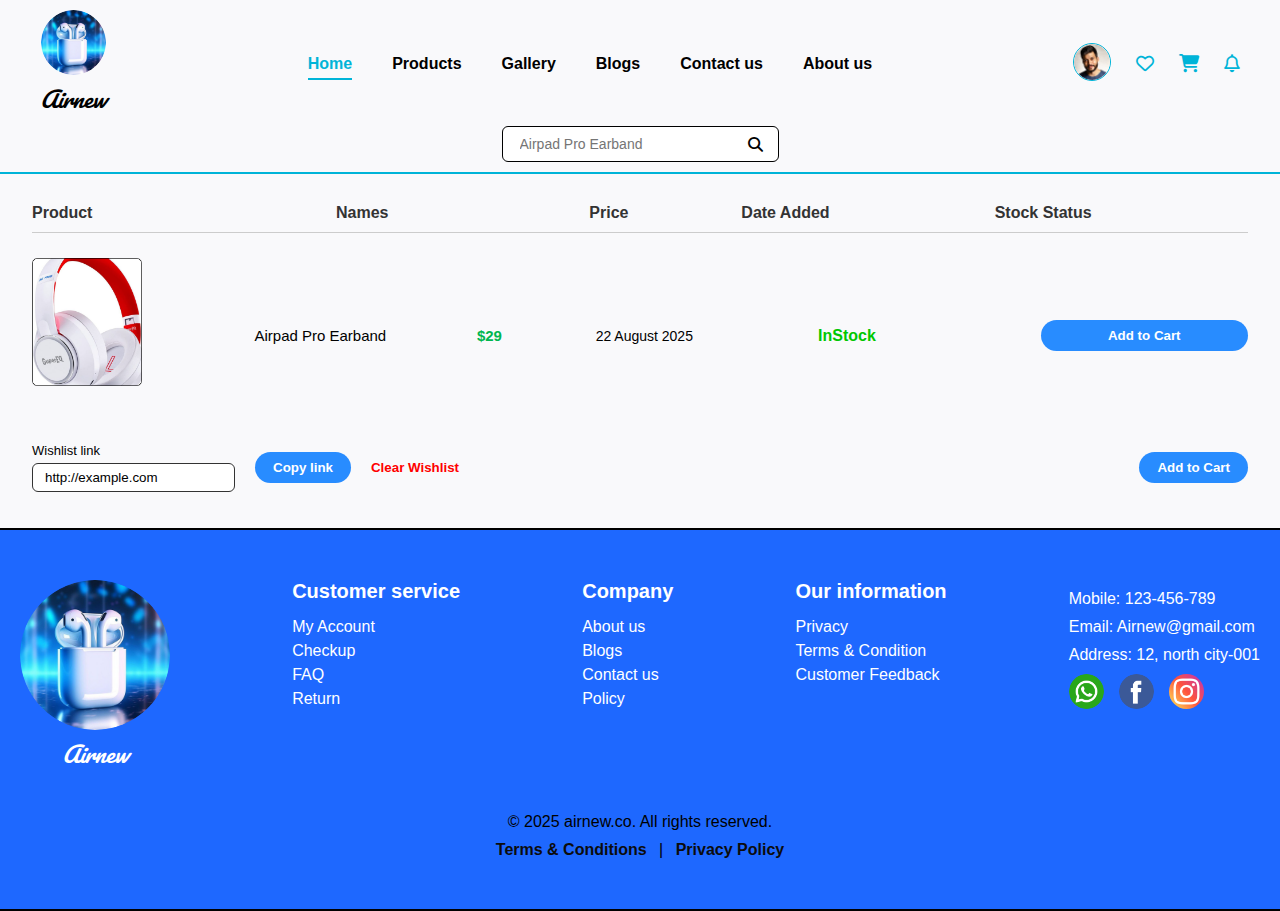
<file: Airpods-website/wishlist.html>
<!DOCTYPE html>
<html lang="en">
<head>
  <meta charset="UTF-8">
<meta name="viewport" content="width=device-width, initial-scale=1.0">
  <title>Document</title>
  <link rel="stylesheet" href="style.css">
 <link rel="stylesheet" href="https://cdnjs.cloudflare.com/ajax/libs/font-awesome/6.6.0/css/all.min.css">
  <style>
 @import url('https://fonts.googleapis.com/css2?family=Pacifico&display=swap');
.wishlist-container {
    width: 95%;
    margin: auto;
    margin-top: 30px;
    font-family: "Poppins", sans-serif;
}

.wishlist-header {
    display: grid;
    grid-template-columns: 1.2fr 1fr 0.6fr 1fr 1fr;
    font-weight: 600;
    border-bottom: 1px solid #ccc;
    padding-bottom: 10px;
    margin-bottom: 25px;
    color: #333;
}

/* Row */
.wishlist-row {
    display: grid;
    grid-template-columns: 1fr 1fr 0.5fr 1fr 1fr 1fr;
    align-items: center;
    gap: 15px;
    margin-bottom: 30px;
}

.product-img img {
    width: 110px;
    height: auto;
}

.product-name { font-size: 15px; }
.product-price { font-size: 15px; color: #00b64f; font-weight: 600; }
.product-date { font-size: 14px; }
.product-stock.instock { color: #00c700; font-weight: 600; }

/* Buttons */
.add-cart-btn {
    background: #288CFF;
    color: white;
    padding: 8px 18px;
    border-radius: 20px;
    border: none;
    cursor: pointer;
    font-weight: 600;
}

.wishlist-actions {
    display: flex;
    align-items: center;
    margin-top: 20px;
    gap: 20px;
}

.wishlist-link-box {
    display: flex;
    flex-direction: column;
    font-size: 13px;
}

.wishlist-link-box input {
    border: 1px solid #333;
    padding: 6px 12px;
    border-radius: 6px;
    margin-top: 5px;
}

/* Buttons under link */
.copy-btn {
    background: #288CFF;
    color: white;
    padding: 8px 18px;
    border-radius: 20px;
    border: none;
    cursor: pointer;
    font-weight: 600;
}

.clear-btn {
    background: none;
    border: none;
    color: red;
    font-weight: 600;
    cursor: pointer;
}

.bottom-cart {
    margin-left: auto;
}


  </style>
</head>
<body>
 <nav>
    <!-- Logo -->
    <div class="logo">
      <img src="images/image 64.png" alt="Logo">
      <span class="logo-text">Airnew</span>
    </div>
 <!-- Hamburger -->
    <i class="fa-solid fa-bars menu-toggle"></i>

    <!-- Nav Links -->
    <ul class="nav-links">
      <li><a href="index.html" class="active">Home</a></li>
      <li><a href="products.html">Products</a></li>
      <li><a href="gallery.html">Gallery</a></li>
      <li><a href="blogs.html">Blogs</a></li>
      <li><a href="contact.html">Contact us</a></li>
      <li><a href="about.html">About us</a></li>
    </ul>

   <!-- Icons -->
    <div class="icons">
      <div class="profile" id="profileBtn">
        <img src="images/Photo by Clem Onojeghuo.png" alt="Profile">
        <div class="dropdown" id="dropdownMenu">
          <h4>My Accounts</h4>
          <a href="account.html">Account Information</a>
          <a href="order_summary.html">My Order</a>
          <a href="track.html">Tracking Order</a>
          <a href="account.html">Password Manager</a>
          <a href="account.html">Logout</a>
        </div>
      </div>
      <i class="fa-regular fa-heart" onclick="window.location.href='wishlist.html'"></i>
      <i class="fa-solid fa-cart-shopping" onclick="window.location.href='cart.html'"></i>
      <i class="fa-regular fa-bell"></i>
    </div>
    <!-- Search Bar Below Navbar -->
  <div class="search-container">
    <div class="search-bar">
      <input type="text" id="searchInput" placeholder="Airpad Pro Earband">
      <button><i class="fa fa-search" onclick="window.location.href='products2.html'"></i></button>
    </div>
  </div>
  </nav>
<div class="wishlist-container">

    <!-- Table Heading -->
    <div class="wishlist-header">
        <span>Product</span>
        <span>Names</span>
        <span>Price</span>
        <span>Date Added</span>
        <span>Stock Status</span>
    </div>

    <!-- Wishlist Row -->
    <div class="wishlist-row">

        <div class="product-img">
            <img src="images/Frame 427318987.png" alt="">
        </div>

        <div class="product-name">
            Airpad Pro Earband
        </div>

        <div class="product-price">
            $29
        </div>

        <div class="product-date">
            22 August 2025
        </div>

        <div class="product-stock instock">
            InStock
        </div>

        <button class="add-cart-btn" onclick="window.location.href='cart.html'">Add to Cart</button>
    </div>

    <!-- Bottom Actions -->
    <div class="wishlist-actions">

        <div class="wishlist-link-box">
            <label>Wishlist link</label>
            <input type="text" id="wishlistLink" value="http://example.com">
        </div>

        <button class="copy-btn" id="copyBtn">Copy link</button>

        <button class="clear-btn" id="clearBtn">Clear Wishlist</button>

        <button class="add-cart-btn bottom-cart" onclick="window.location.href='cart.html'">Add to Cart</button>

    </div>

</div> <br><br>


  <!-- Footer Section -->
<footer class="footer-section">

    <div class="footer-container">

        <!-- Logo + Image -->
        <div class="footer-col footer-logo">
            <img src="images/image 64.png" alt="logo">
             <span class="logo-text2">Airnew</span>
        </div>

        <!-- Column 1 -->
        <div class="footer-col">
            <h4>Customer service</h4>
            <p>My Account</p>
            <p>Checkup</p>
            <p>FAQ</p>
            <p>Return</p>
        </div>

        <!-- Column 2 -->
        <div class="footer-col">
            <h4>Company</h4>
            <p>About us</p>
            <p>Blogs</p>
            <p>Contact us</p>
            <p>Policy</p>
        </div>

        <!-- Column 3 -->
        <div class="footer-col">
            <h4>Our information</h4>
            <p>Privacy</p>
            <p>Terms & Condition</p>
            <p>Customer Feedback</p>
        </div>

        <!-- Contact info -->
        <div class="footer-col contact-info">
            <p>Mobile: 123-456-789</p>
            <p>Email: Airnew@gmail.com</p>
            <p>Address: 12, north city-001</p>

            <div class="footer-social">
                <img src="images/whatsapp.png">
                <img src="images/facebook.png">
                <img src="images/instagram.png">
            </div>
        </div>

    </div>

    <div class="footer-bottom">
        <p>© 2025 airnew.co. All rights reserved.</p>
        <a href="#">Terms & Conditions</a> |
        <a href="#">Privacy Policy</a>
    </div>

</footer>


  <script src="script.js"></script>
  <script>
// COPY LINK
document.getElementById("copyBtn").onclick = function () {
    let link = document.getElementById("wishlistLink");
    link.select();
    navigator.clipboard.writeText(link.value);
    alert("Wishlist link copied!");
};

// CLEAR WISHLIST
document.getElementById("clearBtn").onclick = function () {
    alert("Wishlist cleared successfully!");
};


</script>

</body>

</html>
</file>
<file: Airpods-website/style.css>
* {
      margin: 0;
      padding: 0;
      box-sizing: border-box;
      font-family: "Poppins", sans-serif;
    }

    body {
      background-color: #f9f9fb;
    }

    /* Navbar */
    nav {
      width: 100%;
      background-color: #f9f9fb;
      display: flex;
      align-items: center;
      justify-content: space-between;
      padding: 10px 40px;
      flex-wrap: wrap;
     top: 0;
      z-index: 1000;
      border-bottom: 2px solid #00B4D8;
    }

    /* Logo */
   .logo {
  display: flex;
  flex-direction: column; /* Stack vertically */
  align-items: center;
  text-align: center;
}

.logo img {
  width: 65px;
  height: 65px;
  border-radius: 50%;
  object-fit: cover;
}

.logo-text {
  font-family: 'Pacifico', cursive;
  font-size: 22px;
  font-weight: 500;
  font-style: italic;
  animation: blinkColor 3s infinite alternate;
  margin-top: 4px; /* space below image */
}

@keyframes blinkColor {
  0% { color: #00B4D8; }
  100% { color: black; }
}

    /* Nav Links */
    .nav-links {
      display: flex;
      align-items: center;
      gap: 40px;
      list-style-type: none;
      position: relative;
    }

    .nav-links li a {
      text-decoration: none;
      color: #000;
      font-weight: 700;
      position: relative;
      padding-bottom: 3px;
    }

    .nav-links li a::after {
      content: "";
      position: absolute;
      bottom: -5px;
      left: 0;
      width: 0%;
      height: 2px;
      background: #00B4D8;
      transition: width 0.3s;
    }

    .nav-links li a.active::after,
    .nav-links li a:hover::after {
      width: 100%;
    }

    .nav-links li a.active {
      color: #00B4D8;
    }

    /* Search Bar */
    .search-container {
      width: 100%;
      text-align: center;
      margin-top: 8px;
    }

    .search-bar {
      display: inline-flex;
      align-items: center;
      border: 1px solid #000;
      border-radius: 6px;
      overflow: hidden;
      height: 36px;
      background-color: white;
      padding: 0 5px;
    }

    .search-bar input {
      border: none;
      outline: none;
      padding: 0 12px;
      font-size: 14px;
      width: 230px;
    }

    .search-bar button {
      background: none;
      border: none;
      cursor: pointer;
      padding: 0 10px;
      color: #000;
      font-size: 15px;
    }

    /* Icons */
    .icons {
      display: flex;
      align-items: center;
      gap: 25px;
      position: relative;
    }

    .icons i {
      color: #00B4D8;
      font-size: 18px;
      cursor: pointer;
      transition: transform 0.2s;
    }

    .icons i:hover {
      transform: scale(1.1);
    }

    /* Profile */
    .profile {
      position: relative;
      cursor: pointer;
    }

    .profile img {
      width: 38px;
      height: 38px;
      border-radius: 50%;
      object-fit: cover;
      border: 1px solid #00B4D8;
    }

    .dropdown {
      display: none;
      position: absolute;
      top: 50px;
      right: 0;
      background-color: #fff;
      box-shadow: 0 4px 10px rgba(0,0,0,0.1);
      border-radius: 8px;
      width: 200px;
      padding: 10px;
      z-index: 100;
    }

    .dropdown h4 {
      font-size: 14px;
      color: #333;
      border-bottom: 2px solid #00B4D8;
      padding-bottom: 5px;
      margin-bottom: 8px;
    }

    .dropdown a {
      display: block;
      background-color: #00B4D8;
      color: white;
      text-decoration: none;
      margin: 5px 0;
      padding: 6px 10px;
      border-radius: 4px;
      font-size: 13px;
      transition: background 0.3s;
    }

    .dropdown a:hover {
      background-color: #007ba7;
    }

    /* Hamburger */
    .menu-toggle {
      display: none;
      font-size: 22px;
      color: #00B4D8;
      cursor: pointer;
    }

    /* Responsive */
    @media (max-width: 900px) {
      nav {
        flex-direction: column;
        align-items: flex-start;
      }

      .menu-toggle {
        display: block;
        align-self: flex-end;
      }

      .nav-links {
        width: 100%;
        flex-direction: column;
        align-items: center;
        display: none;
        margin-top: 10px;
      }

      .nav-links.show {
        display: flex;
      }

      .search-container {
        margin-top: 12px;
      }
    }

   /* ===== HERO BANNER ===== */
    .hero-banner {
      display: flex;
      justify-content: space-between;
      align-items: center;
      background-color: #fff;
      border-top: 1.5px solid #000;
      border-bottom: 1.5px solid #000;
      padding: 25px 70px;
      gap: 40px;
    }

    /* LEFT CONTENT */
    .hero-content {
      flex: 1;
      max-width: 550px;
      font-family: 'Poppins', sans-serif;
    }

    .hero-content h1 {
      font-size: 35px;
      font-weight: 700;
      color: #0077ff;
      margin-bottom: 15px;
    }

    .hero-content p {
      font-size: 16px;
      color: #333;
      line-height: 1.5;
      margin-bottom: 20px;
    }

    /* BUTTONS + MINI IMAGE ON SAME LINE */
    .hero-actions {
      display: flex;
      align-items: center;
      gap: 20px;
      flex-wrap: wrap;
    }

    .btn-primary {
      background-color: #0077ff;
      color: #fff;
      border: none;
      padding: 10px 22px;
      border-radius: 25px;
      font-size: 15px;
      cursor: pointer;
      transition: 0.3s;
    }

    .btn-primary:hover {
      background-color: #005fcc;
    }

    .btn-outline {
      background: none;
      border: none;
      color: #000;
      font-size: 15px;
      cursor: pointer;
      position: relative;
    }

    .btn-outline::after {
      content: '';
      position: absolute;
      width: 0;
      height: 2px;
      left: 0;
      bottom: -3px;
      background-color: #000;
      transition: width 0.3s ease-in-out;
    }

    .btn-outline:hover::after {
      width: 100%;
    }

    /* MINI IMAGE */
    .profile-group {
      display: flex;
      align-items: center;
      gap: 8px;
    }

    .profile-group img {
      width: 110px;
      height: auto;
      object-fit: contain;
    }

    .add-more {
      width: 28px;
      height: 28px;
      border-radius: 50%;
      background-color: #fff;
      color: #000;
      border: 1.5px solid #000;
      font-size: 17px;
      display: flex;
      align-items: center;
      justify-content: center;
      cursor: pointer;
      transition: 0.3s;
    }

    .add-more:hover {
      background-color: #0077ff;
      color: #fff;
      border-color: #0077ff;
    }

    /* RIGHT IMAGE */
    .hero-image {
      flex: 1;
      display: flex;
      justify-content: flex-end;
      align-items: center;
    }

    .hero-image img {
      width: 420px;   /* image size controls banner height */
      height: auto;
      object-fit: contain;
    }

    /* RESPONSIVE */
    @media (max-width: 900px) {
      .hero-banner {
        flex-direction: column;
        text-align: center;
        padding: 30px 20px;
      }

      .hero-image img {
        width: 300px;
        margin-top: 25px;
      }

      .hero-actions {
        justify-content: center;
      }
    }
  /* WHY CHOOSE US */
.why-choose-us {
    text-align: center;
    padding: 40px 0;
    background: #f6f7f9;
}

.why-choose-us h2 {
    font-size: 28px;
    font-weight: 700;
    margin-bottom: 40px;
}

.choose-container {
    display: flex;
    justify-content: center;
    gap: 80px;
    flex-wrap: wrap;
}

.choose-box {
    width: 200px;
    padding: 20px;
    background: #fff;
    border-radius: 14px;
    box-shadow: 0 2px 6px rgba(0,0,0,0.08);
    text-align: center;
}

.choose-box img {
    width: 120px;
    height: 120px;
    object-fit: contain;
    margin-bottom: 15px;
}

.choose-box p {
    font-size: 16px;
    font-weight: 500;
    margin-top: 10px;
}

/* POPULAR COLLECTION */
.popular-section {
    text-align: center;
    padding: 40px 0;
    background: #f6f7f9;
}

.popular-section h2 {
    font-size: 28px;
    font-weight: 700;
    margin-bottom: 40px;
}

.popular-container {
    display: flex;
    justify-content: center;
    gap: 60px;
    flex-wrap: wrap;
}

.p-card {
    width: 300px;
    background: #fff;
    border: 1px solid #dcdcdc;
    border-radius: 12px;
    padding: 20px;
    position: relative;
}

.offer-text {
    font-weight: 700;
    font-size: 14px;
}

/* Heart Icon */
.heart {
    position: absolute;
    right: 15px;
    top: 15px;
    font-size: 28px;      /* bigger clean heart */
    cursor: pointer;
    color: #333;          /* outline dark */
    transition: 0.25s ease;
}

.heart.active {
    color: red;           /* filled heart color */
    transform: scale(1.15);
}


.p-card h3 {
    margin: 5px 0 15px;
    font-size: 16px;
}

.product-img {
    width: 140px;
    height: 140px;
    object-fit: contain;
    margin-bottom: 15px;
}

.price {
    font-size: 18px;
    font-weight: 600;
}

.bottom-row {
    margin-top: 10px;
    display: flex;
    align-items: center;
    gap: 10px;
}

.cart {
    font-size: 22px;
    cursor: pointer;
}

.buy-btn {
    background: #288CFF;
    color: white;
    padding: 8px 20px;
    border: none;
    border-radius: 6px;
    cursor: pointer;
}

.profiles {
    display: flex;
    margin-left: auto;
}

.profiles img {
    width: 84px;      /* keep your size */
    height: 54px;
    margin-left: 0;   /* remove the negative overlap */
    border: none;     /* remove white border (optional) */
    border-radius: 6px; /* optional rounded corners */
    object-fit: contain;
}


/* --------------------------- */
/*        RESPONSIVE CSS       */
/* --------------------------- */

/* Tablet View */
@media (max-width: 768px) {

    /* Why Choose Us */
    .choose-box {
        width: 45%;
    }

    /* Popular Section */
    .p-card {
        width: 45%;
    }
}

/* Mobile View */
@media (max-width: 480px) {

    /* Why Choose Us */
    .choose-box {
        width: 90%;
    }

    /* Popular Cards */
    .p-card {
        width: 90%;
    }

    .bottom-row {
        flex-wrap: wrap;
        justify-content: space-between;
    }

    .buy-btn {
        width: 100%;
        margin-top: 8px;
    }

    .profiles img {
        width: 20px;
        height: 20px;
    }
}
/* Special Offer Section */
.special-offer-section {
    text-align: center;
    padding: 60px 20px;
    background: #ffffff;
    max-width: 1000px;
    margin: auto;
    
      /* ONLY top & bottom border */
    border-top: 2px solid #000;
    border-bottom: 2px solid #000;
     width: 100%;
    max-width: none;

    /* remove side borders */
    border-left: none;
    border-right: none;
}

.special-offer-section h2 {
    font-size: 28px;
    font-weight: 700;
    margin-bottom: 20px;
}

.highlight-offer {
    font-size: 24px;
    font-weight: 700;
    color: #00c237;
    margin-bottom: 25px;
}

.offer-description {
    max-width: 700px;
    margin: auto;
    font-size: 17px;
    line-height: 1.6;
    color: #333;
}

/* RESPONSIVE */
@media (max-width: 768px) {
    .special-offer-section h2 {
        font-size: 24px;
    }
    .highlight-offer {
        font-size: 20px;
    }
    .offer-description {
        font-size: 16px;
    }
}

@media (max-width: 480px) {
    .special-offer-section {
        padding: 40px 15px;
    }
    .special-offer-section h2 {
        font-size: 22px;
    }
    .highlight-offer {
        font-size: 18px;
    }
    .offer-description {
        font-size: 15px;
    }
}
/* FAQ Section */
.faq-section {
    padding: 40px 20px;
    display: flex;
    justify-content: center;
}

.faq-box {
    width: 100%;
    max-width: 900px;
    background: #fff;
    border: 2px solid #000;
    border-radius: 12px;
    padding: 30px;
}

/* Each Question Block */
.faq-item {
    padding: 20px 0;
}

.faq-item h3 {
    font-size: 20px;
    font-weight: 700;
    margin-bottom: 15px;
}

.faq-item p {
    font-size: 16px;
    line-height: 1.6;
    margin-bottom: 20px;
}

/* Full-width dashed separator line */
.faq-line {
    width: calc(100% + 60px);  
    margin-left: -30px;
    margin-right: -30px;
    border-bottom: 2px dashed #bbb;
    margin-top: 25px;
    margin-bottom: 25px;
}

/* ------------------------------------ */
/*              RESPONSIVE              */
/* ------------------------------------ */

/* Tablet */
@media (max-width: 768px) {
    .faq-box {
        padding: 25px;
    }

    .faq-item h3 {
        font-size: 18px;
    }

    .faq-item p {
        font-size: 15px;
    }

    .faq-line {
        width: calc(100% + 40px);
        margin-left: -20px;
        margin-right: -20px;
    }
}

/* Mobile */
@media (max-width: 480px) {
    .faq-box {
        padding: 20px;
    }

    .faq-item h3 {
        font-size: 17px;
    }

    .faq-item p {
        font-size: 14px;
    }

    .faq-line {
        width: calc(100% + 20px);
        margin-left: -10px;
        margin-right: -10px;
    }
}
/* Footer Section */
.footer-section {
    background: #1e68ff;
    color: #fff;
    padding: 50px 20px;
    border-top: 2px solid #000;
    border-bottom: 2px solid #000;
}

/* Main Footer Container */
.footer-container {
    max-width: 1300px;
    margin: auto;
    display: flex;
    justify-content: space-between;
    gap: 40px;
    flex-wrap: wrap;
}

/* Footer Column */
.footer-col h4 {
    font-size: 20px;
    margin-bottom: 15px;
}

.footer-col p {
    font-size: 16px;
    margin: 6px 0;
    cursor: pointer;
}

/* Footer Logo */
.footer-logo {
    display: flex;
    flex-direction: column;
    align-items: center;
}

.footer-logo img {
    width: 150px;
    height: auto;
    border-radius: 50%;
}

 .logo-text2 {
  font-family: 'Pacifico', cursive;
  font-size: 22px;
  font-weight: 500;
  font-style: italic;
  animation: blinkColor 3s infinite alternate;
  margin-top: 4px; /* space below image */
}

@keyframes blinkColor {
  0% { color: #00B4D8; }
  100% { color: black; }
}

/* Contact Info */
.contact-info p {
    font-size: 16px;
    margin: 10px 0;
}

/* Social Icons */
.footer-social {
    display: flex;
    gap: 15px;
    margin-top: 10px;
}

.footer-social img {
    width: 35px;
    height: 35px;
    cursor: pointer;
    border-radius: 50%;
}

/* Footer Bottom */
.footer-bottom {
    text-align: center;
    margin-top: 40px;
    color: black;
}

.footer-bottom p {
    margin-bottom: 10px;
}

.footer-bottom a {
    color: #0c0c0c;
    font-weight: 600;
    margin: 0 8px;
    text-decoration: none;
}

/* --------------------------------- */
/*             RESPONSIVE           */
/* --------------------------------- */

@media (max-width: 992px) {
    .footer-container {
        justify-content: space-evenly;
    }
}

@media (max-width: 768px) {
    .footer-col h4 {
        font-size: 18px;
    }
    .footer-col p {
        font-size: 15px;
    }
}

@media (max-width: 480px) {
    .footer-container {
        flex-direction: column;
        text-align: center;
    }
    .footer-logo {
        margin-bottom: 20px;
    }
    .footer-social {
        justify-content: center;
    }
}
.menu-toggle {
  display: none !important;
}
/* Notification Popup */
.notification-box {
    position: absolute;
    top: 70px;
    right: 40px;
    width: 350px;
    background: #2d80ff;
    color: white;
    padding: 15px 20px;
    border-radius: 8px;
    box-shadow: 0 5px 15px rgba(0,0,0,0.15);
    display: none;
    z-index: 9999;
}

.notification-box h4 {
    font-size: 16px;
    margin-bottom: 10px;
    font-weight: 700;
}

.notification-box ul {
    list-style: none;
}

.notification-box li {
    margin: 6px 0;
    font-size: 14px;
}
</file>
